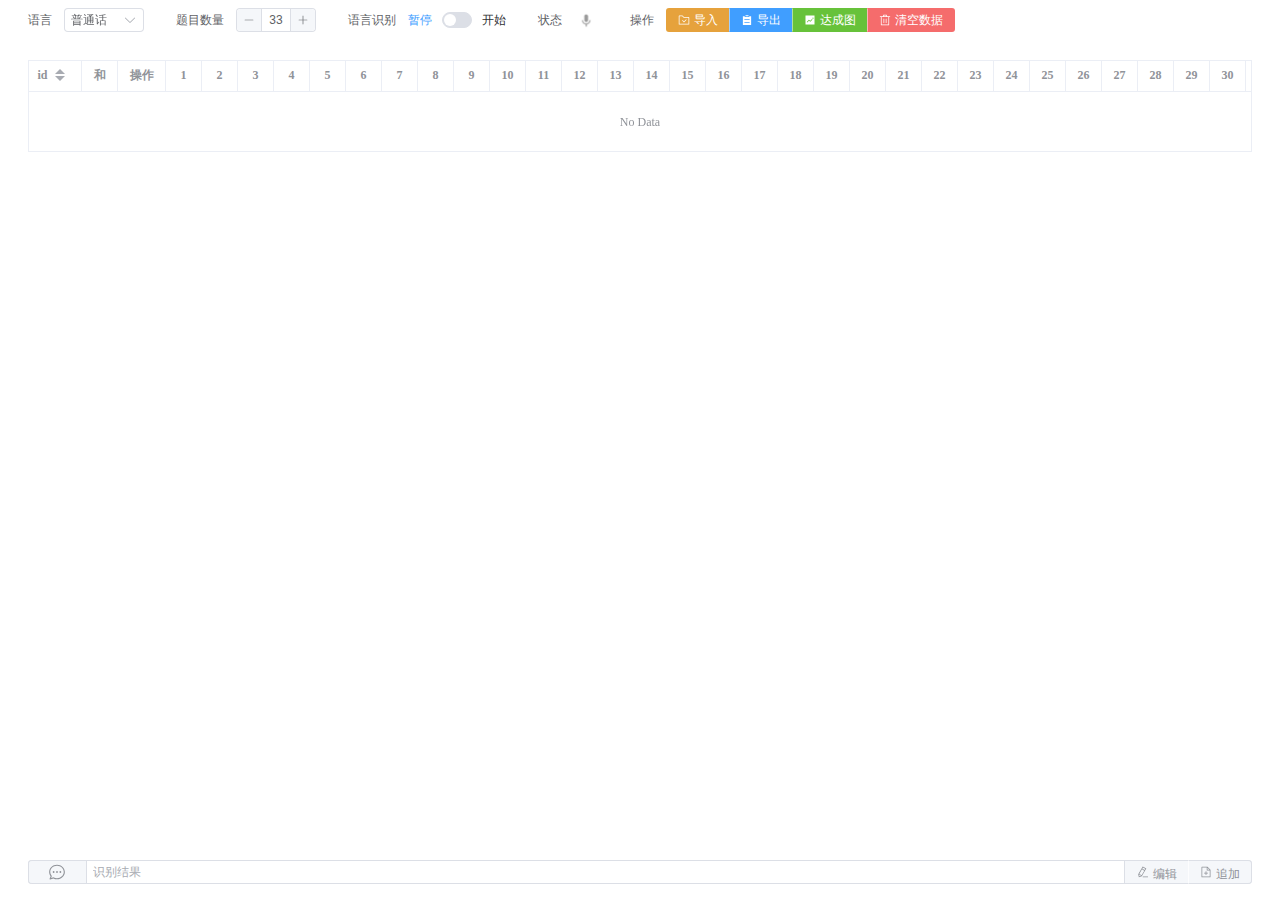
<file: achieving/index.html>
<!doctype html>
<html lang="en">
  <head>
    <meta charset="UTF-8" />
    <link rel="icon" type="image/svg+xml" href="./vite.svg" />
    <meta name="viewport" content="width=device-width, initial-scale=1.0" />
    <title>工程教育认证达成度分析</title>
    <script type="module" crossorigin src="./assets/index-45d8c746.js"></script>
    <link rel="stylesheet" href="./assets/index-2c39fb39.css">
  </head>
  <body>
    <div id="app"></div>
    
  </body>
</html>
</file>
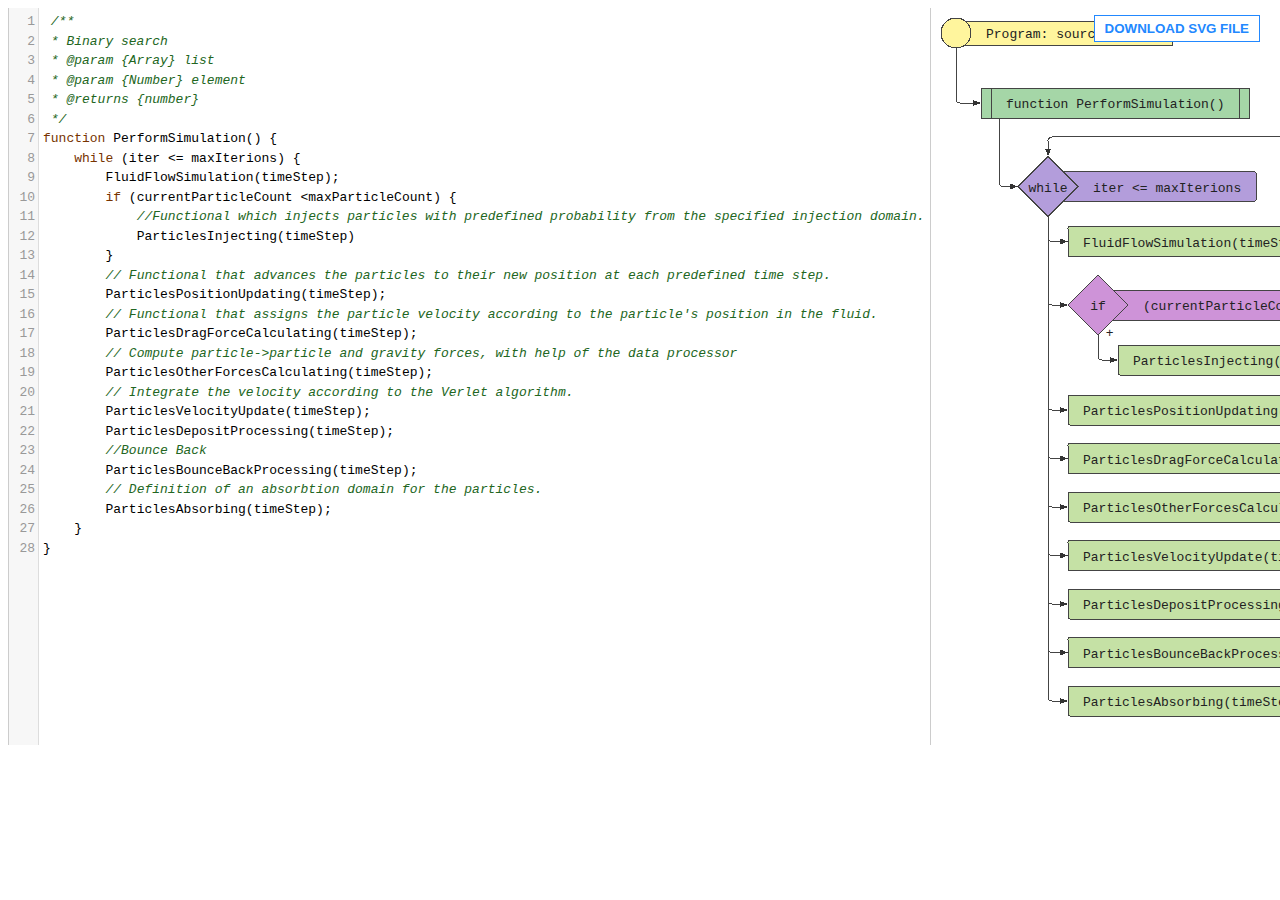
<file: js-code-to-flowchart/index.html>
<!doctype html>
<html class="no-js" lang="">
    <head>
        <meta charset="utf-8">
        <title>Live code editor</title>
        <meta name="viewport" content="width=device-width, initial-scale=1">

        <link rel="stylesheet" href="css/codemirror.min.css">
        <link rel="stylesheet" href="css/elegant.css">

        <script src="js/codemirror.min.js"></script>
        <script src="js/javascript.js"></script>
        <script src="js/lodash.min.js"></script>
        <script src="js/FileSaver.min.js"></script>


        <style>

            .container {
                display: flex;
                flex-direction: row;
            }

            .column {
                flex: 1;
                border-left: 1px solid #ccc;
            }

            #svgImage {
                background: white;
                margin: 0;
                overflow: auto;
            }

            #downloadFile {
                position: fixed;
                right: 20px;
                top: 15px;
                padding: 5px 10px;
                background: white;
                border: 1px solid #2288ff;
                outline: none;
                font-weight: bold;
                color: #2288ff;
                font-family: sans-serif;
                cursor: pointer;
                z-index: 10;
            }
            #downloadFile:hover {
                background: #d8efff;
            }

            .CodeMirror {
                height: 100%;
                line-height: 1.5;
            }

            @media all and (max-width: 500px) {
                .container {
                    flex-direction: column;
                }
            }

        </style>
    </head>
    <body>

    <iframe style="position: fixed; right: 0; top: 50px; z-index: 10" src="https://ghbtns.com/github-btn.html?user=Bogdan-Lyashenko&repo=js-code-to-svg-flowchart&type=star&count=true" frameborder="0" scrolling="0" width="110px" height="20px"></iframe>

    <div class="container">
        <div class="column">
            <textarea id="codeEditor">
 /**
 * Binary search
 * @param {Array} list
 * @param {Number} element
 * @returns {number}
 */
function PerformSimulation() {
    while (iter <= maxIterions) {
        FluidFlowSimulation(timeStep);
        if (currentParticleCount <maxParticleCount) {
            //Functional which injects particles with predefined probability from the specified injection domain.
            ParticlesInjecting(timeStep)
        }
        // Functional that advances the particles to their new position at each predefined time step.
        ParticlesPositionUpdating(timeStep);
        // Functional that assigns the particle velocity according to the particle's position in the fluid.
        ParticlesDragForceCalculating(timeStep);
        // Compute particle->particle and gravity forces, with help of the data processor
        ParticlesOtherForcesCalculating(timeStep);
        // Integrate the velocity according to the Verlet algorithm.
        ParticlesVelocityUpdate(timeStep);
        ParticlesDepositProcessing(timeStep);
        //Bounce Back
        ParticlesBounceBackProcessing(timeStep);
        // Definition of an absorbtion domain for the particles.
        ParticlesAbsorbing(timeStep);
    }
}</textarea>
        </div>
        <button id="downloadFile">DOWNLOAD SVG FILE</button>
        <div class="column">
            <p id="svgImage"></p>
        </div>
    </div>

    <script src="js/index.js"></script>

    </body>
</html>
</file>
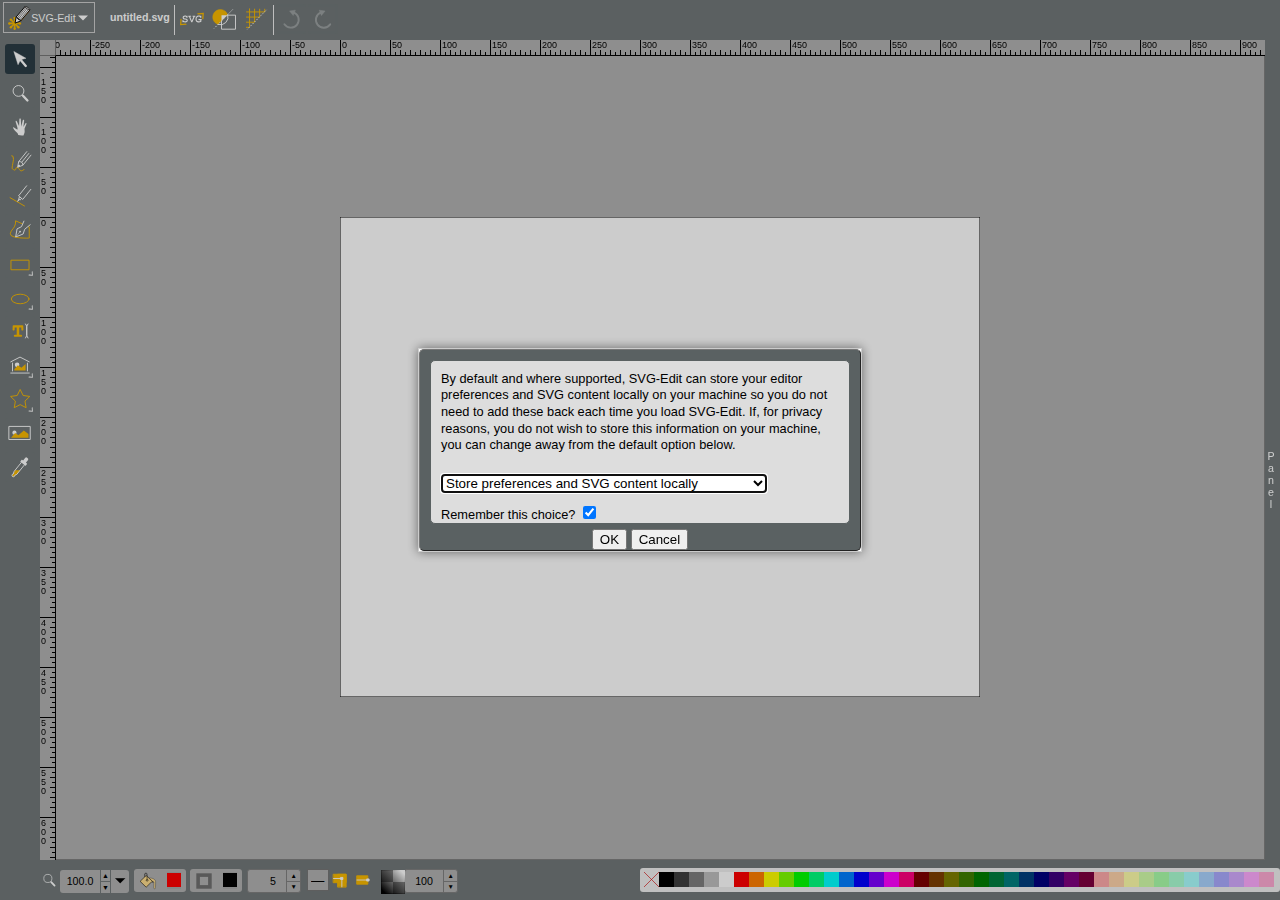
<file: svg-editor/index.html>
<!DOCTYPE html>
<html>

<head>
  <meta charset="utf-8" />
  <meta http-equiv="X-UA-Compatible" content="IE=edge, chrome=1" />
  <meta name="viewport" content="width=device-width, initial-scale=1.0, maximum-scale=1.0, user-scalable=no" />
  <meta name="apple-mobile-web-app-capable" content="yes" />
  <!-- No-op until loaded dynamically (could make configurable) -->
  <link rel="icon" href="images/logo.svg">
  <!-- STYLESHEETS (others loaded dynamically) -->
  <style id="styleoverrides" media="screen"></style>
  <link href="./svgedit.css" rel="stylesheet" media="all">
  </link>
  <!-- Lacking browser support -->
  <script type="module" src="./browser-not-supported.js"></script>
  <title>SVG-edit</title>
</head>

<body style="margin:0">
  <!-- svgedit container can be positionned anywhere in the DOM
       but it must have a width and a height -->
  <!--
  <h1>SVGEdit</h1>
  <div id="container" style="width:100%;height:550px"></div>
  <h1>End</h1>
  -->
  <div id="container" style="width:100%;height:100vh"></div>
</body>
 <!-- If you do not wish to add extensions by URL, you can add calls
      within the following file to svgEditor.setConfig -->
      <script type="module">
        import Editor from './Editor.js'
/* for available options see the file `docs/tutorials/ConfigOptions.md */
const svgEditor = new Editor(document.getElementById('container'))
svgEditor.init()
svgEditor.setConfig({
          allowInitialUserOverride: true,
          extensions: [],
          noDefaultExtensions: false,
          userExtensions: [/* { pathName: '/packages/react-test/dist/react-test.js' } */]
        })
// Variable XDOMAIN below is created by Rollup for the Xdomain build (see rollup.config.js)
/* globals XDOMAIN */
try { // try clause to avoid js to complain if XDOMAIN undefined
          if (XDOMAIN) {
            svgEditor.setConfig({
              canvasName: 'xdomain', // Namespace this
              allowedOrigins: [ '*' ]
            })
    console.info('xdomain config activated')
  }
        } catch (error) { /* empty fn */ }
      </script>
</html>
</file>
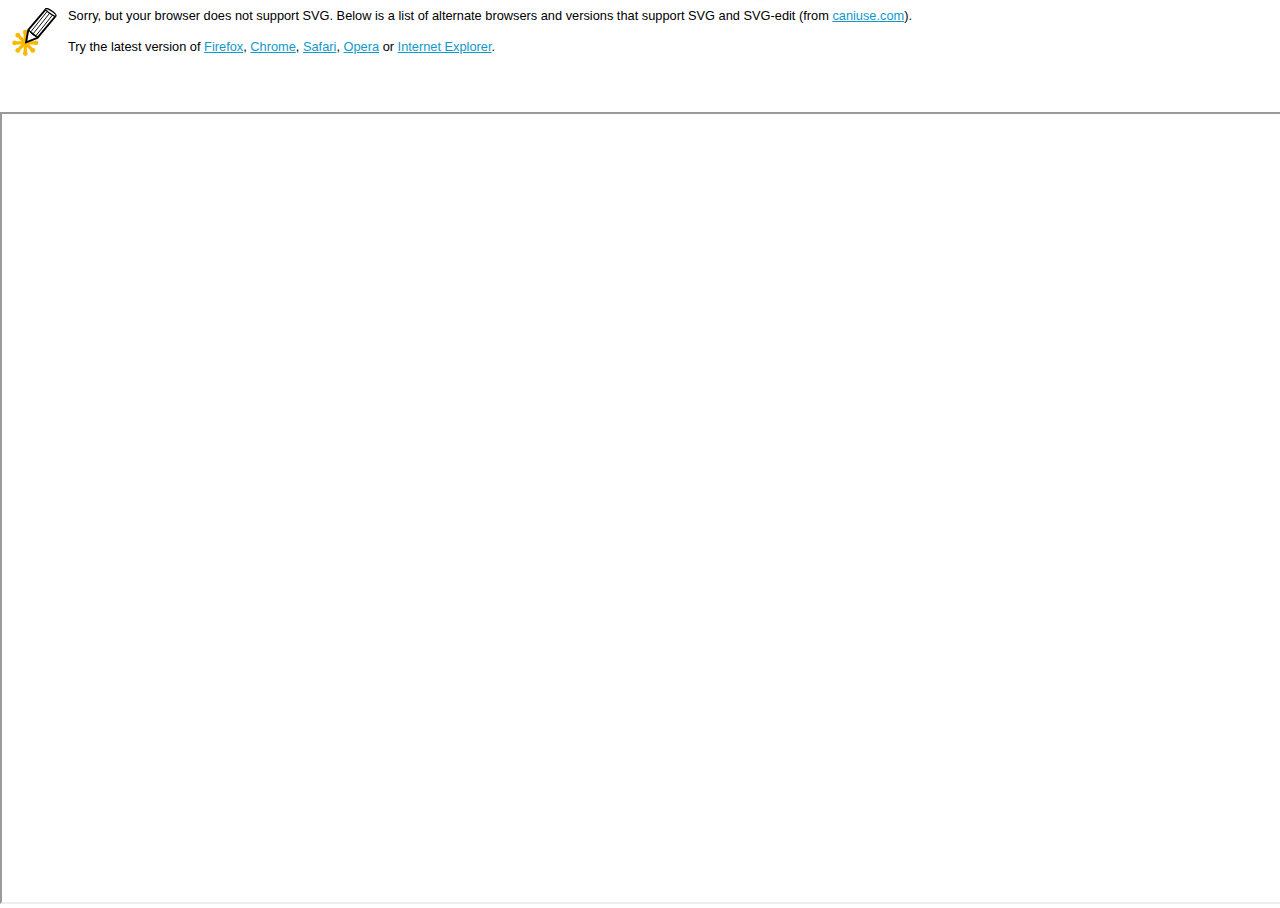
<file: svg-editor/browser-not-supported.html>
<!DOCTYPE html>
<html>
  <head>
    <meta charset="utf-8" />
    <meta http-equiv="X-UA-Compatible" content="chrome=1"/>
    <link rel="icon" type="image/png" href="images/logo.svg"/>
    <link rel="stylesheet" href="svgedit.css"/>
    <title>Browser does not support SVG | SVG-edit</title>
    <style>
      body {
        margin: 0;
        overflow: hidden;
      }
      p {
        font-size: 0.8em;
        font-family: Verdana, Helvetica, Arial;
        color: #000;
        padding: 8px;
        margin: 0;
      }
      #logo {
        float: left;
        padding: 10px;
      }
      #caniuse {
        position: absolute;
        top: 7em;
        bottom: 0;
        width: 100%;
      }
      #caniuse > iframe {
        height: 100%;
        width: 100%;
      }
    </style>
  </head>
  <body>
    <img id="logo" src="images/logo.svg" width="48" height="48" alt="SVG-edit logo" />
    <p>Sorry, but your browser does not support SVG. Below is a list of
        alternate browsers and versions that support SVG and SVG-edit
        (from <a href="https://caniuse.com/#cats=SVG">caniuse.com</a>).
    </p>
    <p>Try the latest version of
        <a href="https://www.getfirefox.com">Firefox</a>,
        <a href="https://www.google.com/chrome/">Chrome</a>,
        <a href="https://www.apple.com/safari/">Safari</a>,
        <a href="https://www.opera.com/download">Opera</a> or
        <a href="https://support.microsoft.com/en-us/help/17621/internet-explorer-downloads">Internet Explorer</a>.
    </p>
    <div id="caniuse">
      <iframe src="https://caniuse.com/#cats=SVG"></iframe>
    </div>
  </body>
</html>
</file>
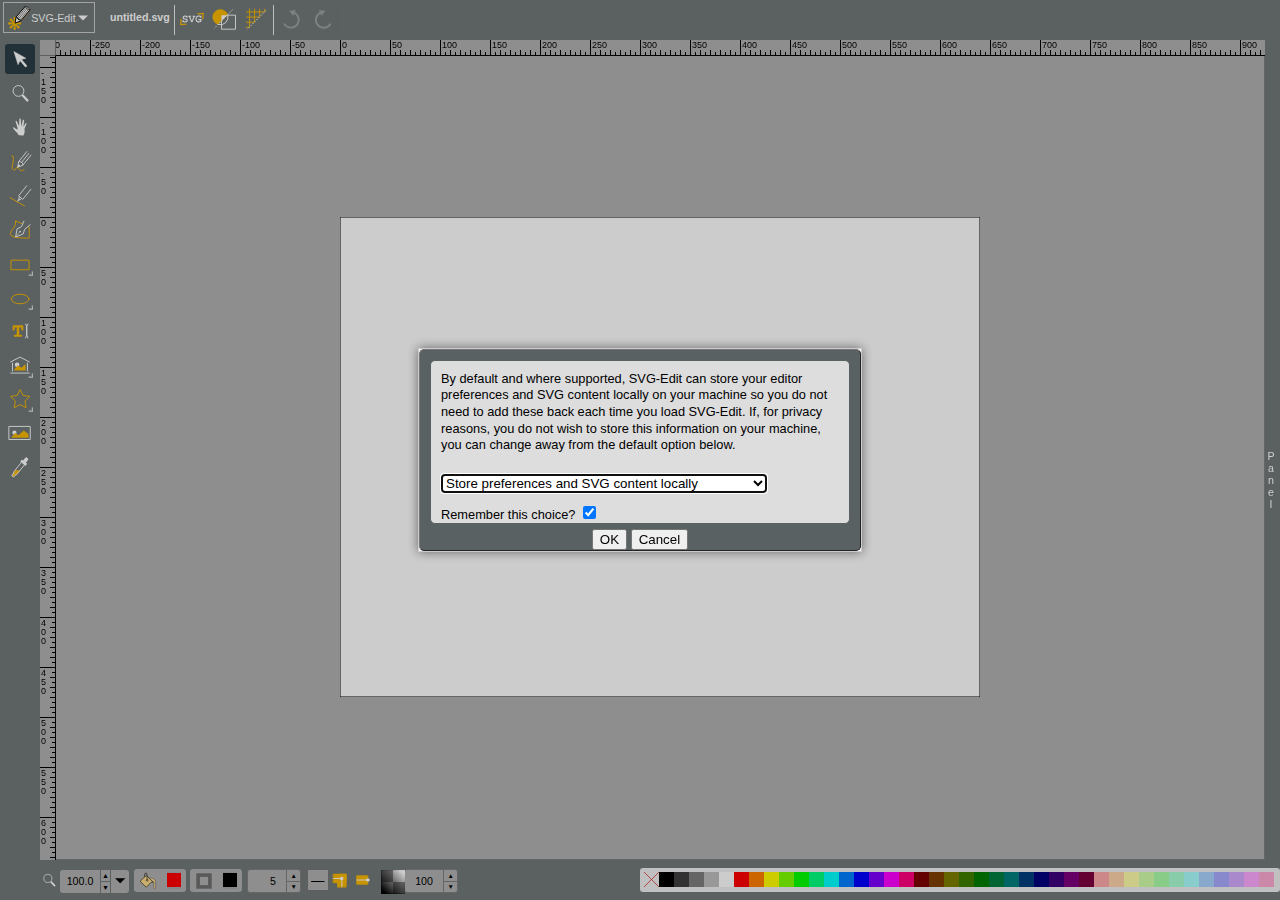
<file: svg-editor/iife-index.html>
<!DOCTYPE html>
<html>

<head>
  <meta charset="utf-8" />
  <meta http-equiv="X-UA-Compatible" content="IE=edge, chrome=1" />
  <meta name="viewport" content="width=device-width, initial-scale=1.0, maximum-scale=1.0, user-scalable=no" />
  <meta name="apple-mobile-web-app-capable" content="yes" />
  <!-- No-op until loaded dynamically (could make configurable) -->
  <link rel="icon" href="images/logo.svg">
  <!-- STYLESHEETS (others loaded dynamically) -->
  <style id="styleoverrides" media="screen"></style>
  <link href="./svgedit.css" rel="stylesheet" media="all">
  </link>
  <!-- Lacking browser support -->
  <script type="module" src="./browser-not-supported.js"></script>
  <title>SVG-edit</title>
</head>

<body style="margin:0">
  <!-- svgedit container can be positionned anywhere in the DOM
       but it must have a width and a height -->
  <!--
  <h1>SVGEdit</h1>
  <div id="container" style="width:100%;height:550px"></div>
  <h1>End</h1>
  -->
  <div id="container" style="width:100%;height:100vh"></div>
</body>
 <!-- If you do not wish to add extensions by URL, you can add calls
      within the following file to svgEditor.setConfig -->
      <script src="./iife-Editor.js"></script><script>
        /* import Editor from './xdomain-Editor.js' */
/* for available options see the file `docs/tutorials/ConfigOptions.md */
const svgEditor = new Editor(document.getElementById('container'))
svgEditor.init()
svgEditor.setConfig({
          allowInitialUserOverride: true,
          extensions: [],
          noDefaultExtensions: false,
          userExtensions: [/* { pathName: '/packages/react-test/dist/react-test.js' } */]
        })
// Variable XDOMAIN below is created by Rollup for the Xdomain build (see rollup.config.js)
/* globals XDOMAIN */
try { // try clause to avoid js to complain if XDOMAIN undefined
          if (XDOMAIN) {
            svgEditor.setConfig({
              canvasName: 'xdomain', // Namespace this
              allowedOrigins: [ '*' ]
            })
    console.info('xdomain config activated')
  }
        } catch (error) { /* empty fn */ }
      </script>
</html>
</file>
<file: achieving/assets/index-2c39fb39.css>
@charset "UTF-8";:root{--el-color-white:#ffffff;--el-color-black:#000000;--el-color-primary-rgb:64,158,255;--el-color-success-rgb:103,194,58;--el-color-warning-rgb:230,162,60;--el-color-danger-rgb:245,108,108;--el-color-error-rgb:245,108,108;--el-color-info-rgb:144,147,153;--el-font-size-extra-large:20px;--el-font-size-large:18px;--el-font-size-medium:16px;--el-font-size-base:14px;--el-font-size-small:13px;--el-font-size-extra-small:12px;--el-font-family:"Helvetica Neue",Helvetica,"PingFang SC","Hiragino Sans GB","Microsoft YaHei","微软雅黑",Arial,sans-serif;--el-font-weight-primary:500;--el-font-line-height-primary:24px;--el-index-normal:1;--el-index-top:1000;--el-index-popper:2000;--el-border-radius-base:4px;--el-border-radius-small:2px;--el-border-radius-round:20px;--el-border-radius-circle:100%;--el-transition-duration:.3s;--el-transition-duration-fast:.2s;--el-transition-function-ease-in-out-bezier:cubic-bezier(.645, .045, .355, 1);--el-transition-function-fast-bezier:cubic-bezier(.23, 1, .32, 1);--el-transition-all:all var(--el-transition-duration) var(--el-transition-function-ease-in-out-bezier);--el-transition-fade:opacity var(--el-transition-duration) var(--el-transition-function-fast-bezier);--el-transition-md-fade:transform var(--el-transition-duration) var(--el-transition-function-fast-bezier),opacity var(--el-transition-duration) var(--el-transition-function-fast-bezier);--el-transition-fade-linear:opacity var(--el-transition-duration-fast) linear;--el-transition-border:border-color var(--el-transition-duration-fast) var(--el-transition-function-ease-in-out-bezier);--el-transition-box-shadow:box-shadow var(--el-transition-duration-fast) var(--el-transition-function-ease-in-out-bezier);--el-transition-color:color var(--el-transition-duration-fast) var(--el-transition-function-ease-in-out-bezier);--el-component-size-large:40px;--el-component-size:32px;--el-component-size-small:24px}:root{color-scheme:light;--el-color-white:#ffffff;--el-color-black:#000000;--el-color-primary:#409eff;--el-color-primary-light-3:#79bbff;--el-color-primary-light-5:#a0cfff;--el-color-primary-light-7:#c6e2ff;--el-color-primary-light-8:#d9ecff;--el-color-primary-light-9:#ecf5ff;--el-color-primary-dark-2:#337ecc;--el-color-success:#67c23a;--el-color-success-light-3:#95d475;--el-color-success-light-5:#b3e19d;--el-color-success-light-7:#d1edc4;--el-color-success-light-8:#e1f3d8;--el-color-success-light-9:#f0f9eb;--el-color-success-dark-2:#529b2e;--el-color-warning:#e6a23c;--el-color-warning-light-3:#eebe77;--el-color-warning-light-5:#f3d19e;--el-color-warning-light-7:#f8e3c5;--el-color-warning-light-8:#faecd8;--el-color-warning-light-9:#fdf6ec;--el-color-warning-dark-2:#b88230;--el-color-danger:#f56c6c;--el-color-danger-light-3:#f89898;--el-color-danger-light-5:#fab6b6;--el-color-danger-light-7:#fcd3d3;--el-color-danger-light-8:#fde2e2;--el-color-danger-light-9:#fef0f0;--el-color-danger-dark-2:#c45656;--el-color-error:#f56c6c;--el-color-error-light-3:#f89898;--el-color-error-light-5:#fab6b6;--el-color-error-light-7:#fcd3d3;--el-color-error-light-8:#fde2e2;--el-color-error-light-9:#fef0f0;--el-color-error-dark-2:#c45656;--el-color-info:#909399;--el-color-info-light-3:#b1b3b8;--el-color-info-light-5:#c8c9cc;--el-color-info-light-7:#dedfe0;--el-color-info-light-8:#e9e9eb;--el-color-info-light-9:#f4f4f5;--el-color-info-dark-2:#73767a;--el-bg-color:#ffffff;--el-bg-color-page:#f2f3f5;--el-bg-color-overlay:#ffffff;--el-text-color-primary:#303133;--el-text-color-regular:#606266;--el-text-color-secondary:#909399;--el-text-color-placeholder:#a8abb2;--el-text-color-disabled:#c0c4cc;--el-border-color:#dcdfe6;--el-border-color-light:#e4e7ed;--el-border-color-lighter:#ebeef5;--el-border-color-extra-light:#f2f6fc;--el-border-color-dark:#d4d7de;--el-border-color-darker:#cdd0d6;--el-fill-color:#f0f2f5;--el-fill-color-light:#f5f7fa;--el-fill-color-lighter:#fafafa;--el-fill-color-extra-light:#fafcff;--el-fill-color-dark:#ebedf0;--el-fill-color-darker:#e6e8eb;--el-fill-color-blank:#ffffff;--el-box-shadow:0px 12px 32px 4px rgba(0, 0, 0, .04),0px 8px 20px rgba(0, 0, 0, .08);--el-box-shadow-light:0px 0px 12px rgba(0, 0, 0, .12);--el-box-shadow-lighter:0px 0px 6px rgba(0, 0, 0, .12);--el-box-shadow-dark:0px 16px 48px 16px rgba(0, 0, 0, .08),0px 12px 32px rgba(0, 0, 0, .12),0px 8px 16px -8px rgba(0, 0, 0, .16);--el-disabled-bg-color:var(--el-fill-color-light);--el-disabled-text-color:var(--el-text-color-placeholder);--el-disabled-border-color:var(--el-border-color-light);--el-overlay-color:rgba(0, 0, 0, .8);--el-overlay-color-light:rgba(0, 0, 0, .7);--el-overlay-color-lighter:rgba(0, 0, 0, .5);--el-mask-color:rgba(255, 255, 255, .9);--el-mask-color-extra-light:rgba(255, 255, 255, .3);--el-border-width:1px;--el-border-style:solid;--el-border-color-hover:var(--el-text-color-disabled);--el-border:var(--el-border-width) var(--el-border-style) var(--el-border-color);--el-svg-monochrome-grey:var(--el-border-color)}.fade-in-linear-enter-active,.fade-in-linear-leave-active{transition:var(--el-transition-fade-linear)}.fade-in-linear-enter-from,.fade-in-linear-leave-to{opacity:0}.el-fade-in-linear-enter-active,.el-fade-in-linear-leave-active{transition:var(--el-transition-fade-linear)}.el-fade-in-linear-enter-from,.el-fade-in-linear-leave-to{opacity:0}.el-fade-in-enter-active,.el-fade-in-leave-active{transition:all var(--el-transition-duration) cubic-bezier(.55,0,.1,1)}.el-fade-in-enter-from,.el-fade-in-leave-active{opacity:0}.el-zoom-in-center-enter-active,.el-zoom-in-center-leave-active{transition:all var(--el-transition-duration) cubic-bezier(.55,0,.1,1)}.el-zoom-in-center-enter-from,.el-zoom-in-center-leave-active{opacity:0;transform:scaleX(0)}.el-zoom-in-top-enter-active,.el-zoom-in-top-leave-active{opacity:1;transform:scaleY(1);transition:var(--el-transition-md-fade);transform-origin:center top}.el-zoom-in-top-enter-active[data-popper-placement^=top],.el-zoom-in-top-leave-active[data-popper-placement^=top]{transform-origin:center bottom}.el-zoom-in-top-enter-from,.el-zoom-in-top-leave-active{opacity:0;transform:scaleY(0)}.el-zoom-in-bottom-enter-active,.el-zoom-in-bottom-leave-active{opacity:1;transform:scaleY(1);transition:var(--el-transition-md-fade);transform-origin:center bottom}.el-zoom-in-bottom-enter-from,.el-zoom-in-bottom-leave-active{opacity:0;transform:scaleY(0)}.el-zoom-in-left-enter-active,.el-zoom-in-left-leave-active{opacity:1;transform:scale(1);transition:var(--el-transition-md-fade);transform-origin:top left}.el-zoom-in-left-enter-from,.el-zoom-in-left-leave-active{opacity:0;transform:scale(.45)}.collapse-transition{transition:var(--el-transition-duration) height ease-in-out,var(--el-transition-duration) padding-top ease-in-out,var(--el-transition-duration) padding-bottom ease-in-out}.el-collapse-transition-enter-active,.el-collapse-transition-leave-active{transition:var(--el-transition-duration) max-height ease-in-out,var(--el-transition-duration) padding-top ease-in-out,var(--el-transition-duration) padding-bottom ease-in-out}.horizontal-collapse-transition{transition:var(--el-transition-duration) width ease-in-out,var(--el-transition-duration) padding-left ease-in-out,var(--el-transition-duration) padding-right ease-in-out}.el-list-enter-active,.el-list-leave-active{transition:all 1s}.el-list-enter-from,.el-list-leave-to{opacity:0;transform:translateY(-30px)}.el-list-leave-active{position:absolute!important}.el-opacity-transition{transition:opacity var(--el-transition-duration) cubic-bezier(.55,0,.1,1)}.el-icon-loading{-webkit-animation:rotating 2s linear infinite;animation:rotating 2s linear infinite}.el-icon--right{margin-left:5px}.el-icon--left{margin-right:5px}@-webkit-keyframes rotating{0%{transform:rotate(0)}to{transform:rotate(360deg)}}@keyframes rotating{0%{transform:rotate(0)}to{transform:rotate(360deg)}}.el-icon{--color:inherit;height:1em;width:1em;line-height:1em;display:inline-flex;justify-content:center;align-items:center;position:relative;fill:currentColor;color:var(--color);font-size:inherit}.el-icon.is-loading{-webkit-animation:rotating 2s linear infinite;animation:rotating 2s linear infinite}.el-icon svg{height:1em;width:1em}.el-affix--fixed{position:fixed}.el-alert{--el-alert-padding:8px 16px;--el-alert-border-radius-base:var(--el-border-radius-base);--el-alert-title-font-size:13px;--el-alert-description-font-size:12px;--el-alert-close-font-size:12px;--el-alert-close-customed-font-size:13px;--el-alert-icon-size:16px;--el-alert-icon-large-size:28px;width:100%;padding:var(--el-alert-padding);margin:0;box-sizing:border-box;border-radius:var(--el-alert-border-radius-base);position:relative;background-color:var(--el-color-white);overflow:hidden;opacity:1;display:flex;align-items:center;transition:opacity var(--el-transition-duration-fast)}.el-alert.is-light .el-alert__close-btn{color:var(--el-text-color-placeholder)}.el-alert.is-dark .el-alert__close-btn,.el-alert.is-dark .el-alert__description{color:var(--el-color-white)}.el-alert.is-center{justify-content:center}.el-alert--success{--el-alert-bg-color:var(--el-color-success-light-9)}.el-alert--success.is-light{background-color:var(--el-alert-bg-color);color:var(--el-color-success)}.el-alert--success.is-light .el-alert__description{color:var(--el-color-success)}.el-alert--success.is-dark{background-color:var(--el-color-success);color:var(--el-color-white)}.el-alert--info{--el-alert-bg-color:var(--el-color-info-light-9)}.el-alert--info.is-light{background-color:var(--el-alert-bg-color);color:var(--el-color-info)}.el-alert--info.is-light .el-alert__description{color:var(--el-color-info)}.el-alert--info.is-dark{background-color:var(--el-color-info);color:var(--el-color-white)}.el-alert--warning{--el-alert-bg-color:var(--el-color-warning-light-9)}.el-alert--warning.is-light{background-color:var(--el-alert-bg-color);color:var(--el-color-warning)}.el-alert--warning.is-light .el-alert__description{color:var(--el-color-warning)}.el-alert--warning.is-dark{background-color:var(--el-color-warning);color:var(--el-color-white)}.el-alert--error{--el-alert-bg-color:var(--el-color-error-light-9)}.el-alert--error.is-light{background-color:var(--el-alert-bg-color);color:var(--el-color-error)}.el-alert--error.is-light .el-alert__description{color:var(--el-color-error)}.el-alert--error.is-dark{background-color:var(--el-color-error);color:var(--el-color-white)}.el-alert__content{display:table-cell;padding:0 8px}.el-alert .el-alert__icon{font-size:var(--el-alert-icon-size);width:var(--el-alert-icon-size)}.el-alert .el-alert__icon.is-big{font-size:var(--el-alert-icon-large-size);width:var(--el-alert-icon-large-size)}.el-alert__title{font-size:var(--el-alert-title-font-size);line-height:18px;vertical-align:text-top}.el-alert__title.is-bold{font-weight:700}.el-alert .el-alert__description{font-size:var(--el-alert-description-font-size);margin:5px 0 0}.el-alert .el-alert__close-btn{font-size:var(--el-alert-close-font-size);opacity:1;position:absolute;top:12px;right:15px;cursor:pointer}.el-alert .el-alert__close-btn.is-customed{font-style:normal;font-size:var(--el-alert-close-customed-font-size);top:9px}.el-alert-fade-enter-from,.el-alert-fade-leave-active{opacity:0}.el-aside{overflow:auto;box-sizing:border-box;flex-shrink:0;width:var(--el-aside-width,300px)}.el-autocomplete{position:relative;display:inline-block}.el-autocomplete__popper.el-popper{background:var(--el-bg-color-overlay);border:1px solid var(--el-border-color-light);box-shadow:var(--el-box-shadow-light)}.el-autocomplete__popper.el-popper .el-popper__arrow:before{border:1px solid var(--el-border-color-light)}.el-autocomplete__popper.el-popper[data-popper-placement^=top] .el-popper__arrow:before{border-top-color:transparent;border-left-color:transparent}.el-autocomplete__popper.el-popper[data-popper-placement^=bottom] .el-popper__arrow:before{border-bottom-color:transparent;border-right-color:transparent}.el-autocomplete__popper.el-popper[data-popper-placement^=left] .el-popper__arrow:before{border-left-color:transparent;border-bottom-color:transparent}.el-autocomplete__popper.el-popper[data-popper-placement^=right] .el-popper__arrow:before{border-right-color:transparent;border-top-color:transparent}.el-autocomplete-suggestion{border-radius:var(--el-border-radius-base);box-sizing:border-box}.el-autocomplete-suggestion__wrap{max-height:280px;padding:10px 0;box-sizing:border-box}.el-autocomplete-suggestion__list{margin:0;padding:0}.el-autocomplete-suggestion li{padding:0 20px;margin:0;line-height:34px;cursor:pointer;color:var(--el-text-color-regular);font-size:var(--el-font-size-base);list-style:none;text-align:left;white-space:nowrap;overflow:hidden;text-overflow:ellipsis}.el-autocomplete-suggestion li:hover,.el-autocomplete-suggestion li.highlighted{background-color:var(--el-fill-color-light)}.el-autocomplete-suggestion li.divider{margin-top:6px;border-top:1px solid var(--el-color-black)}.el-autocomplete-suggestion li.divider:last-child{margin-bottom:-6px}.el-autocomplete-suggestion.is-loading li{text-align:center;height:100px;line-height:100px;font-size:20px;color:var(--el-text-color-secondary)}.el-autocomplete-suggestion.is-loading li:after{display:inline-block;content:"";height:100%;vertical-align:middle}.el-autocomplete-suggestion.is-loading li:hover{background-color:var(--el-bg-color-overlay)}.el-autocomplete-suggestion.is-loading .el-icon-loading{vertical-align:middle}.el-avatar{--el-avatar-text-color:var(--el-color-white);--el-avatar-bg-color:var(--el-text-color-disabled);--el-avatar-text-size:14px;--el-avatar-icon-size:18px;--el-avatar-border-radius:var(--el-border-radius-base);--el-avatar-size-large:56px;--el-avatar-size-small:24px;--el-avatar-size:40px;display:inline-flex;justify-content:center;align-items:center;box-sizing:border-box;text-align:center;overflow:hidden;color:var(--el-avatar-text-color);background:var(--el-avatar-bg-color);width:var(--el-avatar-size);height:var(--el-avatar-size);font-size:var(--el-avatar-text-size)}.el-avatar>img{display:block;width:100%;height:100%}.el-avatar--circle{border-radius:50%}.el-avatar--square{border-radius:var(--el-avatar-border-radius)}.el-avatar--icon{font-size:var(--el-avatar-icon-size)}.el-avatar--small{--el-avatar-size:24px}.el-avatar--large{--el-avatar-size:56px}.el-backtop{--el-backtop-bg-color:var(--el-bg-color-overlay);--el-backtop-text-color:var(--el-color-primary);--el-backtop-hover-bg-color:var(--el-border-color-extra-light);position:fixed;background-color:var(--el-backtop-bg-color);width:40px;height:40px;border-radius:50%;color:var(--el-backtop-text-color);display:flex;align-items:center;justify-content:center;font-size:20px;box-shadow:var(--el-box-shadow-lighter);cursor:pointer;z-index:5}.el-backtop:hover{background-color:var(--el-backtop-hover-bg-color)}.el-backtop__icon{font-size:20px}.el-badge{--el-badge-bg-color:var(--el-color-danger);--el-badge-radius:10px;--el-badge-font-size:12px;--el-badge-padding:6px;--el-badge-size:18px;position:relative;vertical-align:middle;display:inline-block;width:-webkit-fit-content;width:-moz-fit-content;width:fit-content}.el-badge__content{background-color:var(--el-badge-bg-color);border-radius:var(--el-badge-radius);color:var(--el-color-white);display:inline-flex;justify-content:center;align-items:center;font-size:var(--el-badge-font-size);height:var(--el-badge-size);padding:0 var(--el-badge-padding);white-space:nowrap;border:1px solid var(--el-bg-color)}.el-badge__content.is-fixed{position:absolute;top:0;right:calc(1px + var(--el-badge-size)/ 2);transform:translateY(-50%) translate(100%);z-index:var(--el-index-normal)}.el-badge__content.is-fixed.is-dot{right:5px}.el-badge__content.is-dot{height:8px;width:8px;padding:0;right:0;border-radius:50%}.el-badge__content--primary{background-color:var(--el-color-primary)}.el-badge__content--success{background-color:var(--el-color-success)}.el-badge__content--warning{background-color:var(--el-color-warning)}.el-badge__content--info{background-color:var(--el-color-info)}.el-badge__content--danger{background-color:var(--el-color-danger)}.el-breadcrumb{font-size:14px;line-height:1}.el-breadcrumb:after,.el-breadcrumb:before{display:table;content:""}.el-breadcrumb:after{clear:both}.el-breadcrumb__separator{margin:0 9px;font-weight:700;color:var(--el-text-color-placeholder)}.el-breadcrumb__separator.el-icon{margin:0 6px;font-weight:400}.el-breadcrumb__separator.el-icon svg{vertical-align:middle}.el-breadcrumb__item{float:left;display:inline-flex;align-items:center}.el-breadcrumb__inner{color:var(--el-text-color-regular)}.el-breadcrumb__inner a,.el-breadcrumb__inner.is-link{font-weight:700;text-decoration:none;transition:var(--el-transition-color);color:var(--el-text-color-primary)}.el-breadcrumb__inner a:hover,.el-breadcrumb__inner.is-link:hover{color:var(--el-color-primary);cursor:pointer}.el-breadcrumb__item:last-child .el-breadcrumb__inner,.el-breadcrumb__item:last-child .el-breadcrumb__inner a,.el-breadcrumb__item:last-child .el-breadcrumb__inner a:hover,.el-breadcrumb__item:last-child .el-breadcrumb__inner:hover{font-weight:400;color:var(--el-text-color-regular);cursor:text}.el-breadcrumb__item:last-child .el-breadcrumb__separator{display:none}.el-button-group{display:inline-block;vertical-align:middle}.el-button-group:after,.el-button-group:before{display:table;content:""}.el-button-group:after{clear:both}.el-button-group>.el-button{float:left;position:relative}.el-button-group>.el-button+.el-button{margin-left:0}.el-button-group>.el-button:first-child{border-top-right-radius:0;border-bottom-right-radius:0}.el-button-group>.el-button:last-child{border-top-left-radius:0;border-bottom-left-radius:0}.el-button-group>.el-button:first-child:last-child{border-top-right-radius:var(--el-border-radius-base);border-bottom-right-radius:var(--el-border-radius-base);border-top-left-radius:var(--el-border-radius-base);border-bottom-left-radius:var(--el-border-radius-base)}.el-button-group>.el-button:first-child:last-child.is-round{border-radius:var(--el-border-radius-round)}.el-button-group>.el-button:first-child:last-child.is-circle{border-radius:50%}.el-button-group>.el-button:not(:first-child):not(:last-child){border-radius:0}.el-button-group>.el-button:not(:last-child){margin-right:-1px}.el-button-group>.el-button:active,.el-button-group>.el-button:focus,.el-button-group>.el-button:hover{z-index:1}.el-button-group>.el-button.is-active{z-index:1}.el-button-group>.el-dropdown>.el-button{border-top-left-radius:0;border-bottom-left-radius:0;border-left-color:var(--el-button-divide-border-color)}.el-button-group .el-button--primary:first-child{border-right-color:var(--el-button-divide-border-color)}.el-button-group .el-button--primary:last-child{border-left-color:var(--el-button-divide-border-color)}.el-button-group .el-button--primary:not(:first-child):not(:last-child){border-left-color:var(--el-button-divide-border-color);border-right-color:var(--el-button-divide-border-color)}.el-button-group .el-button--success:first-child{border-right-color:var(--el-button-divide-border-color)}.el-button-group .el-button--success:last-child{border-left-color:var(--el-button-divide-border-color)}.el-button-group .el-button--success:not(:first-child):not(:last-child){border-left-color:var(--el-button-divide-border-color);border-right-color:var(--el-button-divide-border-color)}.el-button-group .el-button--warning:first-child{border-right-color:var(--el-button-divide-border-color)}.el-button-group .el-button--warning:last-child{border-left-color:var(--el-button-divide-border-color)}.el-button-group .el-button--warning:not(:first-child):not(:last-child){border-left-color:var(--el-button-divide-border-color);border-right-color:var(--el-button-divide-border-color)}.el-button-group .el-button--danger:first-child{border-right-color:var(--el-button-divide-border-color)}.el-button-group .el-button--danger:last-child{border-left-color:var(--el-button-divide-border-color)}.el-button-group .el-button--danger:not(:first-child):not(:last-child){border-left-color:var(--el-button-divide-border-color);border-right-color:var(--el-button-divide-border-color)}.el-button-group .el-button--info:first-child{border-right-color:var(--el-button-divide-border-color)}.el-button-group .el-button--info:last-child{border-left-color:var(--el-button-divide-border-color)}.el-button-group .el-button--info:not(:first-child):not(:last-child){border-left-color:var(--el-button-divide-border-color);border-right-color:var(--el-button-divide-border-color)}.el-button{--el-button-font-weight:var(--el-font-weight-primary);--el-button-border-color:var(--el-border-color);--el-button-bg-color:var(--el-fill-color-blank);--el-button-text-color:var(--el-text-color-regular);--el-button-disabled-text-color:var(--el-disabled-text-color);--el-button-disabled-bg-color:var(--el-fill-color-blank);--el-button-disabled-border-color:var(--el-border-color-light);--el-button-divide-border-color:rgba(255, 255, 255, .5);--el-button-hover-text-color:var(--el-color-primary);--el-button-hover-bg-color:var(--el-color-primary-light-9);--el-button-hover-border-color:var(--el-color-primary-light-7);--el-button-active-text-color:var(--el-button-hover-text-color);--el-button-active-border-color:var(--el-color-primary);--el-button-active-bg-color:var(--el-button-hover-bg-color);--el-button-outline-color:var(--el-color-primary-light-5);--el-button-hover-link-text-color:var(--el-color-info);--el-button-active-color:var(--el-text-color-primary)}.el-button{display:inline-flex;justify-content:center;align-items:center;line-height:1;height:32px;white-space:nowrap;cursor:pointer;color:var(--el-button-text-color);text-align:center;box-sizing:border-box;outline:0;transition:.1s;font-weight:var(--el-button-font-weight);-webkit-user-select:none;-moz-user-select:none;-ms-user-select:none;user-select:none;vertical-align:middle;-webkit-appearance:none;background-color:var(--el-button-bg-color);border:var(--el-border);border-color:var(--el-button-border-color);padding:8px 15px;font-size:var(--el-font-size-base);border-radius:var(--el-border-radius-base)}.el-button:focus,.el-button:hover{color:var(--el-button-hover-text-color);border-color:var(--el-button-hover-border-color);background-color:var(--el-button-hover-bg-color);outline:0}.el-button:active{color:var(--el-button-active-text-color);border-color:var(--el-button-active-border-color);background-color:var(--el-button-active-bg-color);outline:0}.el-button:focus-visible{outline:2px solid var(--el-button-outline-color);outline-offset:1px}.el-button>span{display:inline-flex;align-items:center}.el-button+.el-button{margin-left:12px}.el-button.is-round{padding:8px 15px}.el-button::-moz-focus-inner{border:0}.el-button [class*=el-icon]+span{margin-left:6px}.el-button [class*=el-icon] svg{vertical-align:bottom}.el-button.is-plain{--el-button-hover-text-color:var(--el-color-primary);--el-button-hover-bg-color:var(--el-fill-color-blank);--el-button-hover-border-color:var(--el-color-primary)}.el-button.is-active{color:var(--el-button-active-text-color);border-color:var(--el-button-active-border-color);background-color:var(--el-button-active-bg-color);outline:0}.el-button.is-disabled,.el-button.is-disabled:focus,.el-button.is-disabled:hover{color:var(--el-button-disabled-text-color);cursor:not-allowed;background-image:none;background-color:var(--el-button-disabled-bg-color);border-color:var(--el-button-disabled-border-color)}.el-button.is-loading{position:relative;pointer-events:none}.el-button.is-loading:before{z-index:1;pointer-events:none;content:"";position:absolute;left:-1px;top:-1px;right:-1px;bottom:-1px;border-radius:inherit;background-color:var(--el-mask-color-extra-light)}.el-button.is-round{border-radius:var(--el-border-radius-round)}.el-button.is-circle{border-radius:50%;padding:8px}.el-button.is-text{color:var(--el-button-text-color);border:0 solid transparent;background-color:transparent}.el-button.is-text.is-disabled{color:var(--el-button-disabled-text-color);background-color:transparent!important}.el-button.is-text:not(.is-disabled):focus,.el-button.is-text:not(.is-disabled):hover{background-color:var(--el-fill-color-light)}.el-button.is-text:not(.is-disabled):focus-visible{outline:2px solid var(--el-button-outline-color);outline-offset:1px}.el-button.is-text:not(.is-disabled):active{background-color:var(--el-fill-color)}.el-button.is-text:not(.is-disabled).is-has-bg{background-color:var(--el-fill-color-light)}.el-button.is-text:not(.is-disabled).is-has-bg:focus,.el-button.is-text:not(.is-disabled).is-has-bg:hover{background-color:var(--el-fill-color)}.el-button.is-text:not(.is-disabled).is-has-bg:active{background-color:var(--el-fill-color-dark)}.el-button__text--expand{letter-spacing:.3em;margin-right:-.3em}.el-button.is-link{border-color:transparent;color:var(--el-button-text-color);background:0 0;padding:2px;height:auto}.el-button.is-link:focus,.el-button.is-link:hover{color:var(--el-button-hover-link-text-color)}.el-button.is-link.is-disabled{color:var(--el-button-disabled-text-color);background-color:transparent!important;border-color:transparent!important}.el-button.is-link:not(.is-disabled):focus,.el-button.is-link:not(.is-disabled):hover{border-color:transparent;background-color:transparent}.el-button.is-link:not(.is-disabled):active{color:var(--el-button-active-color);border-color:transparent;background-color:transparent}.el-button--text{border-color:transparent;background:0 0;color:var(--el-color-primary);padding-left:0;padding-right:0}.el-button--text.is-disabled{color:var(--el-button-disabled-text-color);background-color:transparent!important;border-color:transparent!important}.el-button--text:not(.is-disabled):focus,.el-button--text:not(.is-disabled):hover{color:var(--el-color-primary-light-3);border-color:transparent;background-color:transparent}.el-button--text:not(.is-disabled):active{color:var(--el-color-primary-dark-2);border-color:transparent;background-color:transparent}.el-button__link--expand{letter-spacing:.3em;margin-right:-.3em}.el-button--primary{--el-button-text-color:var(--el-color-white);--el-button-bg-color:var(--el-color-primary);--el-button-border-color:var(--el-color-primary);--el-button-outline-color:var(--el-color-primary-light-5);--el-button-active-color:var(--el-color-primary-dark-2);--el-button-hover-text-color:var(--el-color-white);--el-button-hover-link-text-color:var(--el-color-primary-light-5);--el-button-hover-bg-color:var(--el-color-primary-light-3);--el-button-hover-border-color:var(--el-color-primary-light-3);--el-button-active-bg-color:var(--el-color-primary-dark-2);--el-button-active-border-color:var(--el-color-primary-dark-2);--el-button-disabled-text-color:var(--el-color-white);--el-button-disabled-bg-color:var(--el-color-primary-light-5);--el-button-disabled-border-color:var(--el-color-primary-light-5)}.el-button--primary.is-link,.el-button--primary.is-plain,.el-button--primary.is-text{--el-button-text-color:var(--el-color-primary);--el-button-bg-color:var(--el-color-primary-light-9);--el-button-border-color:var(--el-color-primary-light-5);--el-button-hover-text-color:var(--el-color-white);--el-button-hover-bg-color:var(--el-color-primary);--el-button-hover-border-color:var(--el-color-primary);--el-button-active-text-color:var(--el-color-white)}.el-button--primary.is-link.is-disabled,.el-button--primary.is-link.is-disabled:active,.el-button--primary.is-link.is-disabled:focus,.el-button--primary.is-link.is-disabled:hover,.el-button--primary.is-plain.is-disabled,.el-button--primary.is-plain.is-disabled:active,.el-button--primary.is-plain.is-disabled:focus,.el-button--primary.is-plain.is-disabled:hover,.el-button--primary.is-text.is-disabled,.el-button--primary.is-text.is-disabled:active,.el-button--primary.is-text.is-disabled:focus,.el-button--primary.is-text.is-disabled:hover{color:var(--el-color-primary-light-5);background-color:var(--el-color-primary-light-9);border-color:var(--el-color-primary-light-8)}.el-button--success{--el-button-text-color:var(--el-color-white);--el-button-bg-color:var(--el-color-success);--el-button-border-color:var(--el-color-success);--el-button-outline-color:var(--el-color-success-light-5);--el-button-active-color:var(--el-color-success-dark-2);--el-button-hover-text-color:var(--el-color-white);--el-button-hover-link-text-color:var(--el-color-success-light-5);--el-button-hover-bg-color:var(--el-color-success-light-3);--el-button-hover-border-color:var(--el-color-success-light-3);--el-button-active-bg-color:var(--el-color-success-dark-2);--el-button-active-border-color:var(--el-color-success-dark-2);--el-button-disabled-text-color:var(--el-color-white);--el-button-disabled-bg-color:var(--el-color-success-light-5);--el-button-disabled-border-color:var(--el-color-success-light-5)}.el-button--success.is-link,.el-button--success.is-plain,.el-button--success.is-text{--el-button-text-color:var(--el-color-success);--el-button-bg-color:var(--el-color-success-light-9);--el-button-border-color:var(--el-color-success-light-5);--el-button-hover-text-color:var(--el-color-white);--el-button-hover-bg-color:var(--el-color-success);--el-button-hover-border-color:var(--el-color-success);--el-button-active-text-color:var(--el-color-white)}.el-button--success.is-link.is-disabled,.el-button--success.is-link.is-disabled:active,.el-button--success.is-link.is-disabled:focus,.el-button--success.is-link.is-disabled:hover,.el-button--success.is-plain.is-disabled,.el-button--success.is-plain.is-disabled:active,.el-button--success.is-plain.is-disabled:focus,.el-button--success.is-plain.is-disabled:hover,.el-button--success.is-text.is-disabled,.el-button--success.is-text.is-disabled:active,.el-button--success.is-text.is-disabled:focus,.el-button--success.is-text.is-disabled:hover{color:var(--el-color-success-light-5);background-color:var(--el-color-success-light-9);border-color:var(--el-color-success-light-8)}.el-button--warning{--el-button-text-color:var(--el-color-white);--el-button-bg-color:var(--el-color-warning);--el-button-border-color:var(--el-color-warning);--el-button-outline-color:var(--el-color-warning-light-5);--el-button-active-color:var(--el-color-warning-dark-2);--el-button-hover-text-color:var(--el-color-white);--el-button-hover-link-text-color:var(--el-color-warning-light-5);--el-button-hover-bg-color:var(--el-color-warning-light-3);--el-button-hover-border-color:var(--el-color-warning-light-3);--el-button-active-bg-color:var(--el-color-warning-dark-2);--el-button-active-border-color:var(--el-color-warning-dark-2);--el-button-disabled-text-color:var(--el-color-white);--el-button-disabled-bg-color:var(--el-color-warning-light-5);--el-button-disabled-border-color:var(--el-color-warning-light-5)}.el-button--warning.is-link,.el-button--warning.is-plain,.el-button--warning.is-text{--el-button-text-color:var(--el-color-warning);--el-button-bg-color:var(--el-color-warning-light-9);--el-button-border-color:var(--el-color-warning-light-5);--el-button-hover-text-color:var(--el-color-white);--el-button-hover-bg-color:var(--el-color-warning);--el-button-hover-border-color:var(--el-color-warning);--el-button-active-text-color:var(--el-color-white)}.el-button--warning.is-link.is-disabled,.el-button--warning.is-link.is-disabled:active,.el-button--warning.is-link.is-disabled:focus,.el-button--warning.is-link.is-disabled:hover,.el-button--warning.is-plain.is-disabled,.el-button--warning.is-plain.is-disabled:active,.el-button--warning.is-plain.is-disabled:focus,.el-button--warning.is-plain.is-disabled:hover,.el-button--warning.is-text.is-disabled,.el-button--warning.is-text.is-disabled:active,.el-button--warning.is-text.is-disabled:focus,.el-button--warning.is-text.is-disabled:hover{color:var(--el-color-warning-light-5);background-color:var(--el-color-warning-light-9);border-color:var(--el-color-warning-light-8)}.el-button--danger{--el-button-text-color:var(--el-color-white);--el-button-bg-color:var(--el-color-danger);--el-button-border-color:var(--el-color-danger);--el-button-outline-color:var(--el-color-danger-light-5);--el-button-active-color:var(--el-color-danger-dark-2);--el-button-hover-text-color:var(--el-color-white);--el-button-hover-link-text-color:var(--el-color-danger-light-5);--el-button-hover-bg-color:var(--el-color-danger-light-3);--el-button-hover-border-color:var(--el-color-danger-light-3);--el-button-active-bg-color:var(--el-color-danger-dark-2);--el-button-active-border-color:var(--el-color-danger-dark-2);--el-button-disabled-text-color:var(--el-color-white);--el-button-disabled-bg-color:var(--el-color-danger-light-5);--el-button-disabled-border-color:var(--el-color-danger-light-5)}.el-button--danger.is-link,.el-button--danger.is-plain,.el-button--danger.is-text{--el-button-text-color:var(--el-color-danger);--el-button-bg-color:var(--el-color-danger-light-9);--el-button-border-color:var(--el-color-danger-light-5);--el-button-hover-text-color:var(--el-color-white);--el-button-hover-bg-color:var(--el-color-danger);--el-button-hover-border-color:var(--el-color-danger);--el-button-active-text-color:var(--el-color-white)}.el-button--danger.is-link.is-disabled,.el-button--danger.is-link.is-disabled:active,.el-button--danger.is-link.is-disabled:focus,.el-button--danger.is-link.is-disabled:hover,.el-button--danger.is-plain.is-disabled,.el-button--danger.is-plain.is-disabled:active,.el-button--danger.is-plain.is-disabled:focus,.el-button--danger.is-plain.is-disabled:hover,.el-button--danger.is-text.is-disabled,.el-button--danger.is-text.is-disabled:active,.el-button--danger.is-text.is-disabled:focus,.el-button--danger.is-text.is-disabled:hover{color:var(--el-color-danger-light-5);background-color:var(--el-color-danger-light-9);border-color:var(--el-color-danger-light-8)}.el-button--info{--el-button-text-color:var(--el-color-white);--el-button-bg-color:var(--el-color-info);--el-button-border-color:var(--el-color-info);--el-button-outline-color:var(--el-color-info-light-5);--el-button-active-color:var(--el-color-info-dark-2);--el-button-hover-text-color:var(--el-color-white);--el-button-hover-link-text-color:var(--el-color-info-light-5);--el-button-hover-bg-color:var(--el-color-info-light-3);--el-button-hover-border-color:var(--el-color-info-light-3);--el-button-active-bg-color:var(--el-color-info-dark-2);--el-button-active-border-color:var(--el-color-info-dark-2);--el-button-disabled-text-color:var(--el-color-white);--el-button-disabled-bg-color:var(--el-color-info-light-5);--el-button-disabled-border-color:var(--el-color-info-light-5)}.el-button--info.is-link,.el-button--info.is-plain,.el-button--info.is-text{--el-button-text-color:var(--el-color-info);--el-button-bg-color:var(--el-color-info-light-9);--el-button-border-color:var(--el-color-info-light-5);--el-button-hover-text-color:var(--el-color-white);--el-button-hover-bg-color:var(--el-color-info);--el-button-hover-border-color:var(--el-color-info);--el-button-active-text-color:var(--el-color-white)}.el-button--info.is-link.is-disabled,.el-button--info.is-link.is-disabled:active,.el-button--info.is-link.is-disabled:focus,.el-button--info.is-link.is-disabled:hover,.el-button--info.is-plain.is-disabled,.el-button--info.is-plain.is-disabled:active,.el-button--info.is-plain.is-disabled:focus,.el-button--info.is-plain.is-disabled:hover,.el-button--info.is-text.is-disabled,.el-button--info.is-text.is-disabled:active,.el-button--info.is-text.is-disabled:focus,.el-button--info.is-text.is-disabled:hover{color:var(--el-color-info-light-5);background-color:var(--el-color-info-light-9);border-color:var(--el-color-info-light-8)}.el-button--large{--el-button-size:40px;height:var(--el-button-size);padding:12px 19px;font-size:var(--el-font-size-base);border-radius:var(--el-border-radius-base)}.el-button--large [class*=el-icon]+span{margin-left:8px}.el-button--large.is-round{padding:12px 19px}.el-button--large.is-circle{width:var(--el-button-size);padding:12px}.el-button--small{--el-button-size:24px;height:var(--el-button-size);padding:5px 11px;font-size:12px;border-radius:calc(var(--el-border-radius-base) - 1px)}.el-button--small [class*=el-icon]+span{margin-left:4px}.el-button--small.is-round{padding:5px 11px}.el-button--small.is-circle{width:var(--el-button-size);padding:5px}.el-calendar{--el-calendar-border:var(--el-table-border, 1px solid var(--el-border-color-lighter));--el-calendar-header-border-bottom:var(--el-calendar-border);--el-calendar-selected-bg-color:var(--el-color-primary-light-9);--el-calendar-cell-width:85px;background-color:var(--el-fill-color-blank)}.el-calendar__header{display:flex;justify-content:space-between;padding:12px 20px;border-bottom:var(--el-calendar-header-border-bottom)}.el-calendar__title{color:var(--el-text-color);align-self:center}.el-calendar__body{padding:12px 20px 35px}.el-calendar-table{table-layout:fixed;width:100%}.el-calendar-table thead th{padding:12px 0;color:var(--el-text-color-regular);font-weight:400}.el-calendar-table:not(.is-range) td.next,.el-calendar-table:not(.is-range) td.prev{color:var(--el-text-color-placeholder)}.el-calendar-table td{border-bottom:var(--el-calendar-border);border-right:var(--el-calendar-border);vertical-align:top;transition:background-color var(--el-transition-duration-fast) ease}.el-calendar-table td.is-selected{background-color:var(--el-calendar-selected-bg-color)}.el-calendar-table td.is-today{color:var(--el-color-primary)}.el-calendar-table tr:first-child td{border-top:var(--el-calendar-border)}.el-calendar-table tr td:first-child{border-left:var(--el-calendar-border)}.el-calendar-table tr.el-calendar-table__row--hide-border td{border-top:none}.el-calendar-table .el-calendar-day{box-sizing:border-box;padding:8px;height:var(--el-calendar-cell-width)}.el-calendar-table .el-calendar-day:hover{cursor:pointer;background-color:var(--el-calendar-selected-bg-color)}.el-card{--el-card-border-color:var(--el-border-color-light);--el-card-border-radius:4px;--el-card-padding:20px;--el-card-bg-color:var(--el-fill-color-blank)}.el-card{border-radius:var(--el-card-border-radius);border:1px solid var(--el-card-border-color);background-color:var(--el-card-bg-color);overflow:hidden;color:var(--el-text-color-primary);transition:var(--el-transition-duration)}.el-card.is-always-shadow{box-shadow:var(--el-box-shadow-light)}.el-card.is-hover-shadow:focus,.el-card.is-hover-shadow:hover{box-shadow:var(--el-box-shadow-light)}.el-card__header{padding:calc(var(--el-card-padding) - 2px) var(--el-card-padding);border-bottom:1px solid var(--el-card-border-color);box-sizing:border-box}.el-card__body{padding:var(--el-card-padding)}.el-carousel__item{position:absolute;top:0;left:0;width:100%;height:100%;display:inline-block;overflow:hidden;z-index:calc(var(--el-index-normal) - 1)}.el-carousel__item.is-active{z-index:calc(var(--el-index-normal) - 1)}.el-carousel__item.is-animating{transition:transform .4s ease-in-out}.el-carousel__item--card{width:50%;transition:transform .4s ease-in-out}.el-carousel__item--card.is-in-stage{cursor:pointer;z-index:var(--el-index-normal)}.el-carousel__item--card.is-in-stage.is-hover .el-carousel__mask,.el-carousel__item--card.is-in-stage:hover .el-carousel__mask{opacity:.12}.el-carousel__item--card.is-active{z-index:calc(var(--el-index-normal) + 1)}.el-carousel__item--card-vertical{width:100%;height:50%}.el-carousel__mask{position:absolute;width:100%;height:100%;top:0;left:0;background-color:var(--el-color-white);opacity:.24;transition:var(--el-transition-duration-fast)}.el-carousel{--el-carousel-arrow-font-size:12px;--el-carousel-arrow-size:36px;--el-carousel-arrow-background:rgba(31, 45, 61, .11);--el-carousel-arrow-hover-background:rgba(31, 45, 61, .23);--el-carousel-indicator-width:30px;--el-carousel-indicator-height:2px;--el-carousel-indicator-padding-horizontal:4px;--el-carousel-indicator-padding-vertical:12px;--el-carousel-indicator-out-color:var(--el-border-color-hover);position:relative}.el-carousel--horizontal,.el-carousel--vertical{overflow:hidden}.el-carousel__container{position:relative;height:300px}.el-carousel__arrow{border:none;outline:0;padding:0;margin:0;height:var(--el-carousel-arrow-size);width:var(--el-carousel-arrow-size);cursor:pointer;transition:var(--el-transition-duration);border-radius:50%;background-color:var(--el-carousel-arrow-background);color:#fff;position:absolute;top:50%;z-index:10;transform:translateY(-50%);text-align:center;font-size:var(--el-carousel-arrow-font-size);display:inline-flex;justify-content:center;align-items:center}.el-carousel__arrow--left{left:16px}.el-carousel__arrow--right{right:16px}.el-carousel__arrow:hover{background-color:var(--el-carousel-arrow-hover-background)}.el-carousel__arrow i{cursor:pointer}.el-carousel__indicators{position:absolute;list-style:none;margin:0;padding:0;z-index:calc(var(--el-index-normal) + 1)}.el-carousel__indicators--horizontal{bottom:0;left:50%;transform:translate(-50%)}.el-carousel__indicators--vertical{right:0;top:50%;transform:translateY(-50%)}.el-carousel__indicators--outside{bottom:calc(var(--el-carousel-indicator-height) + var(--el-carousel-indicator-padding-vertical) * 2);text-align:center;position:static;transform:none}.el-carousel__indicators--outside .el-carousel__indicator:hover button{opacity:.64}.el-carousel__indicators--outside button{background-color:var(--el-carousel-indicator-out-color);opacity:.24}.el-carousel__indicators--right{right:0}.el-carousel__indicators--labels{left:0;right:0;transform:none;text-align:center}.el-carousel__indicators--labels .el-carousel__button{height:auto;width:auto;padding:2px 18px;font-size:12px;color:#000}.el-carousel__indicators--labels .el-carousel__indicator{padding:6px 4px}.el-carousel__indicator{background-color:transparent;cursor:pointer}.el-carousel__indicator:hover button{opacity:.72}.el-carousel__indicator--horizontal{display:inline-block;padding:var(--el-carousel-indicator-padding-vertical) var(--el-carousel-indicator-padding-horizontal)}.el-carousel__indicator--vertical{padding:var(--el-carousel-indicator-padding-horizontal) var(--el-carousel-indicator-padding-vertical)}.el-carousel__indicator--vertical .el-carousel__button{width:var(--el-carousel-indicator-height);height:calc(var(--el-carousel-indicator-width)/ 2)}.el-carousel__indicator.is-active button{opacity:1}.el-carousel__button{display:block;opacity:.48;width:var(--el-carousel-indicator-width);height:var(--el-carousel-indicator-height);background-color:#fff;border:none;outline:0;padding:0;margin:0;cursor:pointer;transition:var(--el-transition-duration)}.carousel-arrow-left-enter-from,.carousel-arrow-left-leave-active{transform:translateY(-50%) translate(-10px);opacity:0}.carousel-arrow-right-enter-from,.carousel-arrow-right-leave-active{transform:translateY(-50%) translate(10px);opacity:0}.el-cascader-panel{--el-cascader-menu-text-color:var(--el-text-color-regular);--el-cascader-menu-selected-text-color:var(--el-color-primary);--el-cascader-menu-fill:var(--el-bg-color-overlay);--el-cascader-menu-font-size:var(--el-font-size-base);--el-cascader-menu-radius:var(--el-border-radius-base);--el-cascader-menu-border:solid 1px var(--el-border-color-light);--el-cascader-menu-shadow:var(--el-box-shadow-light);--el-cascader-node-background-hover:var(--el-fill-color-light);--el-cascader-node-color-disabled:var(--el-text-color-placeholder);--el-cascader-color-empty:var(--el-text-color-placeholder);--el-cascader-tag-background:var(--el-fill-color)}.el-cascader-panel{display:flex;border-radius:var(--el-cascader-menu-radius);font-size:var(--el-cascader-menu-font-size)}.el-cascader-panel.is-bordered{border:var(--el-cascader-menu-border);border-radius:var(--el-cascader-menu-radius)}.el-cascader-menu{min-width:180px;box-sizing:border-box;color:var(--el-cascader-menu-text-color);border-right:var(--el-cascader-menu-border)}.el-cascader-menu:last-child{border-right:none}.el-cascader-menu:last-child .el-cascader-node{padding-right:20px}.el-cascader-menu__wrap.el-scrollbar__wrap{height:204px}.el-cascader-menu__list{position:relative;min-height:100%;margin:0;padding:6px 0;list-style:none;box-sizing:border-box}.el-cascader-menu__hover-zone{position:absolute;top:0;left:0;width:100%;height:100%;pointer-events:none}.el-cascader-menu__empty-text{position:absolute;top:50%;left:50%;transform:translate(-50%,-50%);display:flex;align-items:center;color:var(--el-cascader-color-empty)}.el-cascader-menu__empty-text .is-loading{margin-right:2px}.el-cascader-node{position:relative;display:flex;align-items:center;padding:0 30px 0 20px;height:34px;line-height:34px;outline:0}.el-cascader-node.is-selectable.in-active-path{color:var(--el-cascader-menu-text-color)}.el-cascader-node.in-active-path,.el-cascader-node.is-active,.el-cascader-node.is-selectable.in-checked-path{color:var(--el-cascader-menu-selected-text-color);font-weight:700}.el-cascader-node:not(.is-disabled){cursor:pointer}.el-cascader-node:not(.is-disabled):focus,.el-cascader-node:not(.is-disabled):hover{background:var(--el-cascader-node-background-hover)}.el-cascader-node.is-disabled{color:var(--el-cascader-node-color-disabled);cursor:not-allowed}.el-cascader-node__prefix{position:absolute;left:10px}.el-cascader-node__postfix{position:absolute;right:10px}.el-cascader-node__label{flex:1;text-align:left;padding:0 8px;white-space:nowrap;overflow:hidden;text-overflow:ellipsis}.el-cascader-node>.el-checkbox{margin-right:0}.el-cascader-node>.el-radio{margin-right:0}.el-cascader-node>.el-radio .el-radio__label{padding-left:0}.el-cascader{--el-cascader-menu-text-color:var(--el-text-color-regular);--el-cascader-menu-selected-text-color:var(--el-color-primary);--el-cascader-menu-fill:var(--el-bg-color-overlay);--el-cascader-menu-font-size:var(--el-font-size-base);--el-cascader-menu-radius:var(--el-border-radius-base);--el-cascader-menu-border:solid 1px var(--el-border-color-light);--el-cascader-menu-shadow:var(--el-box-shadow-light);--el-cascader-node-background-hover:var(--el-fill-color-light);--el-cascader-node-color-disabled:var(--el-text-color-placeholder);--el-cascader-color-empty:var(--el-text-color-placeholder);--el-cascader-tag-background:var(--el-fill-color);display:inline-block;vertical-align:middle;position:relative;font-size:var(--el-font-size-base);line-height:32px;outline:0}.el-cascader:not(.is-disabled):hover .el-input__wrapper{cursor:pointer;box-shadow:0 0 0 1px var(--el-input-hover-border-color) inset}.el-cascader .el-input{display:flex;cursor:pointer}.el-cascader .el-input .el-input__inner{text-overflow:ellipsis;cursor:pointer}.el-cascader .el-input .el-input__suffix-inner .el-icon{height:calc(100% - 2px)}.el-cascader .el-input .el-input__suffix-inner .el-icon svg{vertical-align:middle}.el-cascader .el-input .icon-arrow-down{transition:transform var(--el-transition-duration);font-size:14px}.el-cascader .el-input .icon-arrow-down.is-reverse{transform:rotate(180deg)}.el-cascader .el-input .icon-circle-close:hover{color:var(--el-input-clear-hover-color,var(--el-text-color-secondary))}.el-cascader .el-input.is-focus .el-input__wrapper{box-shadow:0 0 0 1px var(--el-input-focus-border-color,var(--el-color-primary)) inset}.el-cascader--large{font-size:14px;line-height:40px}.el-cascader--small{font-size:12px;line-height:24px}.el-cascader.is-disabled .el-cascader__label{z-index:calc(var(--el-index-normal) + 1);color:var(--el-disabled-text-color)}.el-cascader__dropdown{--el-cascader-menu-text-color:var(--el-text-color-regular);--el-cascader-menu-selected-text-color:var(--el-color-primary);--el-cascader-menu-fill:var(--el-bg-color-overlay);--el-cascader-menu-font-size:var(--el-font-size-base);--el-cascader-menu-radius:var(--el-border-radius-base);--el-cascader-menu-border:solid 1px var(--el-border-color-light);--el-cascader-menu-shadow:var(--el-box-shadow-light);--el-cascader-node-background-hover:var(--el-fill-color-light);--el-cascader-node-color-disabled:var(--el-text-color-placeholder);--el-cascader-color-empty:var(--el-text-color-placeholder);--el-cascader-tag-background:var(--el-fill-color)}.el-cascader__dropdown{font-size:var(--el-cascader-menu-font-size);border-radius:var(--el-cascader-menu-radius)}.el-cascader__dropdown.el-popper{background:var(--el-cascader-menu-fill);border:var(--el-cascader-menu-border);box-shadow:var(--el-cascader-menu-shadow)}.el-cascader__dropdown.el-popper .el-popper__arrow:before{border:var(--el-cascader-menu-border)}.el-cascader__dropdown.el-popper[data-popper-placement^=top] .el-popper__arrow:before{border-top-color:transparent;border-left-color:transparent}.el-cascader__dropdown.el-popper[data-popper-placement^=bottom] .el-popper__arrow:before{border-bottom-color:transparent;border-right-color:transparent}.el-cascader__dropdown.el-popper[data-popper-placement^=left] .el-popper__arrow:before{border-left-color:transparent;border-bottom-color:transparent}.el-cascader__dropdown.el-popper[data-popper-placement^=right] .el-popper__arrow:before{border-right-color:transparent;border-top-color:transparent}.el-cascader__dropdown.el-popper{box-shadow:var(--el-cascader-menu-shadow)}.el-cascader__tags{position:absolute;left:0;right:30px;top:50%;transform:translateY(-50%);display:flex;flex-wrap:wrap;line-height:normal;text-align:left;box-sizing:border-box}.el-cascader__tags .el-tag{display:inline-flex;align-items:center;max-width:100%;margin:2px 0 2px 6px;text-overflow:ellipsis;background:var(--el-cascader-tag-background)}.el-cascader__tags .el-tag:not(.is-hit){border-color:transparent}.el-cascader__tags .el-tag>span{flex:1;overflow:hidden;text-overflow:ellipsis}.el-cascader__tags .el-tag .el-icon-close{flex:none;background-color:var(--el-text-color-placeholder);color:var(--el-color-white)}.el-cascader__tags .el-tag .el-icon-close:hover{background-color:var(--el-text-color-secondary)}.el-cascader__collapse-tags{white-space:normal;z-index:var(--el-index-normal)}.el-cascader__collapse-tags .el-tag{display:inline-flex;align-items:center;max-width:100%;margin:2px 0 2px 6px;text-overflow:ellipsis;background:var(--el-fill-color)}.el-cascader__collapse-tags .el-tag:not(.is-hit){border-color:transparent}.el-cascader__collapse-tags .el-tag>span{flex:1;overflow:hidden;text-overflow:ellipsis}.el-cascader__collapse-tags .el-tag .el-icon-close{flex:none;background-color:var(--el-text-color-placeholder);color:var(--el-color-white)}.el-cascader__collapse-tags .el-tag .el-icon-close:hover{background-color:var(--el-text-color-secondary)}.el-cascader__suggestion-panel{border-radius:var(--el-cascader-menu-radius)}.el-cascader__suggestion-list{max-height:204px;margin:0;padding:6px 0;font-size:var(--el-font-size-base);color:var(--el-cascader-menu-text-color);text-align:center}.el-cascader__suggestion-item{display:flex;justify-content:space-between;align-items:center;height:34px;padding:0 15px;text-align:left;outline:0;cursor:pointer}.el-cascader__suggestion-item:focus,.el-cascader__suggestion-item:hover{background:var(--el-cascader-node-background-hover)}.el-cascader__suggestion-item.is-checked{color:var(--el-cascader-menu-selected-text-color);font-weight:700}.el-cascader__suggestion-item>span{margin-right:10px}.el-cascader__empty-text{margin:10px 0;color:var(--el-cascader-color-empty)}.el-cascader__search-input{flex:1;height:24px;min-width:60px;margin:2px 0 2px 11px;padding:0;color:var(--el-cascader-menu-text-color);border:none;outline:0;box-sizing:border-box;background:0 0}.el-cascader__search-input::-moz-placeholder{color:transparent}.el-cascader__search-input:-ms-input-placeholder{color:transparent}.el-cascader__search-input::placeholder{color:transparent}.el-check-tag{background-color:var(--el-color-info-light-9);border-radius:var(--el-border-radius-base);color:var(--el-color-info);cursor:pointer;display:inline-block;font-size:var(--el-font-size-base);line-height:var(--el-font-size-base);padding:7px 15px;transition:var(--el-transition-all);font-weight:700}.el-check-tag:hover{background-color:var(--el-color-info-light-7)}.el-check-tag.is-checked{background-color:var(--el-color-primary-light-8);color:var(--el-color-primary)}.el-check-tag.is-checked:hover{background-color:var(--el-color-primary-light-7)}.el-checkbox-button{--el-checkbox-button-checked-bg-color:var(--el-color-primary);--el-checkbox-button-checked-text-color:var(--el-color-white);--el-checkbox-button-checked-border-color:var(--el-color-primary)}.el-checkbox-button{position:relative;display:inline-block}.el-checkbox-button__inner{display:inline-block;line-height:1;font-weight:var(--el-checkbox-font-weight);white-space:nowrap;vertical-align:middle;cursor:pointer;background:var(--el-button-bg-color,var(--el-fill-color-blank));border:var(--el-border);border-left-color:transparent;color:var(--el-button-text-color,var(--el-text-color-regular));-webkit-appearance:none;text-align:center;box-sizing:border-box;outline:0;margin:0;position:relative;transition:var(--el-transition-all);-webkit-user-select:none;-moz-user-select:none;-ms-user-select:none;user-select:none;padding:8px 15px;font-size:var(--el-font-size-base);border-radius:0}.el-checkbox-button__inner.is-round{padding:8px 15px}.el-checkbox-button__inner:hover{color:var(--el-color-primary)}.el-checkbox-button__inner [class*=el-icon-]{line-height:.9}.el-checkbox-button__inner [class*=el-icon-]+span{margin-left:5px}.el-checkbox-button__original{opacity:0;outline:0;position:absolute;margin:0;z-index:-1}.el-checkbox-button.is-checked .el-checkbox-button__inner{color:var(--el-checkbox-button-checked-text-color);background-color:var(--el-checkbox-button-checked-bg-color);border-color:var(--el-checkbox-button-checked-border-color);box-shadow:-1px 0 0 0 var(--el-color-primary-light-7)}.el-checkbox-button.is-checked:first-child .el-checkbox-button__inner{border-left-color:var(--el-checkbox-button-checked-border-color)}.el-checkbox-button.is-disabled .el-checkbox-button__inner{color:var(--el-disabled-text-color);cursor:not-allowed;background-image:none;background-color:var(--el-button-disabled-bg-color,var(--el-fill-color-blank));border-color:var(--el-button-disabled-border-color,var(--el-border-color-light));box-shadow:none}.el-checkbox-button.is-disabled:first-child .el-checkbox-button__inner{border-left-color:var(--el-button-disabled-border-color,var(--el-border-color-light))}.el-checkbox-button:first-child .el-checkbox-button__inner{border-left:var(--el-border);border-top-left-radius:var(--el-border-radius-base);border-bottom-left-radius:var(--el-border-radius-base);box-shadow:none!important}.el-checkbox-button.is-focus .el-checkbox-button__inner{border-color:var(--el-checkbox-button-checked-border-color)}.el-checkbox-button:last-child .el-checkbox-button__inner{border-top-right-radius:var(--el-border-radius-base);border-bottom-right-radius:var(--el-border-radius-base)}.el-checkbox-button--large .el-checkbox-button__inner{padding:12px 19px;font-size:var(--el-font-size-base);border-radius:0}.el-checkbox-button--large .el-checkbox-button__inner.is-round{padding:12px 19px}.el-checkbox-button--small .el-checkbox-button__inner{padding:5px 11px;font-size:12px;border-radius:0}.el-checkbox-button--small .el-checkbox-button__inner.is-round{padding:5px 11px}.el-checkbox-group{font-size:0;line-height:0}.el-checkbox{--el-checkbox-font-size:14px;--el-checkbox-font-weight:var(--el-font-weight-primary);--el-checkbox-text-color:var(--el-text-color-regular);--el-checkbox-input-height:14px;--el-checkbox-input-width:14px;--el-checkbox-border-radius:var(--el-border-radius-small);--el-checkbox-bg-color:var(--el-fill-color-blank);--el-checkbox-input-border:var(--el-border);--el-checkbox-disabled-border-color:var(--el-border-color);--el-checkbox-disabled-input-fill:var(--el-fill-color-light);--el-checkbox-disabled-icon-color:var(--el-text-color-placeholder);--el-checkbox-disabled-checked-input-fill:var(--el-border-color-extra-light);--el-checkbox-disabled-checked-input-border-color:var(--el-border-color);--el-checkbox-disabled-checked-icon-color:var(--el-text-color-placeholder);--el-checkbox-checked-text-color:var(--el-color-primary);--el-checkbox-checked-input-border-color:var(--el-color-primary);--el-checkbox-checked-bg-color:var(--el-color-primary);--el-checkbox-checked-icon-color:var(--el-color-white);--el-checkbox-input-border-color-hover:var(--el-color-primary)}.el-checkbox{color:var(--el-checkbox-text-color);font-weight:var(--el-checkbox-font-weight);font-size:var(--el-font-size-base);position:relative;cursor:pointer;display:inline-flex;align-items:center;white-space:nowrap;-webkit-user-select:none;-moz-user-select:none;-ms-user-select:none;user-select:none;margin-right:30px;height:var(--el-checkbox-height,32px)}.el-checkbox.is-disabled{cursor:not-allowed}.el-checkbox.is-bordered{padding:0 15px 0 9px;border-radius:var(--el-border-radius-base);border:var(--el-border);box-sizing:border-box}.el-checkbox.is-bordered.is-checked{border-color:var(--el-color-primary)}.el-checkbox.is-bordered.is-disabled{border-color:var(--el-border-color-lighter)}.el-checkbox.is-bordered.el-checkbox--large{padding:0 19px 0 11px;border-radius:var(--el-border-radius-base)}.el-checkbox.is-bordered.el-checkbox--large .el-checkbox__label{font-size:var(--el-font-size-base)}.el-checkbox.is-bordered.el-checkbox--large .el-checkbox__inner{height:14px;width:14px}.el-checkbox.is-bordered.el-checkbox--small{padding:0 11px 0 7px;border-radius:calc(var(--el-border-radius-base) - 1px)}.el-checkbox.is-bordered.el-checkbox--small .el-checkbox__label{font-size:12px}.el-checkbox.is-bordered.el-checkbox--small .el-checkbox__inner{height:12px;width:12px}.el-checkbox.is-bordered.el-checkbox--small .el-checkbox__inner:after{height:6px;width:2px}.el-checkbox input:focus-visible+.el-checkbox__inner{outline:2px solid var(--el-checkbox-input-border-color-hover);outline-offset:1px;border-radius:var(--el-checkbox-border-radius)}.el-checkbox__input{white-space:nowrap;cursor:pointer;outline:0;display:inline-flex;position:relative}.el-checkbox__input.is-disabled .el-checkbox__inner{background-color:var(--el-checkbox-disabled-input-fill);border-color:var(--el-checkbox-disabled-border-color);cursor:not-allowed}.el-checkbox__input.is-disabled .el-checkbox__inner:after{cursor:not-allowed;border-color:var(--el-checkbox-disabled-icon-color)}.el-checkbox__input.is-disabled.is-checked .el-checkbox__inner{background-color:var(--el-checkbox-disabled-checked-input-fill);border-color:var(--el-checkbox-disabled-checked-input-border-color)}.el-checkbox__input.is-disabled.is-checked .el-checkbox__inner:after{border-color:var(--el-checkbox-disabled-checked-icon-color)}.el-checkbox__input.is-disabled.is-indeterminate .el-checkbox__inner{background-color:var(--el-checkbox-disabled-checked-input-fill);border-color:var(--el-checkbox-disabled-checked-input-border-color)}.el-checkbox__input.is-disabled.is-indeterminate .el-checkbox__inner:before{background-color:var(--el-checkbox-disabled-checked-icon-color);border-color:var(--el-checkbox-disabled-checked-icon-color)}.el-checkbox__input.is-disabled+span.el-checkbox__label{color:var(--el-disabled-text-color);cursor:not-allowed}.el-checkbox__input.is-checked .el-checkbox__inner{background-color:var(--el-checkbox-checked-bg-color);border-color:var(--el-checkbox-checked-input-border-color)}.el-checkbox__input.is-checked .el-checkbox__inner:after{transform:rotate(45deg) scaleY(1);border-color:var(--el-checkbox-checked-icon-color)}.el-checkbox__input.is-checked+.el-checkbox__label{color:var(--el-checkbox-checked-text-color)}.el-checkbox__input.is-focus:not(.is-checked) .el-checkbox__original:not(:focus-visible){border-color:var(--el-checkbox-input-border-color-hover)}.el-checkbox__input.is-indeterminate .el-checkbox__inner{background-color:var(--el-checkbox-checked-bg-color);border-color:var(--el-checkbox-checked-input-border-color)}.el-checkbox__input.is-indeterminate .el-checkbox__inner:before{content:"";position:absolute;display:block;background-color:var(--el-checkbox-checked-icon-color);height:2px;transform:scale(.5);left:0;right:0;top:5px}.el-checkbox__input.is-indeterminate .el-checkbox__inner:after{display:none}.el-checkbox__inner{display:inline-block;position:relative;border:var(--el-checkbox-input-border);border-radius:var(--el-checkbox-border-radius);box-sizing:border-box;width:var(--el-checkbox-input-width);height:var(--el-checkbox-input-height);background-color:var(--el-checkbox-bg-color);z-index:var(--el-index-normal);transition:border-color .25s cubic-bezier(.71,-.46,.29,1.46),background-color .25s cubic-bezier(.71,-.46,.29,1.46),outline .25s cubic-bezier(.71,-.46,.29,1.46)}.el-checkbox__inner:hover{border-color:var(--el-checkbox-input-border-color-hover)}.el-checkbox__inner:after{box-sizing:content-box;content:"";border:1px solid transparent;border-left:0;border-top:0;height:7px;left:4px;position:absolute;top:1px;transform:rotate(45deg) scaleY(0);width:3px;transition:transform .15s ease-in 50ms;transform-origin:center}.el-checkbox__original{opacity:0;outline:0;position:absolute;margin:0;width:0;height:0;z-index:-1}.el-checkbox__label{display:inline-block;padding-left:8px;line-height:1;font-size:var(--el-checkbox-font-size)}.el-checkbox.el-checkbox--large{height:40px}.el-checkbox.el-checkbox--large .el-checkbox__label{font-size:14px}.el-checkbox.el-checkbox--large .el-checkbox__inner{width:14px;height:14px}.el-checkbox.el-checkbox--small{height:24px}.el-checkbox.el-checkbox--small .el-checkbox__label{font-size:12px}.el-checkbox.el-checkbox--small .el-checkbox__inner{width:12px;height:12px}.el-checkbox.el-checkbox--small .el-checkbox__input.is-indeterminate .el-checkbox__inner:before{top:4px}.el-checkbox.el-checkbox--small .el-checkbox__inner:after{width:2px;height:6px}.el-checkbox:last-of-type{margin-right:0}[class*=el-col-]{box-sizing:border-box}[class*=el-col-].is-guttered{display:block;min-height:1px}.el-col-0,.el-col-0.is-guttered{display:none}.el-col-0{max-width:0%;flex:0 0 0%}.el-col-offset-0{margin-left:0}.el-col-pull-0{position:relative;right:0}.el-col-push-0{position:relative;left:0}.el-col-1{max-width:4.1666666667%;flex:0 0 4.1666666667%}.el-col-offset-1{margin-left:4.1666666667%}.el-col-pull-1{position:relative;right:4.1666666667%}.el-col-push-1{position:relative;left:4.1666666667%}.el-col-2{max-width:8.3333333333%;flex:0 0 8.3333333333%}.el-col-offset-2{margin-left:8.3333333333%}.el-col-pull-2{position:relative;right:8.3333333333%}.el-col-push-2{position:relative;left:8.3333333333%}.el-col-3{max-width:12.5%;flex:0 0 12.5%}.el-col-offset-3{margin-left:12.5%}.el-col-pull-3{position:relative;right:12.5%}.el-col-push-3{position:relative;left:12.5%}.el-col-4{max-width:16.6666666667%;flex:0 0 16.6666666667%}.el-col-offset-4{margin-left:16.6666666667%}.el-col-pull-4{position:relative;right:16.6666666667%}.el-col-push-4{position:relative;left:16.6666666667%}.el-col-5{max-width:20.8333333333%;flex:0 0 20.8333333333%}.el-col-offset-5{margin-left:20.8333333333%}.el-col-pull-5{position:relative;right:20.8333333333%}.el-col-push-5{position:relative;left:20.8333333333%}.el-col-6{max-width:25%;flex:0 0 25%}.el-col-offset-6{margin-left:25%}.el-col-pull-6{position:relative;right:25%}.el-col-push-6{position:relative;left:25%}.el-col-7{max-width:29.1666666667%;flex:0 0 29.1666666667%}.el-col-offset-7{margin-left:29.1666666667%}.el-col-pull-7{position:relative;right:29.1666666667%}.el-col-push-7{position:relative;left:29.1666666667%}.el-col-8{max-width:33.3333333333%;flex:0 0 33.3333333333%}.el-col-offset-8{margin-left:33.3333333333%}.el-col-pull-8{position:relative;right:33.3333333333%}.el-col-push-8{position:relative;left:33.3333333333%}.el-col-9{max-width:37.5%;flex:0 0 37.5%}.el-col-offset-9{margin-left:37.5%}.el-col-pull-9{position:relative;right:37.5%}.el-col-push-9{position:relative;left:37.5%}.el-col-10{max-width:41.6666666667%;flex:0 0 41.6666666667%}.el-col-offset-10{margin-left:41.6666666667%}.el-col-pull-10{position:relative;right:41.6666666667%}.el-col-push-10{position:relative;left:41.6666666667%}.el-col-11{max-width:45.8333333333%;flex:0 0 45.8333333333%}.el-col-offset-11{margin-left:45.8333333333%}.el-col-pull-11{position:relative;right:45.8333333333%}.el-col-push-11{position:relative;left:45.8333333333%}.el-col-12{max-width:50%;flex:0 0 50%}.el-col-offset-12{margin-left:50%}.el-col-pull-12{position:relative;right:50%}.el-col-push-12{position:relative;left:50%}.el-col-13{max-width:54.1666666667%;flex:0 0 54.1666666667%}.el-col-offset-13{margin-left:54.1666666667%}.el-col-pull-13{position:relative;right:54.1666666667%}.el-col-push-13{position:relative;left:54.1666666667%}.el-col-14{max-width:58.3333333333%;flex:0 0 58.3333333333%}.el-col-offset-14{margin-left:58.3333333333%}.el-col-pull-14{position:relative;right:58.3333333333%}.el-col-push-14{position:relative;left:58.3333333333%}.el-col-15{max-width:62.5%;flex:0 0 62.5%}.el-col-offset-15{margin-left:62.5%}.el-col-pull-15{position:relative;right:62.5%}.el-col-push-15{position:relative;left:62.5%}.el-col-16{max-width:66.6666666667%;flex:0 0 66.6666666667%}.el-col-offset-16{margin-left:66.6666666667%}.el-col-pull-16{position:relative;right:66.6666666667%}.el-col-push-16{position:relative;left:66.6666666667%}.el-col-17{max-width:70.8333333333%;flex:0 0 70.8333333333%}.el-col-offset-17{margin-left:70.8333333333%}.el-col-pull-17{position:relative;right:70.8333333333%}.el-col-push-17{position:relative;left:70.8333333333%}.el-col-18{max-width:75%;flex:0 0 75%}.el-col-offset-18{margin-left:75%}.el-col-pull-18{position:relative;right:75%}.el-col-push-18{position:relative;left:75%}.el-col-19{max-width:79.1666666667%;flex:0 0 79.1666666667%}.el-col-offset-19{margin-left:79.1666666667%}.el-col-pull-19{position:relative;right:79.1666666667%}.el-col-push-19{position:relative;left:79.1666666667%}.el-col-20{max-width:83.3333333333%;flex:0 0 83.3333333333%}.el-col-offset-20{margin-left:83.3333333333%}.el-col-pull-20{position:relative;right:83.3333333333%}.el-col-push-20{position:relative;left:83.3333333333%}.el-col-21{max-width:87.5%;flex:0 0 87.5%}.el-col-offset-21{margin-left:87.5%}.el-col-pull-21{position:relative;right:87.5%}.el-col-push-21{position:relative;left:87.5%}.el-col-22{max-width:91.6666666667%;flex:0 0 91.6666666667%}.el-col-offset-22{margin-left:91.6666666667%}.el-col-pull-22{position:relative;right:91.6666666667%}.el-col-push-22{position:relative;left:91.6666666667%}.el-col-23{max-width:95.8333333333%;flex:0 0 95.8333333333%}.el-col-offset-23{margin-left:95.8333333333%}.el-col-pull-23{position:relative;right:95.8333333333%}.el-col-push-23{position:relative;left:95.8333333333%}.el-col-24{max-width:100%;flex:0 0 100%}.el-col-offset-24{margin-left:100%}.el-col-pull-24{position:relative;right:100%}.el-col-push-24{position:relative;left:100%}@media only screen and (max-width:768px){.el-col-xs-0,.el-col-xs-0.is-guttered{display:none}.el-col-xs-0{max-width:0%;flex:0 0 0%}.el-col-xs-offset-0{margin-left:0}.el-col-xs-pull-0{position:relative;right:0}.el-col-xs-push-0{position:relative;left:0}.el-col-xs-1{display:block;max-width:4.1666666667%;flex:0 0 4.1666666667%}.el-col-xs-offset-1{margin-left:4.1666666667%}.el-col-xs-pull-1{position:relative;right:4.1666666667%}.el-col-xs-push-1{position:relative;left:4.1666666667%}.el-col-xs-2{display:block;max-width:8.3333333333%;flex:0 0 8.3333333333%}.el-col-xs-offset-2{margin-left:8.3333333333%}.el-col-xs-pull-2{position:relative;right:8.3333333333%}.el-col-xs-push-2{position:relative;left:8.3333333333%}.el-col-xs-3{display:block;max-width:12.5%;flex:0 0 12.5%}.el-col-xs-offset-3{margin-left:12.5%}.el-col-xs-pull-3{position:relative;right:12.5%}.el-col-xs-push-3{position:relative;left:12.5%}.el-col-xs-4{display:block;max-width:16.6666666667%;flex:0 0 16.6666666667%}.el-col-xs-offset-4{margin-left:16.6666666667%}.el-col-xs-pull-4{position:relative;right:16.6666666667%}.el-col-xs-push-4{position:relative;left:16.6666666667%}.el-col-xs-5{display:block;max-width:20.8333333333%;flex:0 0 20.8333333333%}.el-col-xs-offset-5{margin-left:20.8333333333%}.el-col-xs-pull-5{position:relative;right:20.8333333333%}.el-col-xs-push-5{position:relative;left:20.8333333333%}.el-col-xs-6{display:block;max-width:25%;flex:0 0 25%}.el-col-xs-offset-6{margin-left:25%}.el-col-xs-pull-6{position:relative;right:25%}.el-col-xs-push-6{position:relative;left:25%}.el-col-xs-7{display:block;max-width:29.1666666667%;flex:0 0 29.1666666667%}.el-col-xs-offset-7{margin-left:29.1666666667%}.el-col-xs-pull-7{position:relative;right:29.1666666667%}.el-col-xs-push-7{position:relative;left:29.1666666667%}.el-col-xs-8{display:block;max-width:33.3333333333%;flex:0 0 33.3333333333%}.el-col-xs-offset-8{margin-left:33.3333333333%}.el-col-xs-pull-8{position:relative;right:33.3333333333%}.el-col-xs-push-8{position:relative;left:33.3333333333%}.el-col-xs-9{display:block;max-width:37.5%;flex:0 0 37.5%}.el-col-xs-offset-9{margin-left:37.5%}.el-col-xs-pull-9{position:relative;right:37.5%}.el-col-xs-push-9{position:relative;left:37.5%}.el-col-xs-10{display:block;max-width:41.6666666667%;flex:0 0 41.6666666667%}.el-col-xs-offset-10{margin-left:41.6666666667%}.el-col-xs-pull-10{position:relative;right:41.6666666667%}.el-col-xs-push-10{position:relative;left:41.6666666667%}.el-col-xs-11{display:block;max-width:45.8333333333%;flex:0 0 45.8333333333%}.el-col-xs-offset-11{margin-left:45.8333333333%}.el-col-xs-pull-11{position:relative;right:45.8333333333%}.el-col-xs-push-11{position:relative;left:45.8333333333%}.el-col-xs-12{display:block;max-width:50%;flex:0 0 50%}.el-col-xs-offset-12{margin-left:50%}.el-col-xs-pull-12{position:relative;right:50%}.el-col-xs-push-12{position:relative;left:50%}.el-col-xs-13{display:block;max-width:54.1666666667%;flex:0 0 54.1666666667%}.el-col-xs-offset-13{margin-left:54.1666666667%}.el-col-xs-pull-13{position:relative;right:54.1666666667%}.el-col-xs-push-13{position:relative;left:54.1666666667%}.el-col-xs-14{display:block;max-width:58.3333333333%;flex:0 0 58.3333333333%}.el-col-xs-offset-14{margin-left:58.3333333333%}.el-col-xs-pull-14{position:relative;right:58.3333333333%}.el-col-xs-push-14{position:relative;left:58.3333333333%}.el-col-xs-15{display:block;max-width:62.5%;flex:0 0 62.5%}.el-col-xs-offset-15{margin-left:62.5%}.el-col-xs-pull-15{position:relative;right:62.5%}.el-col-xs-push-15{position:relative;left:62.5%}.el-col-xs-16{display:block;max-width:66.6666666667%;flex:0 0 66.6666666667%}.el-col-xs-offset-16{margin-left:66.6666666667%}.el-col-xs-pull-16{position:relative;right:66.6666666667%}.el-col-xs-push-16{position:relative;left:66.6666666667%}.el-col-xs-17{display:block;max-width:70.8333333333%;flex:0 0 70.8333333333%}.el-col-xs-offset-17{margin-left:70.8333333333%}.el-col-xs-pull-17{position:relative;right:70.8333333333%}.el-col-xs-push-17{position:relative;left:70.8333333333%}.el-col-xs-18{display:block;max-width:75%;flex:0 0 75%}.el-col-xs-offset-18{margin-left:75%}.el-col-xs-pull-18{position:relative;right:75%}.el-col-xs-push-18{position:relative;left:75%}.el-col-xs-19{display:block;max-width:79.1666666667%;flex:0 0 79.1666666667%}.el-col-xs-offset-19{margin-left:79.1666666667%}.el-col-xs-pull-19{position:relative;right:79.1666666667%}.el-col-xs-push-19{position:relative;left:79.1666666667%}.el-col-xs-20{display:block;max-width:83.3333333333%;flex:0 0 83.3333333333%}.el-col-xs-offset-20{margin-left:83.3333333333%}.el-col-xs-pull-20{position:relative;right:83.3333333333%}.el-col-xs-push-20{position:relative;left:83.3333333333%}.el-col-xs-21{display:block;max-width:87.5%;flex:0 0 87.5%}.el-col-xs-offset-21{margin-left:87.5%}.el-col-xs-pull-21{position:relative;right:87.5%}.el-col-xs-push-21{position:relative;left:87.5%}.el-col-xs-22{display:block;max-width:91.6666666667%;flex:0 0 91.6666666667%}.el-col-xs-offset-22{margin-left:91.6666666667%}.el-col-xs-pull-22{position:relative;right:91.6666666667%}.el-col-xs-push-22{position:relative;left:91.6666666667%}.el-col-xs-23{display:block;max-width:95.8333333333%;flex:0 0 95.8333333333%}.el-col-xs-offset-23{margin-left:95.8333333333%}.el-col-xs-pull-23{position:relative;right:95.8333333333%}.el-col-xs-push-23{position:relative;left:95.8333333333%}.el-col-xs-24{display:block;max-width:100%;flex:0 0 100%}.el-col-xs-offset-24{margin-left:100%}.el-col-xs-pull-24{position:relative;right:100%}.el-col-xs-push-24{position:relative;left:100%}}@media only screen and (min-width:768px){.el-col-sm-0,.el-col-sm-0.is-guttered{display:none}.el-col-sm-0{max-width:0%;flex:0 0 0%}.el-col-sm-offset-0{margin-left:0}.el-col-sm-pull-0{position:relative;right:0}.el-col-sm-push-0{position:relative;left:0}.el-col-sm-1{display:block;max-width:4.1666666667%;flex:0 0 4.1666666667%}.el-col-sm-offset-1{margin-left:4.1666666667%}.el-col-sm-pull-1{position:relative;right:4.1666666667%}.el-col-sm-push-1{position:relative;left:4.1666666667%}.el-col-sm-2{display:block;max-width:8.3333333333%;flex:0 0 8.3333333333%}.el-col-sm-offset-2{margin-left:8.3333333333%}.el-col-sm-pull-2{position:relative;right:8.3333333333%}.el-col-sm-push-2{position:relative;left:8.3333333333%}.el-col-sm-3{display:block;max-width:12.5%;flex:0 0 12.5%}.el-col-sm-offset-3{margin-left:12.5%}.el-col-sm-pull-3{position:relative;right:12.5%}.el-col-sm-push-3{position:relative;left:12.5%}.el-col-sm-4{display:block;max-width:16.6666666667%;flex:0 0 16.6666666667%}.el-col-sm-offset-4{margin-left:16.6666666667%}.el-col-sm-pull-4{position:relative;right:16.6666666667%}.el-col-sm-push-4{position:relative;left:16.6666666667%}.el-col-sm-5{display:block;max-width:20.8333333333%;flex:0 0 20.8333333333%}.el-col-sm-offset-5{margin-left:20.8333333333%}.el-col-sm-pull-5{position:relative;right:20.8333333333%}.el-col-sm-push-5{position:relative;left:20.8333333333%}.el-col-sm-6{display:block;max-width:25%;flex:0 0 25%}.el-col-sm-offset-6{margin-left:25%}.el-col-sm-pull-6{position:relative;right:25%}.el-col-sm-push-6{position:relative;left:25%}.el-col-sm-7{display:block;max-width:29.1666666667%;flex:0 0 29.1666666667%}.el-col-sm-offset-7{margin-left:29.1666666667%}.el-col-sm-pull-7{position:relative;right:29.1666666667%}.el-col-sm-push-7{position:relative;left:29.1666666667%}.el-col-sm-8{display:block;max-width:33.3333333333%;flex:0 0 33.3333333333%}.el-col-sm-offset-8{margin-left:33.3333333333%}.el-col-sm-pull-8{position:relative;right:33.3333333333%}.el-col-sm-push-8{position:relative;left:33.3333333333%}.el-col-sm-9{display:block;max-width:37.5%;flex:0 0 37.5%}.el-col-sm-offset-9{margin-left:37.5%}.el-col-sm-pull-9{position:relative;right:37.5%}.el-col-sm-push-9{position:relative;left:37.5%}.el-col-sm-10{display:block;max-width:41.6666666667%;flex:0 0 41.6666666667%}.el-col-sm-offset-10{margin-left:41.6666666667%}.el-col-sm-pull-10{position:relative;right:41.6666666667%}.el-col-sm-push-10{position:relative;left:41.6666666667%}.el-col-sm-11{display:block;max-width:45.8333333333%;flex:0 0 45.8333333333%}.el-col-sm-offset-11{margin-left:45.8333333333%}.el-col-sm-pull-11{position:relative;right:45.8333333333%}.el-col-sm-push-11{position:relative;left:45.8333333333%}.el-col-sm-12{display:block;max-width:50%;flex:0 0 50%}.el-col-sm-offset-12{margin-left:50%}.el-col-sm-pull-12{position:relative;right:50%}.el-col-sm-push-12{position:relative;left:50%}.el-col-sm-13{display:block;max-width:54.1666666667%;flex:0 0 54.1666666667%}.el-col-sm-offset-13{margin-left:54.1666666667%}.el-col-sm-pull-13{position:relative;right:54.1666666667%}.el-col-sm-push-13{position:relative;left:54.1666666667%}.el-col-sm-14{display:block;max-width:58.3333333333%;flex:0 0 58.3333333333%}.el-col-sm-offset-14{margin-left:58.3333333333%}.el-col-sm-pull-14{position:relative;right:58.3333333333%}.el-col-sm-push-14{position:relative;left:58.3333333333%}.el-col-sm-15{display:block;max-width:62.5%;flex:0 0 62.5%}.el-col-sm-offset-15{margin-left:62.5%}.el-col-sm-pull-15{position:relative;right:62.5%}.el-col-sm-push-15{position:relative;left:62.5%}.el-col-sm-16{display:block;max-width:66.6666666667%;flex:0 0 66.6666666667%}.el-col-sm-offset-16{margin-left:66.6666666667%}.el-col-sm-pull-16{position:relative;right:66.6666666667%}.el-col-sm-push-16{position:relative;left:66.6666666667%}.el-col-sm-17{display:block;max-width:70.8333333333%;flex:0 0 70.8333333333%}.el-col-sm-offset-17{margin-left:70.8333333333%}.el-col-sm-pull-17{position:relative;right:70.8333333333%}.el-col-sm-push-17{position:relative;left:70.8333333333%}.el-col-sm-18{display:block;max-width:75%;flex:0 0 75%}.el-col-sm-offset-18{margin-left:75%}.el-col-sm-pull-18{position:relative;right:75%}.el-col-sm-push-18{position:relative;left:75%}.el-col-sm-19{display:block;max-width:79.1666666667%;flex:0 0 79.1666666667%}.el-col-sm-offset-19{margin-left:79.1666666667%}.el-col-sm-pull-19{position:relative;right:79.1666666667%}.el-col-sm-push-19{position:relative;left:79.1666666667%}.el-col-sm-20{display:block;max-width:83.3333333333%;flex:0 0 83.3333333333%}.el-col-sm-offset-20{margin-left:83.3333333333%}.el-col-sm-pull-20{position:relative;right:83.3333333333%}.el-col-sm-push-20{position:relative;left:83.3333333333%}.el-col-sm-21{display:block;max-width:87.5%;flex:0 0 87.5%}.el-col-sm-offset-21{margin-left:87.5%}.el-col-sm-pull-21{position:relative;right:87.5%}.el-col-sm-push-21{position:relative;left:87.5%}.el-col-sm-22{display:block;max-width:91.6666666667%;flex:0 0 91.6666666667%}.el-col-sm-offset-22{margin-left:91.6666666667%}.el-col-sm-pull-22{position:relative;right:91.6666666667%}.el-col-sm-push-22{position:relative;left:91.6666666667%}.el-col-sm-23{display:block;max-width:95.8333333333%;flex:0 0 95.8333333333%}.el-col-sm-offset-23{margin-left:95.8333333333%}.el-col-sm-pull-23{position:relative;right:95.8333333333%}.el-col-sm-push-23{position:relative;left:95.8333333333%}.el-col-sm-24{display:block;max-width:100%;flex:0 0 100%}.el-col-sm-offset-24{margin-left:100%}.el-col-sm-pull-24{position:relative;right:100%}.el-col-sm-push-24{position:relative;left:100%}}@media only screen and (min-width:992px){.el-col-md-0,.el-col-md-0.is-guttered{display:none}.el-col-md-0{max-width:0%;flex:0 0 0%}.el-col-md-offset-0{margin-left:0}.el-col-md-pull-0{position:relative;right:0}.el-col-md-push-0{position:relative;left:0}.el-col-md-1{display:block;max-width:4.1666666667%;flex:0 0 4.1666666667%}.el-col-md-offset-1{margin-left:4.1666666667%}.el-col-md-pull-1{position:relative;right:4.1666666667%}.el-col-md-push-1{position:relative;left:4.1666666667%}.el-col-md-2{display:block;max-width:8.3333333333%;flex:0 0 8.3333333333%}.el-col-md-offset-2{margin-left:8.3333333333%}.el-col-md-pull-2{position:relative;right:8.3333333333%}.el-col-md-push-2{position:relative;left:8.3333333333%}.el-col-md-3{display:block;max-width:12.5%;flex:0 0 12.5%}.el-col-md-offset-3{margin-left:12.5%}.el-col-md-pull-3{position:relative;right:12.5%}.el-col-md-push-3{position:relative;left:12.5%}.el-col-md-4{display:block;max-width:16.6666666667%;flex:0 0 16.6666666667%}.el-col-md-offset-4{margin-left:16.6666666667%}.el-col-md-pull-4{position:relative;right:16.6666666667%}.el-col-md-push-4{position:relative;left:16.6666666667%}.el-col-md-5{display:block;max-width:20.8333333333%;flex:0 0 20.8333333333%}.el-col-md-offset-5{margin-left:20.8333333333%}.el-col-md-pull-5{position:relative;right:20.8333333333%}.el-col-md-push-5{position:relative;left:20.8333333333%}.el-col-md-6{display:block;max-width:25%;flex:0 0 25%}.el-col-md-offset-6{margin-left:25%}.el-col-md-pull-6{position:relative;right:25%}.el-col-md-push-6{position:relative;left:25%}.el-col-md-7{display:block;max-width:29.1666666667%;flex:0 0 29.1666666667%}.el-col-md-offset-7{margin-left:29.1666666667%}.el-col-md-pull-7{position:relative;right:29.1666666667%}.el-col-md-push-7{position:relative;left:29.1666666667%}.el-col-md-8{display:block;max-width:33.3333333333%;flex:0 0 33.3333333333%}.el-col-md-offset-8{margin-left:33.3333333333%}.el-col-md-pull-8{position:relative;right:33.3333333333%}.el-col-md-push-8{position:relative;left:33.3333333333%}.el-col-md-9{display:block;max-width:37.5%;flex:0 0 37.5%}.el-col-md-offset-9{margin-left:37.5%}.el-col-md-pull-9{position:relative;right:37.5%}.el-col-md-push-9{position:relative;left:37.5%}.el-col-md-10{display:block;max-width:41.6666666667%;flex:0 0 41.6666666667%}.el-col-md-offset-10{margin-left:41.6666666667%}.el-col-md-pull-10{position:relative;right:41.6666666667%}.el-col-md-push-10{position:relative;left:41.6666666667%}.el-col-md-11{display:block;max-width:45.8333333333%;flex:0 0 45.8333333333%}.el-col-md-offset-11{margin-left:45.8333333333%}.el-col-md-pull-11{position:relative;right:45.8333333333%}.el-col-md-push-11{position:relative;left:45.8333333333%}.el-col-md-12{display:block;max-width:50%;flex:0 0 50%}.el-col-md-offset-12{margin-left:50%}.el-col-md-pull-12{position:relative;right:50%}.el-col-md-push-12{position:relative;left:50%}.el-col-md-13{display:block;max-width:54.1666666667%;flex:0 0 54.1666666667%}.el-col-md-offset-13{margin-left:54.1666666667%}.el-col-md-pull-13{position:relative;right:54.1666666667%}.el-col-md-push-13{position:relative;left:54.1666666667%}.el-col-md-14{display:block;max-width:58.3333333333%;flex:0 0 58.3333333333%}.el-col-md-offset-14{margin-left:58.3333333333%}.el-col-md-pull-14{position:relative;right:58.3333333333%}.el-col-md-push-14{position:relative;left:58.3333333333%}.el-col-md-15{display:block;max-width:62.5%;flex:0 0 62.5%}.el-col-md-offset-15{margin-left:62.5%}.el-col-md-pull-15{position:relative;right:62.5%}.el-col-md-push-15{position:relative;left:62.5%}.el-col-md-16{display:block;max-width:66.6666666667%;flex:0 0 66.6666666667%}.el-col-md-offset-16{margin-left:66.6666666667%}.el-col-md-pull-16{position:relative;right:66.6666666667%}.el-col-md-push-16{position:relative;left:66.6666666667%}.el-col-md-17{display:block;max-width:70.8333333333%;flex:0 0 70.8333333333%}.el-col-md-offset-17{margin-left:70.8333333333%}.el-col-md-pull-17{position:relative;right:70.8333333333%}.el-col-md-push-17{position:relative;left:70.8333333333%}.el-col-md-18{display:block;max-width:75%;flex:0 0 75%}.el-col-md-offset-18{margin-left:75%}.el-col-md-pull-18{position:relative;right:75%}.el-col-md-push-18{position:relative;left:75%}.el-col-md-19{display:block;max-width:79.1666666667%;flex:0 0 79.1666666667%}.el-col-md-offset-19{margin-left:79.1666666667%}.el-col-md-pull-19{position:relative;right:79.1666666667%}.el-col-md-push-19{position:relative;left:79.1666666667%}.el-col-md-20{display:block;max-width:83.3333333333%;flex:0 0 83.3333333333%}.el-col-md-offset-20{margin-left:83.3333333333%}.el-col-md-pull-20{position:relative;right:83.3333333333%}.el-col-md-push-20{position:relative;left:83.3333333333%}.el-col-md-21{display:block;max-width:87.5%;flex:0 0 87.5%}.el-col-md-offset-21{margin-left:87.5%}.el-col-md-pull-21{position:relative;right:87.5%}.el-col-md-push-21{position:relative;left:87.5%}.el-col-md-22{display:block;max-width:91.6666666667%;flex:0 0 91.6666666667%}.el-col-md-offset-22{margin-left:91.6666666667%}.el-col-md-pull-22{position:relative;right:91.6666666667%}.el-col-md-push-22{position:relative;left:91.6666666667%}.el-col-md-23{display:block;max-width:95.8333333333%;flex:0 0 95.8333333333%}.el-col-md-offset-23{margin-left:95.8333333333%}.el-col-md-pull-23{position:relative;right:95.8333333333%}.el-col-md-push-23{position:relative;left:95.8333333333%}.el-col-md-24{display:block;max-width:100%;flex:0 0 100%}.el-col-md-offset-24{margin-left:100%}.el-col-md-pull-24{position:relative;right:100%}.el-col-md-push-24{position:relative;left:100%}}@media only screen and (min-width:1200px){.el-col-lg-0,.el-col-lg-0.is-guttered{display:none}.el-col-lg-0{max-width:0%;flex:0 0 0%}.el-col-lg-offset-0{margin-left:0}.el-col-lg-pull-0{position:relative;right:0}.el-col-lg-push-0{position:relative;left:0}.el-col-lg-1{display:block;max-width:4.1666666667%;flex:0 0 4.1666666667%}.el-col-lg-offset-1{margin-left:4.1666666667%}.el-col-lg-pull-1{position:relative;right:4.1666666667%}.el-col-lg-push-1{position:relative;left:4.1666666667%}.el-col-lg-2{display:block;max-width:8.3333333333%;flex:0 0 8.3333333333%}.el-col-lg-offset-2{margin-left:8.3333333333%}.el-col-lg-pull-2{position:relative;right:8.3333333333%}.el-col-lg-push-2{position:relative;left:8.3333333333%}.el-col-lg-3{display:block;max-width:12.5%;flex:0 0 12.5%}.el-col-lg-offset-3{margin-left:12.5%}.el-col-lg-pull-3{position:relative;right:12.5%}.el-col-lg-push-3{position:relative;left:12.5%}.el-col-lg-4{display:block;max-width:16.6666666667%;flex:0 0 16.6666666667%}.el-col-lg-offset-4{margin-left:16.6666666667%}.el-col-lg-pull-4{position:relative;right:16.6666666667%}.el-col-lg-push-4{position:relative;left:16.6666666667%}.el-col-lg-5{display:block;max-width:20.8333333333%;flex:0 0 20.8333333333%}.el-col-lg-offset-5{margin-left:20.8333333333%}.el-col-lg-pull-5{position:relative;right:20.8333333333%}.el-col-lg-push-5{position:relative;left:20.8333333333%}.el-col-lg-6{display:block;max-width:25%;flex:0 0 25%}.el-col-lg-offset-6{margin-left:25%}.el-col-lg-pull-6{position:relative;right:25%}.el-col-lg-push-6{position:relative;left:25%}.el-col-lg-7{display:block;max-width:29.1666666667%;flex:0 0 29.1666666667%}.el-col-lg-offset-7{margin-left:29.1666666667%}.el-col-lg-pull-7{position:relative;right:29.1666666667%}.el-col-lg-push-7{position:relative;left:29.1666666667%}.el-col-lg-8{display:block;max-width:33.3333333333%;flex:0 0 33.3333333333%}.el-col-lg-offset-8{margin-left:33.3333333333%}.el-col-lg-pull-8{position:relative;right:33.3333333333%}.el-col-lg-push-8{position:relative;left:33.3333333333%}.el-col-lg-9{display:block;max-width:37.5%;flex:0 0 37.5%}.el-col-lg-offset-9{margin-left:37.5%}.el-col-lg-pull-9{position:relative;right:37.5%}.el-col-lg-push-9{position:relative;left:37.5%}.el-col-lg-10{display:block;max-width:41.6666666667%;flex:0 0 41.6666666667%}.el-col-lg-offset-10{margin-left:41.6666666667%}.el-col-lg-pull-10{position:relative;right:41.6666666667%}.el-col-lg-push-10{position:relative;left:41.6666666667%}.el-col-lg-11{display:block;max-width:45.8333333333%;flex:0 0 45.8333333333%}.el-col-lg-offset-11{margin-left:45.8333333333%}.el-col-lg-pull-11{position:relative;right:45.8333333333%}.el-col-lg-push-11{position:relative;left:45.8333333333%}.el-col-lg-12{display:block;max-width:50%;flex:0 0 50%}.el-col-lg-offset-12{margin-left:50%}.el-col-lg-pull-12{position:relative;right:50%}.el-col-lg-push-12{position:relative;left:50%}.el-col-lg-13{display:block;max-width:54.1666666667%;flex:0 0 54.1666666667%}.el-col-lg-offset-13{margin-left:54.1666666667%}.el-col-lg-pull-13{position:relative;right:54.1666666667%}.el-col-lg-push-13{position:relative;left:54.1666666667%}.el-col-lg-14{display:block;max-width:58.3333333333%;flex:0 0 58.3333333333%}.el-col-lg-offset-14{margin-left:58.3333333333%}.el-col-lg-pull-14{position:relative;right:58.3333333333%}.el-col-lg-push-14{position:relative;left:58.3333333333%}.el-col-lg-15{display:block;max-width:62.5%;flex:0 0 62.5%}.el-col-lg-offset-15{margin-left:62.5%}.el-col-lg-pull-15{position:relative;right:62.5%}.el-col-lg-push-15{position:relative;left:62.5%}.el-col-lg-16{display:block;max-width:66.6666666667%;flex:0 0 66.6666666667%}.el-col-lg-offset-16{margin-left:66.6666666667%}.el-col-lg-pull-16{position:relative;right:66.6666666667%}.el-col-lg-push-16{position:relative;left:66.6666666667%}.el-col-lg-17{display:block;max-width:70.8333333333%;flex:0 0 70.8333333333%}.el-col-lg-offset-17{margin-left:70.8333333333%}.el-col-lg-pull-17{position:relative;right:70.8333333333%}.el-col-lg-push-17{position:relative;left:70.8333333333%}.el-col-lg-18{display:block;max-width:75%;flex:0 0 75%}.el-col-lg-offset-18{margin-left:75%}.el-col-lg-pull-18{position:relative;right:75%}.el-col-lg-push-18{position:relative;left:75%}.el-col-lg-19{display:block;max-width:79.1666666667%;flex:0 0 79.1666666667%}.el-col-lg-offset-19{margin-left:79.1666666667%}.el-col-lg-pull-19{position:relative;right:79.1666666667%}.el-col-lg-push-19{position:relative;left:79.1666666667%}.el-col-lg-20{display:block;max-width:83.3333333333%;flex:0 0 83.3333333333%}.el-col-lg-offset-20{margin-left:83.3333333333%}.el-col-lg-pull-20{position:relative;right:83.3333333333%}.el-col-lg-push-20{position:relative;left:83.3333333333%}.el-col-lg-21{display:block;max-width:87.5%;flex:0 0 87.5%}.el-col-lg-offset-21{margin-left:87.5%}.el-col-lg-pull-21{position:relative;right:87.5%}.el-col-lg-push-21{position:relative;left:87.5%}.el-col-lg-22{display:block;max-width:91.6666666667%;flex:0 0 91.6666666667%}.el-col-lg-offset-22{margin-left:91.6666666667%}.el-col-lg-pull-22{position:relative;right:91.6666666667%}.el-col-lg-push-22{position:relative;left:91.6666666667%}.el-col-lg-23{display:block;max-width:95.8333333333%;flex:0 0 95.8333333333%}.el-col-lg-offset-23{margin-left:95.8333333333%}.el-col-lg-pull-23{position:relative;right:95.8333333333%}.el-col-lg-push-23{position:relative;left:95.8333333333%}.el-col-lg-24{display:block;max-width:100%;flex:0 0 100%}.el-col-lg-offset-24{margin-left:100%}.el-col-lg-pull-24{position:relative;right:100%}.el-col-lg-push-24{position:relative;left:100%}}@media only screen and (min-width:1920px){.el-col-xl-0,.el-col-xl-0.is-guttered{display:none}.el-col-xl-0{max-width:0%;flex:0 0 0%}.el-col-xl-offset-0{margin-left:0}.el-col-xl-pull-0{position:relative;right:0}.el-col-xl-push-0{position:relative;left:0}.el-col-xl-1{display:block;max-width:4.1666666667%;flex:0 0 4.1666666667%}.el-col-xl-offset-1{margin-left:4.1666666667%}.el-col-xl-pull-1{position:relative;right:4.1666666667%}.el-col-xl-push-1{position:relative;left:4.1666666667%}.el-col-xl-2{display:block;max-width:8.3333333333%;flex:0 0 8.3333333333%}.el-col-xl-offset-2{margin-left:8.3333333333%}.el-col-xl-pull-2{position:relative;right:8.3333333333%}.el-col-xl-push-2{position:relative;left:8.3333333333%}.el-col-xl-3{display:block;max-width:12.5%;flex:0 0 12.5%}.el-col-xl-offset-3{margin-left:12.5%}.el-col-xl-pull-3{position:relative;right:12.5%}.el-col-xl-push-3{position:relative;left:12.5%}.el-col-xl-4{display:block;max-width:16.6666666667%;flex:0 0 16.6666666667%}.el-col-xl-offset-4{margin-left:16.6666666667%}.el-col-xl-pull-4{position:relative;right:16.6666666667%}.el-col-xl-push-4{position:relative;left:16.6666666667%}.el-col-xl-5{display:block;max-width:20.8333333333%;flex:0 0 20.8333333333%}.el-col-xl-offset-5{margin-left:20.8333333333%}.el-col-xl-pull-5{position:relative;right:20.8333333333%}.el-col-xl-push-5{position:relative;left:20.8333333333%}.el-col-xl-6{display:block;max-width:25%;flex:0 0 25%}.el-col-xl-offset-6{margin-left:25%}.el-col-xl-pull-6{position:relative;right:25%}.el-col-xl-push-6{position:relative;left:25%}.el-col-xl-7{display:block;max-width:29.1666666667%;flex:0 0 29.1666666667%}.el-col-xl-offset-7{margin-left:29.1666666667%}.el-col-xl-pull-7{position:relative;right:29.1666666667%}.el-col-xl-push-7{position:relative;left:29.1666666667%}.el-col-xl-8{display:block;max-width:33.3333333333%;flex:0 0 33.3333333333%}.el-col-xl-offset-8{margin-left:33.3333333333%}.el-col-xl-pull-8{position:relative;right:33.3333333333%}.el-col-xl-push-8{position:relative;left:33.3333333333%}.el-col-xl-9{display:block;max-width:37.5%;flex:0 0 37.5%}.el-col-xl-offset-9{margin-left:37.5%}.el-col-xl-pull-9{position:relative;right:37.5%}.el-col-xl-push-9{position:relative;left:37.5%}.el-col-xl-10{display:block;max-width:41.6666666667%;flex:0 0 41.6666666667%}.el-col-xl-offset-10{margin-left:41.6666666667%}.el-col-xl-pull-10{position:relative;right:41.6666666667%}.el-col-xl-push-10{position:relative;left:41.6666666667%}.el-col-xl-11{display:block;max-width:45.8333333333%;flex:0 0 45.8333333333%}.el-col-xl-offset-11{margin-left:45.8333333333%}.el-col-xl-pull-11{position:relative;right:45.8333333333%}.el-col-xl-push-11{position:relative;left:45.8333333333%}.el-col-xl-12{display:block;max-width:50%;flex:0 0 50%}.el-col-xl-offset-12{margin-left:50%}.el-col-xl-pull-12{position:relative;right:50%}.el-col-xl-push-12{position:relative;left:50%}.el-col-xl-13{display:block;max-width:54.1666666667%;flex:0 0 54.1666666667%}.el-col-xl-offset-13{margin-left:54.1666666667%}.el-col-xl-pull-13{position:relative;right:54.1666666667%}.el-col-xl-push-13{position:relative;left:54.1666666667%}.el-col-xl-14{display:block;max-width:58.3333333333%;flex:0 0 58.3333333333%}.el-col-xl-offset-14{margin-left:58.3333333333%}.el-col-xl-pull-14{position:relative;right:58.3333333333%}.el-col-xl-push-14{position:relative;left:58.3333333333%}.el-col-xl-15{display:block;max-width:62.5%;flex:0 0 62.5%}.el-col-xl-offset-15{margin-left:62.5%}.el-col-xl-pull-15{position:relative;right:62.5%}.el-col-xl-push-15{position:relative;left:62.5%}.el-col-xl-16{display:block;max-width:66.6666666667%;flex:0 0 66.6666666667%}.el-col-xl-offset-16{margin-left:66.6666666667%}.el-col-xl-pull-16{position:relative;right:66.6666666667%}.el-col-xl-push-16{position:relative;left:66.6666666667%}.el-col-xl-17{display:block;max-width:70.8333333333%;flex:0 0 70.8333333333%}.el-col-xl-offset-17{margin-left:70.8333333333%}.el-col-xl-pull-17{position:relative;right:70.8333333333%}.el-col-xl-push-17{position:relative;left:70.8333333333%}.el-col-xl-18{display:block;max-width:75%;flex:0 0 75%}.el-col-xl-offset-18{margin-left:75%}.el-col-xl-pull-18{position:relative;right:75%}.el-col-xl-push-18{position:relative;left:75%}.el-col-xl-19{display:block;max-width:79.1666666667%;flex:0 0 79.1666666667%}.el-col-xl-offset-19{margin-left:79.1666666667%}.el-col-xl-pull-19{position:relative;right:79.1666666667%}.el-col-xl-push-19{position:relative;left:79.1666666667%}.el-col-xl-20{display:block;max-width:83.3333333333%;flex:0 0 83.3333333333%}.el-col-xl-offset-20{margin-left:83.3333333333%}.el-col-xl-pull-20{position:relative;right:83.3333333333%}.el-col-xl-push-20{position:relative;left:83.3333333333%}.el-col-xl-21{display:block;max-width:87.5%;flex:0 0 87.5%}.el-col-xl-offset-21{margin-left:87.5%}.el-col-xl-pull-21{position:relative;right:87.5%}.el-col-xl-push-21{position:relative;left:87.5%}.el-col-xl-22{display:block;max-width:91.6666666667%;flex:0 0 91.6666666667%}.el-col-xl-offset-22{margin-left:91.6666666667%}.el-col-xl-pull-22{position:relative;right:91.6666666667%}.el-col-xl-push-22{position:relative;left:91.6666666667%}.el-col-xl-23{display:block;max-width:95.8333333333%;flex:0 0 95.8333333333%}.el-col-xl-offset-23{margin-left:95.8333333333%}.el-col-xl-pull-23{position:relative;right:95.8333333333%}.el-col-xl-push-23{position:relative;left:95.8333333333%}.el-col-xl-24{display:block;max-width:100%;flex:0 0 100%}.el-col-xl-offset-24{margin-left:100%}.el-col-xl-pull-24{position:relative;right:100%}.el-col-xl-push-24{position:relative;left:100%}}.el-collapse{--el-collapse-border-color:var(--el-border-color-lighter);--el-collapse-header-height:48px;--el-collapse-header-bg-color:var(--el-fill-color-blank);--el-collapse-header-text-color:var(--el-text-color-primary);--el-collapse-header-font-size:13px;--el-collapse-content-bg-color:var(--el-fill-color-blank);--el-collapse-content-font-size:13px;--el-collapse-content-text-color:var(--el-text-color-primary);border-top:1px solid var(--el-collapse-border-color);border-bottom:1px solid var(--el-collapse-border-color)}.el-collapse-item.is-disabled .el-collapse-item__header{color:var(--el-text-color-disabled);cursor:not-allowed}.el-collapse-item__header{display:flex;align-items:center;height:var(--el-collapse-header-height);line-height:var(--el-collapse-header-height);background-color:var(--el-collapse-header-bg-color);color:var(--el-collapse-header-text-color);cursor:pointer;border-bottom:1px solid var(--el-collapse-border-color);font-size:var(--el-collapse-header-font-size);font-weight:500;transition:border-bottom-color var(--el-transition-duration);outline:0}.el-collapse-item__arrow{margin:0 8px 0 auto;transition:transform var(--el-transition-duration);font-weight:300}.el-collapse-item__arrow.is-active{transform:rotate(90deg)}.el-collapse-item__header.focusing:focus:not(:hover){color:var(--el-color-primary)}.el-collapse-item__header.is-active{border-bottom-color:transparent}.el-collapse-item__wrap{will-change:height;background-color:var(--el-collapse-content-bg-color);overflow:hidden;box-sizing:border-box;border-bottom:1px solid var(--el-collapse-border-color)}.el-collapse-item__content{padding-bottom:25px;font-size:var(--el-collapse-content-font-size);color:var(--el-collapse-content-text-color);line-height:1.7692307692}.el-collapse-item:last-child{margin-bottom:-1px}.el-color-predefine{display:flex;font-size:12px;margin-top:8px;width:280px}.el-color-predefine__colors{display:flex;flex:1;flex-wrap:wrap}.el-color-predefine__color-selector{margin:0 0 8px 8px;width:20px;height:20px;border-radius:4px;cursor:pointer}.el-color-predefine__color-selector:nth-child(10n+1){margin-left:0}.el-color-predefine__color-selector.selected{box-shadow:0 0 3px 2px var(--el-color-primary)}.el-color-predefine__color-selector>div{display:flex;height:100%;border-radius:3px}.el-color-predefine__color-selector.is-alpha{background-image:url([data-uri])}.el-color-hue-slider{position:relative;box-sizing:border-box;width:280px;height:12px;background-color:red;padding:0 2px;float:right}.el-color-hue-slider__bar{position:relative;background:linear-gradient(to right,red 0,#ff0 17%,#0f0 33%,#0ff 50%,#00f 67%,#f0f 83%,red 100%);height:100%}.el-color-hue-slider__thumb{position:absolute;cursor:pointer;box-sizing:border-box;left:0;top:0;width:4px;height:100%;border-radius:1px;background:#fff;border:1px solid var(--el-border-color-lighter);box-shadow:0 0 2px #0009;z-index:1}.el-color-hue-slider.is-vertical{width:12px;height:180px;padding:2px 0}.el-color-hue-slider.is-vertical .el-color-hue-slider__bar{background:linear-gradient(to bottom,red 0,#ff0 17%,#0f0 33%,#0ff 50%,#00f 67%,#f0f 83%,red 100%)}.el-color-hue-slider.is-vertical .el-color-hue-slider__thumb{left:0;top:0;width:100%;height:4px}.el-color-svpanel{position:relative;width:280px;height:180px}.el-color-svpanel__black,.el-color-svpanel__white{position:absolute;top:0;left:0;right:0;bottom:0}.el-color-svpanel__white{background:linear-gradient(to right,#fff,rgba(255,255,255,0))}.el-color-svpanel__black{background:linear-gradient(to top,#000,rgba(0,0,0,0))}.el-color-svpanel__cursor{position:absolute}.el-color-svpanel__cursor>div{cursor:head;width:4px;height:4px;box-shadow:0 0 0 1.5px #fff,inset 0 0 1px 1px #0000004d,0 0 1px 2px #0006;border-radius:50%;transform:translate(-2px,-2px)}.el-color-alpha-slider{position:relative;box-sizing:border-box;width:280px;height:12px;background-image:linear-gradient(45deg,var(--el-color-picker-alpha-bg-a) 25%,var(--el-color-picker-alpha-bg-b) 25%),linear-gradient(135deg,var(--el-color-picker-alpha-bg-a) 25%,var(--el-color-picker-alpha-bg-b) 25%),linear-gradient(45deg,var(--el-color-picker-alpha-bg-b) 75%,var(--el-color-picker-alpha-bg-a) 75%),linear-gradient(135deg,var(--el-color-picker-alpha-bg-b) 75%,var(--el-color-picker-alpha-bg-a) 75%);background-size:12px 12px;background-position:0 0,6px 0,6px -6px,0 6px}.el-color-alpha-slider__bar{position:relative;background:linear-gradient(to right,rgba(255,255,255,0) 0,var(--el-bg-color) 100%);height:100%}.el-color-alpha-slider__thumb{position:absolute;cursor:pointer;box-sizing:border-box;left:0;top:0;width:4px;height:100%;border-radius:1px;background:#fff;border:1px solid var(--el-border-color-lighter);box-shadow:0 0 2px #0009;z-index:1}.el-color-alpha-slider.is-vertical{width:20px;height:180px}.el-color-alpha-slider.is-vertical .el-color-alpha-slider__bar{background:linear-gradient(to bottom,rgba(255,255,255,0) 0,#fff 100%)}.el-color-alpha-slider.is-vertical .el-color-alpha-slider__thumb{left:0;top:0;width:100%;height:4px}.el-color-dropdown{width:300px}.el-color-dropdown__main-wrapper{margin-bottom:6px}.el-color-dropdown__main-wrapper:after{content:"";display:table;clear:both}.el-color-dropdown__btns{margin-top:12px;text-align:right}.el-color-dropdown__value{float:left;line-height:26px;font-size:12px;color:#000;width:160px}.el-color-picker{display:inline-block;position:relative;line-height:normal;outline:0}.el-color-picker:hover:not(.is-disabled) .el-color-picker__trigger{border:1px solid var(--el-border-color-hover)}.el-color-picker:focus-visible:not(.is-disabled) .el-color-picker__trigger{outline:2px solid var(--el-color-primary);outline-offset:1px}.el-color-picker.is-disabled .el-color-picker__trigger{cursor:not-allowed}.el-color-picker--large{height:40px}.el-color-picker--large .el-color-picker__trigger{height:40px;width:40px}.el-color-picker--large .el-color-picker__mask{height:38px;width:38px}.el-color-picker--small{height:24px}.el-color-picker--small .el-color-picker__trigger{height:24px;width:24px}.el-color-picker--small .el-color-picker__mask{height:22px;width:22px}.el-color-picker--small .el-color-picker__empty,.el-color-picker--small .el-color-picker__icon{transform:scale(.8)}.el-color-picker__mask{height:30px;width:30px;border-radius:4px;position:absolute;top:1px;left:1px;z-index:1;cursor:not-allowed;background-color:#ffffffb3}.el-color-picker__trigger{display:inline-flex;justify-content:center;align-items:center;box-sizing:border-box;height:32px;width:32px;padding:4px;border:1px solid var(--el-border-color);border-radius:4px;font-size:0;position:relative;cursor:pointer}.el-color-picker__color{position:relative;display:block;box-sizing:border-box;border:1px solid var(--el-text-color-secondary);border-radius:var(--el-border-radius-small);width:100%;height:100%;text-align:center}.el-color-picker__color.is-alpha{background-image:linear-gradient(45deg,var(--el-color-picker-alpha-bg-a) 25%,var(--el-color-picker-alpha-bg-b) 25%),linear-gradient(135deg,var(--el-color-picker-alpha-bg-a) 25%,var(--el-color-picker-alpha-bg-b) 25%),linear-gradient(45deg,var(--el-color-picker-alpha-bg-b) 75%,var(--el-color-picker-alpha-bg-a) 75%),linear-gradient(135deg,var(--el-color-picker-alpha-bg-b) 75%,var(--el-color-picker-alpha-bg-a) 75%);background-size:12px 12px;background-position:0 0,6px 0,6px -6px,0 6px}.el-color-picker__color-inner{display:inline-flex;justify-content:center;align-items:center;width:100%;height:100%}.el-color-picker .el-color-picker__empty{font-size:12px;color:var(--el-text-color-secondary)}.el-color-picker .el-color-picker__icon{display:inline-flex;justify-content:center;align-items:center;color:#fff;font-size:12px}.el-color-picker__panel{position:absolute;z-index:10;padding:6px;box-sizing:content-box;background-color:#fff;border-radius:var(--el-border-radius-base);box-shadow:var(--el-box-shadow-light)}.el-color-picker__panel.el-popper{border:1px solid var(--el-border-color-lighter)}.el-color-picker,.el-color-picker__panel{--el-color-picker-alpha-bg-a:#ccc;--el-color-picker-alpha-bg-b:transparent}.dark .el-color-picker,.dark .el-color-picker__panel{--el-color-picker-alpha-bg-a:#333333}.el-container{display:flex;flex-direction:row;flex:1;flex-basis:auto;box-sizing:border-box;min-width:0}.el-container.is-vertical{flex-direction:column}.el-date-table{font-size:12px;-webkit-user-select:none;-moz-user-select:none;-ms-user-select:none;user-select:none}.el-date-table.is-week-mode .el-date-table__row:hover .el-date-table-cell{background-color:var(--el-datepicker-inrange-bg-color)}.el-date-table.is-week-mode .el-date-table__row:hover td.available:hover{color:var(--el-datepicker-text-color)}.el-date-table.is-week-mode .el-date-table__row:hover td:first-child .el-date-table-cell{margin-left:5px;border-top-left-radius:15px;border-bottom-left-radius:15px}.el-date-table.is-week-mode .el-date-table__row:hover td:last-child .el-date-table-cell{margin-right:5px;border-top-right-radius:15px;border-bottom-right-radius:15px}.el-date-table.is-week-mode .el-date-table__row.current .el-date-table-cell{background-color:var(--el-datepicker-inrange-bg-color)}.el-date-table td{width:32px;height:30px;padding:4px 0;box-sizing:border-box;text-align:center;cursor:pointer;position:relative}.el-date-table td .el-date-table-cell{height:30px;padding:3px 0;box-sizing:border-box}.el-date-table td .el-date-table-cell .el-date-table-cell__text{width:24px;height:24px;display:block;margin:0 auto;line-height:24px;position:absolute;left:50%;transform:translate(-50%);border-radius:50%}.el-date-table td.next-month,.el-date-table td.prev-month{color:var(--el-datepicker-off-text-color)}.el-date-table td.today{position:relative}.el-date-table td.today .el-date-table-cell__text{color:var(--el-color-primary);font-weight:700}.el-date-table td.today.end-date .el-date-table-cell__text,.el-date-table td.today.start-date .el-date-table-cell__text{color:#fff}.el-date-table td.available:hover{color:var(--el-datepicker-hover-text-color)}.el-date-table td.in-range .el-date-table-cell{background-color:var(--el-datepicker-inrange-bg-color)}.el-date-table td.in-range .el-date-table-cell:hover{background-color:var(--el-datepicker-inrange-hover-bg-color)}.el-date-table td.current:not(.disabled) .el-date-table-cell__text{color:#fff;background-color:var(--el-datepicker-active-color)}.el-date-table td.current:not(.disabled):focus-visible .el-date-table-cell__text{outline:2px solid var(--el-datepicker-active-color);outline-offset:1px}.el-date-table td.end-date .el-date-table-cell,.el-date-table td.start-date .el-date-table-cell{color:#fff}.el-date-table td.end-date .el-date-table-cell__text,.el-date-table td.start-date .el-date-table-cell__text{background-color:var(--el-datepicker-active-color)}.el-date-table td.start-date .el-date-table-cell{margin-left:5px;border-top-left-radius:15px;border-bottom-left-radius:15px}.el-date-table td.end-date .el-date-table-cell{margin-right:5px;border-top-right-radius:15px;border-bottom-right-radius:15px}.el-date-table td.disabled .el-date-table-cell{background-color:var(--el-fill-color-light);opacity:1;cursor:not-allowed;color:var(--el-text-color-placeholder)}.el-date-table td.selected .el-date-table-cell{margin-left:5px;margin-right:5px;background-color:var(--el-datepicker-inrange-bg-color);border-radius:15px}.el-date-table td.selected .el-date-table-cell:hover{background-color:var(--el-datepicker-inrange-hover-bg-color)}.el-date-table td.selected .el-date-table-cell__text{background-color:var(--el-datepicker-active-color);color:#fff;border-radius:15px}.el-date-table td.week{font-size:80%;color:var(--el-datepicker-header-text-color)}.el-date-table td:focus{outline:0}.el-date-table th{padding:5px;color:var(--el-datepicker-header-text-color);font-weight:400;border-bottom:solid 1px var(--el-border-color-lighter)}.el-month-table{font-size:12px;margin:-1px;border-collapse:collapse}.el-month-table td{text-align:center;padding:8px 0;cursor:pointer}.el-month-table td div{height:48px;padding:6px 0;box-sizing:border-box}.el-month-table td.today .cell{color:var(--el-color-primary);font-weight:700}.el-month-table td.today.end-date .cell,.el-month-table td.today.start-date .cell{color:#fff}.el-month-table td.disabled .cell{background-color:var(--el-fill-color-light);cursor:not-allowed;color:var(--el-text-color-placeholder)}.el-month-table td.disabled .cell:hover{color:var(--el-text-color-placeholder)}.el-month-table td .cell{width:60px;height:36px;display:block;line-height:36px;color:var(--el-datepicker-text-color);margin:0 auto;border-radius:18px}.el-month-table td .cell:hover{color:var(--el-datepicker-hover-text-color)}.el-month-table td.in-range div{background-color:var(--el-datepicker-inrange-bg-color)}.el-month-table td.in-range div:hover{background-color:var(--el-datepicker-inrange-hover-bg-color)}.el-month-table td.end-date div,.el-month-table td.start-date div{color:#fff}.el-month-table td.end-date .cell,.el-month-table td.start-date .cell{color:#fff;background-color:var(--el-datepicker-active-color)}.el-month-table td.start-date div{border-top-left-radius:24px;border-bottom-left-radius:24px}.el-month-table td.end-date div{border-top-right-radius:24px;border-bottom-right-radius:24px}.el-month-table td.current:not(.disabled) .cell{color:var(--el-datepicker-active-color)}.el-month-table td:focus-visible{outline:0}.el-month-table td:focus-visible .cell{outline:2px solid var(--el-datepicker-active-color)}.el-year-table{font-size:12px;margin:-1px;border-collapse:collapse}.el-year-table .el-icon{color:var(--el-datepicker-icon-color)}.el-year-table td{text-align:center;padding:20px 3px;cursor:pointer}.el-year-table td.today .cell{color:var(--el-color-primary);font-weight:700}.el-year-table td.disabled .cell{background-color:var(--el-fill-color-light);cursor:not-allowed;color:var(--el-text-color-placeholder)}.el-year-table td.disabled .cell:hover{color:var(--el-text-color-placeholder)}.el-year-table td .cell{width:48px;height:36px;display:block;line-height:36px;color:var(--el-datepicker-text-color);border-radius:18px;margin:0 auto}.el-year-table td .cell:hover{color:var(--el-datepicker-hover-text-color)}.el-year-table td.current:not(.disabled) .cell{color:var(--el-datepicker-active-color)}.el-year-table td:focus-visible{outline:0}.el-year-table td:focus-visible .cell{outline:2px solid var(--el-datepicker-active-color)}.el-time-spinner.has-seconds .el-time-spinner__wrapper{width:33.3%}.el-time-spinner__wrapper{max-height:192px;overflow:auto;display:inline-block;width:50%;vertical-align:top;position:relative}.el-time-spinner__wrapper.el-scrollbar__wrap:not(.el-scrollbar__wrap--hidden-default){padding-bottom:15px}.el-time-spinner__wrapper.is-arrow{box-sizing:border-box;text-align:center;overflow:hidden}.el-time-spinner__wrapper.is-arrow .el-time-spinner__list{transform:translateY(-32px)}.el-time-spinner__wrapper.is-arrow .el-time-spinner__item:hover:not(.is-disabled):not(.is-active){background:var(--el-fill-color-light);cursor:default}.el-time-spinner__arrow{font-size:12px;color:var(--el-text-color-secondary);position:absolute;left:0;width:100%;z-index:var(--el-index-normal);text-align:center;height:30px;line-height:30px;cursor:pointer}.el-time-spinner__arrow:hover{color:var(--el-color-primary)}.el-time-spinner__arrow.arrow-up{top:10px}.el-time-spinner__arrow.arrow-down{bottom:10px}.el-time-spinner__input.el-input{width:70%}.el-time-spinner__input.el-input .el-input__inner{padding:0;text-align:center}.el-time-spinner__list{padding:0;margin:0;list-style:none;text-align:center}.el-time-spinner__list:after,.el-time-spinner__list:before{content:"";display:block;width:100%;height:80px}.el-time-spinner__item{height:32px;line-height:32px;font-size:12px;color:var(--el-text-color-regular)}.el-time-spinner__item:hover:not(.is-disabled):not(.is-active){background:var(--el-fill-color-light);cursor:pointer}.el-time-spinner__item.is-active:not(.is-disabled){color:var(--el-text-color-primary);font-weight:700}.el-time-spinner__item.is-disabled{color:var(--el-text-color-placeholder);cursor:not-allowed}.el-picker__popper{--el-datepicker-border-color:var(--el-disabled-border-color)}.el-picker__popper.el-popper{background:var(--el-bg-color-overlay);border:1px solid var(--el-datepicker-border-color);box-shadow:var(--el-box-shadow-light)}.el-picker__popper.el-popper .el-popper__arrow:before{border:1px solid var(--el-datepicker-border-color)}.el-picker__popper.el-popper[data-popper-placement^=top] .el-popper__arrow:before{border-top-color:transparent;border-left-color:transparent}.el-picker__popper.el-popper[data-popper-placement^=bottom] .el-popper__arrow:before{border-bottom-color:transparent;border-right-color:transparent}.el-picker__popper.el-popper[data-popper-placement^=left] .el-popper__arrow:before{border-left-color:transparent;border-bottom-color:transparent}.el-picker__popper.el-popper[data-popper-placement^=right] .el-popper__arrow:before{border-right-color:transparent;border-top-color:transparent}.el-date-editor{--el-date-editor-width:220px;--el-date-editor-monthrange-width:300px;--el-date-editor-daterange-width:350px;--el-date-editor-datetimerange-width:400px;--el-input-text-color:var(--el-text-color-regular);--el-input-border:var(--el-border);--el-input-hover-border:var(--el-border-color-hover);--el-input-focus-border:var(--el-color-primary);--el-input-transparent-border:0 0 0 1px transparent inset;--el-input-border-color:var(--el-border-color);--el-input-border-radius:var(--el-border-radius-base);--el-input-bg-color:var(--el-fill-color-blank);--el-input-icon-color:var(--el-text-color-placeholder);--el-input-placeholder-color:var(--el-text-color-placeholder);--el-input-hover-border-color:var(--el-border-color-hover);--el-input-clear-hover-color:var(--el-text-color-secondary);--el-input-focus-border-color:var(--el-color-primary);--el-input-width:100%;position:relative;text-align:left}.el-date-editor.el-input__wrapper{box-shadow:0 0 0 1px var(--el-input-border-color,var(--el-border-color)) inset}.el-date-editor.el-input__wrapper:hover{box-shadow:0 0 0 1px var(--el-input-hover-border-color) inset}.el-date-editor.el-input,.el-date-editor.el-input__wrapper{width:var(--el-date-editor-width);height:var(--el-input-height,var(--el-component-size))}.el-date-editor--monthrange{--el-date-editor-width:var(--el-date-editor-monthrange-width)}.el-date-editor--daterange,.el-date-editor--timerange{--el-date-editor-width:var(--el-date-editor-daterange-width)}.el-date-editor--datetimerange{--el-date-editor-width:var(--el-date-editor-datetimerange-width)}.el-date-editor--dates .el-input__wrapper{text-overflow:ellipsis;white-space:nowrap}.el-date-editor .close-icon,.el-date-editor .clear-icon{cursor:pointer}.el-date-editor .clear-icon:hover{color:var(--el-text-color-secondary)}.el-date-editor .el-range__icon{height:inherit;font-size:14px;color:var(--el-text-color-placeholder);float:left}.el-date-editor .el-range__icon svg{vertical-align:middle}.el-date-editor .el-range-input{-webkit-appearance:none;-moz-appearance:none;appearance:none;border:none;outline:0;display:inline-block;height:30px;line-height:30px;margin:0;padding:0;width:39%;text-align:center;font-size:var(--el-font-size-base);color:var(--el-text-color-regular);background-color:transparent}.el-date-editor .el-range-input::-moz-placeholder{color:var(--el-text-color-placeholder)}.el-date-editor .el-range-input:-ms-input-placeholder{color:var(--el-text-color-placeholder)}.el-date-editor .el-range-input::placeholder{color:var(--el-text-color-placeholder)}.el-date-editor .el-range-separator{flex:1;display:inline-flex;justify-content:center;align-items:center;height:100%;padding:0 5px;margin:0;font-size:14px;word-break:keep-all;color:var(--el-text-color-primary)}.el-date-editor .el-range__close-icon{font-size:14px;color:var(--el-text-color-placeholder);height:inherit;width:unset;cursor:pointer}.el-date-editor .el-range__close-icon:hover{color:var(--el-text-color-secondary)}.el-date-editor .el-range__close-icon svg{vertical-align:middle}.el-date-editor .el-range__close-icon--hidden{opacity:0;visibility:hidden}.el-range-editor.el-input__wrapper{display:inline-flex;align-items:center;padding:0 10px}.el-range-editor.is-active,.el-range-editor.is-active:hover{box-shadow:0 0 0 1px var(--el-input-focus-border-color) inset}.el-range-editor--large{line-height:var(--el-component-size-large)}.el-range-editor--large.el-input__wrapper{height:var(--el-component-size-large)}.el-range-editor--large .el-range-separator{line-height:40px;font-size:14px}.el-range-editor--large .el-range-input{height:38px;line-height:38px;font-size:14px}.el-range-editor--small{line-height:var(--el-component-size-small)}.el-range-editor--small.el-input__wrapper{height:var(--el-component-size-small)}.el-range-editor--small .el-range-separator{line-height:24px;font-size:12px}.el-range-editor--small .el-range-input{height:22px;line-height:22px;font-size:12px}.el-range-editor.is-disabled{background-color:var(--el-disabled-bg-color);border-color:var(--el-disabled-border-color);color:var(--el-disabled-text-color);cursor:not-allowed}.el-range-editor.is-disabled:focus,.el-range-editor.is-disabled:hover{border-color:var(--el-disabled-border-color)}.el-range-editor.is-disabled input{background-color:var(--el-disabled-bg-color);color:var(--el-disabled-text-color);cursor:not-allowed}.el-range-editor.is-disabled input::-moz-placeholder{color:var(--el-text-color-placeholder)}.el-range-editor.is-disabled input:-ms-input-placeholder{color:var(--el-text-color-placeholder)}.el-range-editor.is-disabled input::placeholder{color:var(--el-text-color-placeholder)}.el-range-editor.is-disabled .el-range-separator{color:var(--el-disabled-text-color)}.el-picker-panel{color:var(--el-text-color-regular);background:var(--el-bg-color-overlay);border-radius:var(--el-border-radius-base);line-height:30px}.el-picker-panel .el-time-panel{margin:5px 0;border:solid 1px var(--el-datepicker-border-color);background-color:var(--el-bg-color-overlay);box-shadow:var(--el-box-shadow-light)}.el-picker-panel__body-wrapper:after,.el-picker-panel__body:after{content:"";display:table;clear:both}.el-picker-panel__content{position:relative;margin:15px}.el-picker-panel__footer{border-top:1px solid var(--el-datepicker-inner-border-color);padding:4px 12px;text-align:right;background-color:var(--el-bg-color-overlay);position:relative;font-size:0}.el-picker-panel__shortcut{display:block;width:100%;border:0;background-color:transparent;line-height:28px;font-size:14px;color:var(--el-datepicker-text-color);padding-left:12px;text-align:left;outline:0;cursor:pointer}.el-picker-panel__shortcut:hover{color:var(--el-datepicker-hover-text-color)}.el-picker-panel__shortcut.active{background-color:#e6f1fe;color:var(--el-datepicker-active-color)}.el-picker-panel__btn{border:1px solid var(--el-fill-color-darker);color:var(--el-text-color-primary);line-height:24px;border-radius:2px;padding:0 20px;cursor:pointer;background-color:transparent;outline:0;font-size:12px}.el-picker-panel__btn[disabled]{color:var(--el-text-color-disabled);cursor:not-allowed}.el-picker-panel__icon-btn{font-size:12px;color:var(--el-datepicker-icon-color);border:0;background:0 0;cursor:pointer;outline:0;margin-top:8px}.el-picker-panel__icon-btn:hover{color:var(--el-datepicker-hover-text-color)}.el-picker-panel__icon-btn:focus-visible{color:var(--el-datepicker-hover-text-color)}.el-picker-panel__icon-btn.is-disabled{color:var(--el-text-color-disabled)}.el-picker-panel__icon-btn.is-disabled:hover{cursor:not-allowed}.el-picker-panel__icon-btn .el-icon{cursor:pointer;font-size:inherit}.el-picker-panel__link-btn{vertical-align:middle}.el-picker-panel [slot=sidebar],.el-picker-panel__sidebar{position:absolute;top:0;bottom:0;width:110px;border-right:1px solid var(--el-datepicker-inner-border-color);box-sizing:border-box;padding-top:6px;background-color:var(--el-bg-color-overlay);overflow:auto}.el-picker-panel [slot=sidebar]+.el-picker-panel__body,.el-picker-panel__sidebar+.el-picker-panel__body{margin-left:110px}.el-date-picker{--el-datepicker-text-color:var(--el-text-color-regular);--el-datepicker-off-text-color:var(--el-text-color-placeholder);--el-datepicker-header-text-color:var(--el-text-color-regular);--el-datepicker-icon-color:var(--el-text-color-primary);--el-datepicker-border-color:var(--el-disabled-border-color);--el-datepicker-inner-border-color:var(--el-border-color-light);--el-datepicker-inrange-bg-color:var(--el-border-color-extra-light);--el-datepicker-inrange-hover-bg-color:var(--el-border-color-extra-light);--el-datepicker-active-color:var(--el-color-primary);--el-datepicker-hover-text-color:var(--el-color-primary)}.el-date-picker{width:322px}.el-date-picker.has-sidebar.has-time{width:434px}.el-date-picker.has-sidebar{width:438px}.el-date-picker.has-time .el-picker-panel__body-wrapper{position:relative}.el-date-picker .el-picker-panel__content{width:292px}.el-date-picker table{table-layout:fixed;width:100%}.el-date-picker__editor-wrap{position:relative;display:table-cell;padding:0 5px}.el-date-picker__time-header{position:relative;border-bottom:1px solid var(--el-datepicker-inner-border-color);font-size:12px;padding:8px 5px 5px;display:table;width:100%;box-sizing:border-box}.el-date-picker__header{margin:12px;text-align:center}.el-date-picker__header--bordered{margin-bottom:0;padding-bottom:12px;border-bottom:solid 1px var(--el-border-color-lighter)}.el-date-picker__header--bordered+.el-picker-panel__content{margin-top:0}.el-date-picker__header-label{font-size:16px;font-weight:500;padding:0 5px;line-height:22px;text-align:center;cursor:pointer;color:var(--el-text-color-regular)}.el-date-picker__header-label:hover{color:var(--el-datepicker-hover-text-color)}.el-date-picker__header-label:focus-visible{outline:0;color:var(--el-datepicker-hover-text-color)}.el-date-picker__header-label.active{color:var(--el-datepicker-active-color)}.el-date-picker__prev-btn{float:left}.el-date-picker__next-btn{float:right}.el-date-picker__time-wrap{padding:10px;text-align:center}.el-date-picker__time-label{float:left;cursor:pointer;line-height:30px;margin-left:10px}.el-date-picker .el-time-panel{position:absolute}.el-date-range-picker{--el-datepicker-text-color:var(--el-text-color-regular);--el-datepicker-off-text-color:var(--el-text-color-placeholder);--el-datepicker-header-text-color:var(--el-text-color-regular);--el-datepicker-icon-color:var(--el-text-color-primary);--el-datepicker-border-color:var(--el-disabled-border-color);--el-datepicker-inner-border-color:var(--el-border-color-light);--el-datepicker-inrange-bg-color:var(--el-border-color-extra-light);--el-datepicker-inrange-hover-bg-color:var(--el-border-color-extra-light);--el-datepicker-active-color:var(--el-color-primary);--el-datepicker-hover-text-color:var(--el-color-primary)}.el-date-range-picker{width:646px}.el-date-range-picker.has-sidebar{width:756px}.el-date-range-picker.has-time .el-picker-panel__body-wrapper{position:relative}.el-date-range-picker table{table-layout:fixed;width:100%}.el-date-range-picker .el-picker-panel__body{min-width:513px}.el-date-range-picker .el-picker-panel__content{margin:0}.el-date-range-picker__header{position:relative;text-align:center;height:28px}.el-date-range-picker__header [class*=arrow-left]{float:left}.el-date-range-picker__header [class*=arrow-right]{float:right}.el-date-range-picker__header div{font-size:16px;font-weight:500;margin-right:50px}.el-date-range-picker__content{float:left;width:50%;box-sizing:border-box;margin:0;padding:16px}.el-date-range-picker__content.is-left{border-right:1px solid var(--el-datepicker-inner-border-color)}.el-date-range-picker__content .el-date-range-picker__header div{margin-left:50px;margin-right:50px}.el-date-range-picker__editors-wrap{box-sizing:border-box;display:table-cell}.el-date-range-picker__editors-wrap.is-right{text-align:right}.el-date-range-picker__time-header{position:relative;border-bottom:1px solid var(--el-datepicker-inner-border-color);font-size:12px;padding:8px 5px 5px;display:table;width:100%;box-sizing:border-box}.el-date-range-picker__time-header>.el-icon-arrow-right{font-size:20px;vertical-align:middle;display:table-cell;color:var(--el-datepicker-icon-color)}.el-date-range-picker__time-picker-wrap{position:relative;display:table-cell;padding:0 5px}.el-date-range-picker__time-picker-wrap .el-picker-panel{position:absolute;top:13px;right:0;z-index:1;background:#fff}.el-date-range-picker__time-picker-wrap .el-time-panel{position:absolute}.el-time-range-picker{width:354px;overflow:visible}.el-time-range-picker__content{position:relative;text-align:center;padding:10px;z-index:1}.el-time-range-picker__cell{box-sizing:border-box;margin:0;padding:4px 7px 7px;width:50%;display:inline-block}.el-time-range-picker__header{margin-bottom:5px;text-align:center;font-size:14px}.el-time-range-picker__body{border-radius:2px;border:1px solid var(--el-datepicker-border-color)}.el-time-panel{border-radius:2px;position:relative;width:180px;left:0;z-index:var(--el-index-top);-webkit-user-select:none;-moz-user-select:none;-ms-user-select:none;user-select:none;box-sizing:content-box}.el-time-panel__content{font-size:0;position:relative;overflow:hidden}.el-time-panel__content:after,.el-time-panel__content:before{content:"";top:50%;position:absolute;margin-top:-16px;height:32px;z-index:-1;left:0;right:0;box-sizing:border-box;padding-top:6px;text-align:left}.el-time-panel__content:after{left:50%;margin-left:12%;margin-right:12%}.el-time-panel__content:before{padding-left:50%;margin-right:12%;margin-left:12%;border-top:1px solid var(--el-border-color-light);border-bottom:1px solid var(--el-border-color-light)}.el-time-panel__content.has-seconds:after{left:66.6666666667%}.el-time-panel__content.has-seconds:before{padding-left:33.3333333333%}.el-time-panel__footer{border-top:1px solid var(--el-timepicker-inner-border-color,var(--el-border-color-light));padding:4px;height:36px;line-height:25px;text-align:right;box-sizing:border-box}.el-time-panel__btn{border:none;line-height:28px;padding:0 5px;margin:0 5px;cursor:pointer;background-color:transparent;outline:0;font-size:12px;color:var(--el-text-color-primary)}.el-time-panel__btn.confirm{font-weight:800;color:var(--el-timepicker-active-color,var(--el-color-primary))}.el-descriptions{--el-descriptions-table-border:1px solid var(--el-border-color-lighter);--el-descriptions-item-bordered-label-background:var(--el-fill-color-light);box-sizing:border-box;font-size:var(--el-font-size-base);color:var(--el-text-color-primary)}.el-descriptions__header{display:flex;justify-content:space-between;align-items:center;margin-bottom:16px}.el-descriptions__title{color:var(--el-text-color-primary);font-size:16px;font-weight:700}.el-descriptions__body{background-color:var(--el-fill-color-blank)}.el-descriptions__body .el-descriptions__table{border-collapse:collapse;width:100%}.el-descriptions__body .el-descriptions__table .el-descriptions__cell{box-sizing:border-box;text-align:left;font-weight:400;line-height:23px;font-size:14px}.el-descriptions__body .el-descriptions__table .el-descriptions__cell.is-left{text-align:left}.el-descriptions__body .el-descriptions__table .el-descriptions__cell.is-center{text-align:center}.el-descriptions__body .el-descriptions__table .el-descriptions__cell.is-right{text-align:right}.el-descriptions__body .el-descriptions__table.is-bordered .el-descriptions__cell{border:var(--el-descriptions-table-border);padding:8px 11px}.el-descriptions__body .el-descriptions__table:not(.is-bordered) .el-descriptions__cell{padding-bottom:12px}.el-descriptions--large{font-size:14px}.el-descriptions--large .el-descriptions__header{margin-bottom:20px}.el-descriptions--large .el-descriptions__header .el-descriptions__title{font-size:16px}.el-descriptions--large .el-descriptions__body .el-descriptions__table .el-descriptions__cell{font-size:14px}.el-descriptions--large .el-descriptions__body .el-descriptions__table.is-bordered .el-descriptions__cell{padding:12px 15px}.el-descriptions--large .el-descriptions__body .el-descriptions__table:not(.is-bordered) .el-descriptions__cell{padding-bottom:16px}.el-descriptions--small{font-size:12px}.el-descriptions--small .el-descriptions__header{margin-bottom:12px}.el-descriptions--small .el-descriptions__header .el-descriptions__title{font-size:14px}.el-descriptions--small .el-descriptions__body .el-descriptions__table .el-descriptions__cell{font-size:12px}.el-descriptions--small .el-descriptions__body .el-descriptions__table.is-bordered .el-descriptions__cell{padding:4px 7px}.el-descriptions--small .el-descriptions__body .el-descriptions__table:not(.is-bordered) .el-descriptions__cell{padding-bottom:8px}.el-descriptions__label.el-descriptions__cell.is-bordered-label{font-weight:700;color:var(--el-text-color-regular);background:var(--el-descriptions-item-bordered-label-background)}.el-descriptions__label:not(.is-bordered-label){color:var(--el-text-color-primary);margin-right:16px}.el-descriptions__label.el-descriptions__cell:not(.is-bordered-label).is-vertical-label{padding-bottom:6px}.el-descriptions__content.el-descriptions__cell.is-bordered-content{color:var(--el-text-color-primary)}.el-descriptions__content:not(.is-bordered-label){color:var(--el-text-color-regular)}.el-descriptions--large .el-descriptions__label:not(.is-bordered-label){margin-right:16px}.el-descriptions--large .el-descriptions__label.el-descriptions__cell:not(.is-bordered-label).is-vertical-label{padding-bottom:8px}.el-descriptions--small .el-descriptions__label:not(.is-bordered-label){margin-right:12px}.el-descriptions--small .el-descriptions__label.el-descriptions__cell:not(.is-bordered-label).is-vertical-label{padding-bottom:4px}:root{--el-popup-modal-bg-color:var(--el-color-black);--el-popup-modal-opacity:.5}.v-modal-enter{-webkit-animation:v-modal-in var(--el-transition-duration-fast) ease;animation:v-modal-in var(--el-transition-duration-fast) ease}.v-modal-leave{-webkit-animation:v-modal-out var(--el-transition-duration-fast) ease forwards;animation:v-modal-out var(--el-transition-duration-fast) ease forwards}@-webkit-keyframes v-modal-in{0%{opacity:0}}@keyframes v-modal-in{0%{opacity:0}}@-webkit-keyframes v-modal-out{to{opacity:0}}@keyframes v-modal-out{to{opacity:0}}.v-modal{position:fixed;left:0;top:0;width:100%;height:100%;opacity:var(--el-popup-modal-opacity);background:var(--el-popup-modal-bg-color)}.el-popup-parent--hidden{overflow:hidden}.el-dialog{--el-dialog-width:50%;--el-dialog-margin-top:15vh;--el-dialog-bg-color:var(--el-bg-color);--el-dialog-box-shadow:var(--el-box-shadow);--el-dialog-title-font-size:var(--el-font-size-large);--el-dialog-content-font-size:14px;--el-dialog-font-line-height:var(--el-font-line-height-primary);--el-dialog-padding-primary:20px;--el-dialog-border-radius:var(--el-border-radius-small);position:relative;margin:var(--el-dialog-margin-top,15vh) auto 50px;background:var(--el-dialog-bg-color);border-radius:var(--el-dialog-border-radius);box-shadow:var(--el-dialog-box-shadow);box-sizing:border-box;width:var(--el-dialog-width,50%)}.el-dialog:focus{outline:0!important}.el-dialog.is-align-center{margin:auto}.el-dialog.is-fullscreen{--el-dialog-width:100%;--el-dialog-margin-top:0;margin-bottom:0;height:100%;overflow:auto}.el-dialog__wrapper{position:fixed;top:0;right:0;bottom:0;left:0;overflow:auto;margin:0}.el-dialog.is-draggable .el-dialog__header{cursor:move;-webkit-user-select:none;-moz-user-select:none;-ms-user-select:none;user-select:none}.el-dialog__header{padding:var(--el-dialog-padding-primary);padding-bottom:10px;margin-right:16px}.el-dialog__headerbtn{position:absolute;top:6px;right:0;padding:0;width:54px;height:54px;background:0 0;border:none;outline:0;cursor:pointer;font-size:var(--el-message-close-size,16px)}.el-dialog__headerbtn .el-dialog__close{color:var(--el-color-info);font-size:inherit}.el-dialog__headerbtn:focus .el-dialog__close,.el-dialog__headerbtn:hover .el-dialog__close{color:var(--el-color-primary)}.el-dialog__title{line-height:var(--el-dialog-font-line-height);font-size:var(--el-dialog-title-font-size);color:var(--el-text-color-primary)}.el-dialog__body{padding:calc(var(--el-dialog-padding-primary) + 10px) var(--el-dialog-padding-primary);color:var(--el-text-color-regular);font-size:var(--el-dialog-content-font-size)}.el-dialog__footer{padding:var(--el-dialog-padding-primary);padding-top:10px;text-align:right;box-sizing:border-box}.el-dialog--center{text-align:center}.el-dialog--center .el-dialog__body{text-align:initial;padding:25px calc(var(--el-dialog-padding-primary) + 5px) 30px}.el-dialog--center .el-dialog__footer{text-align:inherit}.el-overlay-dialog{position:fixed;top:0;right:0;bottom:0;left:0;overflow:auto}.dialog-fade-enter-active{-webkit-animation:modal-fade-in var(--el-transition-duration);animation:modal-fade-in var(--el-transition-duration)}.dialog-fade-enter-active .el-overlay-dialog{-webkit-animation:dialog-fade-in var(--el-transition-duration);animation:dialog-fade-in var(--el-transition-duration)}.dialog-fade-leave-active{-webkit-animation:modal-fade-out var(--el-transition-duration);animation:modal-fade-out var(--el-transition-duration)}.dialog-fade-leave-active .el-overlay-dialog{-webkit-animation:dialog-fade-out var(--el-transition-duration);animation:dialog-fade-out var(--el-transition-duration)}@-webkit-keyframes dialog-fade-in{0%{transform:translate3d(0,-20px,0);opacity:0}to{transform:translateZ(0);opacity:1}}@keyframes dialog-fade-in{0%{transform:translate3d(0,-20px,0);opacity:0}to{transform:translateZ(0);opacity:1}}@-webkit-keyframes dialog-fade-out{0%{transform:translateZ(0);opacity:1}to{transform:translate3d(0,-20px,0);opacity:0}}@keyframes dialog-fade-out{0%{transform:translateZ(0);opacity:1}to{transform:translate3d(0,-20px,0);opacity:0}}@-webkit-keyframes modal-fade-in{0%{opacity:0}to{opacity:1}}@keyframes modal-fade-in{0%{opacity:0}to{opacity:1}}@-webkit-keyframes modal-fade-out{0%{opacity:1}to{opacity:0}}@keyframes modal-fade-out{0%{opacity:1}to{opacity:0}}.el-divider{position:relative}.el-divider--horizontal{display:block;height:1px;width:100%;margin:24px 0;border-top:1px var(--el-border-color) var(--el-border-style)}.el-divider--vertical{display:inline-block;width:1px;height:1em;margin:0 8px;vertical-align:middle;position:relative;border-left:1px var(--el-border-color) var(--el-border-style)}.el-divider__text{position:absolute;background-color:var(--el-bg-color);padding:0 20px;font-weight:500;color:var(--el-text-color-primary);font-size:14px}.el-divider__text.is-left{left:20px;transform:translateY(-50%)}.el-divider__text.is-center{left:50%;transform:translate(-50%) translateY(-50%)}.el-divider__text.is-right{right:20px;transform:translateY(-50%)}.el-drawer{--el-drawer-bg-color:var(--el-dialog-bg-color, var(--el-bg-color));--el-drawer-padding-primary:var(--el-dialog-padding-primary, 20px)}.el-drawer{position:absolute;box-sizing:border-box;background-color:var(--el-drawer-bg-color);display:flex;flex-direction:column;box-shadow:var(--el-box-shadow-dark);overflow:hidden;transition:all var(--el-transition-duration)}.el-drawer .rtl,.el-drawer .ltr,.el-drawer .ttb,.el-drawer .btt{transform:translate(0)}.el-drawer__sr-focus:focus{outline:0!important}.el-drawer__header{align-items:center;color:#72767b;display:flex;margin-bottom:32px;padding:var(--el-drawer-padding-primary);padding-bottom:0}.el-drawer__header>:first-child{flex:1}.el-drawer__title{margin:0;flex:1;line-height:inherit;font-size:1rem}.el-drawer__footer{padding:var(--el-drawer-padding-primary);padding-top:10px;text-align:right}.el-drawer__close-btn{display:inline-flex;border:none;cursor:pointer;font-size:var(--el-font-size-extra-large);color:inherit;background-color:transparent;outline:0}.el-drawer__close-btn:focus i,.el-drawer__close-btn:hover i{color:var(--el-color-primary)}.el-drawer__body{flex:1;padding:var(--el-drawer-padding-primary);overflow:auto}.el-drawer__body>*{box-sizing:border-box}.el-drawer.ltr,.el-drawer.rtl{height:100%;top:0;bottom:0}.el-drawer.btt,.el-drawer.ttb{width:100%;left:0;right:0}.el-drawer.ltr{left:0}.el-drawer.rtl{right:0}.el-drawer.ttb{top:0}.el-drawer.btt{bottom:0}.el-drawer-fade-enter-active,.el-drawer-fade-leave-active{transition:all var(--el-transition-duration)}.el-drawer-fade-enter-active,.el-drawer-fade-enter-from,.el-drawer-fade-enter-to,.el-drawer-fade-leave-active,.el-drawer-fade-leave-from,.el-drawer-fade-leave-to{overflow:hidden!important}.el-drawer-fade-enter-from,.el-drawer-fade-leave-to{opacity:0}.el-drawer-fade-enter-to,.el-drawer-fade-leave-from{opacity:1}.el-drawer-fade-enter-from .rtl,.el-drawer-fade-leave-to .rtl{transform:translate(100%)}.el-drawer-fade-enter-from .ltr,.el-drawer-fade-leave-to .ltr{transform:translate(-100%)}.el-drawer-fade-enter-from .ttb,.el-drawer-fade-leave-to .ttb{transform:translateY(-100%)}.el-drawer-fade-enter-from .btt,.el-drawer-fade-leave-to .btt{transform:translateY(100%)}.el-dropdown{--el-dropdown-menu-box-shadow:var(--el-box-shadow-light);--el-dropdown-menuItem-hover-fill:var(--el-color-primary-light-9);--el-dropdown-menuItem-hover-color:var(--el-color-primary);--el-dropdown-menu-index:10;display:inline-flex;position:relative;color:var(--el-text-color-regular);font-size:var(--el-font-size-base);line-height:1;vertical-align:top}.el-dropdown.is-disabled{color:var(--el-text-color-placeholder);cursor:not-allowed}.el-dropdown__popper{--el-dropdown-menu-box-shadow:var(--el-box-shadow-light);--el-dropdown-menuItem-hover-fill:var(--el-color-primary-light-9);--el-dropdown-menuItem-hover-color:var(--el-color-primary);--el-dropdown-menu-index:10}.el-dropdown__popper.el-popper{background:var(--el-bg-color-overlay);border:1px solid var(--el-border-color-light);box-shadow:var(--el-dropdown-menu-box-shadow)}.el-dropdown__popper.el-popper .el-popper__arrow:before{border:1px solid var(--el-border-color-light)}.el-dropdown__popper.el-popper[data-popper-placement^=top] .el-popper__arrow:before{border-top-color:transparent;border-left-color:transparent}.el-dropdown__popper.el-popper[data-popper-placement^=bottom] .el-popper__arrow:before{border-bottom-color:transparent;border-right-color:transparent}.el-dropdown__popper.el-popper[data-popper-placement^=left] .el-popper__arrow:before{border-left-color:transparent;border-bottom-color:transparent}.el-dropdown__popper.el-popper[data-popper-placement^=right] .el-popper__arrow:before{border-right-color:transparent;border-top-color:transparent}.el-dropdown__popper .el-dropdown-menu{border:none}.el-dropdown__popper .el-dropdown__popper-selfdefine{outline:0}.el-dropdown__popper .el-scrollbar__bar{z-index:calc(var(--el-dropdown-menu-index) + 1)}.el-dropdown__popper .el-dropdown__list{list-style:none;padding:0;margin:0;box-sizing:border-box}.el-dropdown .el-dropdown__caret-button{padding-left:0;padding-right:0;display:inline-flex;justify-content:center;align-items:center;width:32px;border-left:none}.el-dropdown .el-dropdown__caret-button>span{display:inline-flex}.el-dropdown .el-dropdown__caret-button:before{content:"";position:absolute;display:block;width:1px;top:-1px;bottom:-1px;left:0;background:var(--el-overlay-color-lighter)}.el-dropdown .el-dropdown__caret-button.el-button:before{background:var(--el-border-color);opacity:.5}.el-dropdown .el-dropdown__caret-button .el-dropdown__icon{font-size:inherit;padding-left:0}.el-dropdown .el-dropdown-selfdefine{outline:0}.el-dropdown--large .el-dropdown__caret-button{width:40px}.el-dropdown--small .el-dropdown__caret-button{width:24px}.el-dropdown-menu{position:relative;top:0;left:0;z-index:var(--el-dropdown-menu-index);padding:5px 0;margin:0;background-color:var(--el-bg-color-overlay);border:none;border-radius:var(--el-border-radius-base);box-shadow:none;list-style:none}.el-dropdown-menu__item{display:flex;align-items:center;white-space:nowrap;list-style:none;line-height:22px;padding:5px 16px;margin:0;font-size:var(--el-font-size-base);color:var(--el-text-color-regular);cursor:pointer;outline:0}.el-dropdown-menu__item:not(.is-disabled):focus{background-color:var(--el-dropdown-menuItem-hover-fill);color:var(--el-dropdown-menuItem-hover-color)}.el-dropdown-menu__item i{margin-right:5px}.el-dropdown-menu__item--divided{margin:6px 0;border-top:1px solid var(--el-border-color-lighter)}.el-dropdown-menu__item.is-disabled{cursor:not-allowed;color:var(--el-text-color-disabled)}.el-dropdown-menu--large{padding:7px 0}.el-dropdown-menu--large .el-dropdown-menu__item{padding:7px 20px;line-height:22px;font-size:14px}.el-dropdown-menu--large .el-dropdown-menu__item--divided{margin:8px 0}.el-dropdown-menu--small{padding:3px 0}.el-dropdown-menu--small .el-dropdown-menu__item{padding:2px 12px;line-height:20px;font-size:12px}.el-dropdown-menu--small .el-dropdown-menu__item--divided{margin:4px 0}.el-empty{--el-empty-padding:40px 0;--el-empty-image-width:160px;--el-empty-description-margin-top:20px;--el-empty-bottom-margin-top:20px;--el-empty-fill-color-0:var(--el-color-white);--el-empty-fill-color-1:#fcfcfd;--el-empty-fill-color-2:#f8f9fb;--el-empty-fill-color-3:#f7f8fc;--el-empty-fill-color-4:#eeeff3;--el-empty-fill-color-5:#edeef2;--el-empty-fill-color-6:#e9ebef;--el-empty-fill-color-7:#e5e7e9;--el-empty-fill-color-8:#e0e3e9;--el-empty-fill-color-9:#d5d7de;display:flex;justify-content:center;align-items:center;flex-direction:column;text-align:center;box-sizing:border-box;padding:var(--el-empty-padding)}.el-empty__image{width:var(--el-empty-image-width)}.el-empty__image img{-webkit-user-select:none;-moz-user-select:none;-ms-user-select:none;user-select:none;width:100%;height:100%;vertical-align:top;-o-object-fit:contain;object-fit:contain}.el-empty__image svg{color:var(--el-svg-monochrome-grey);fill:currentColor;width:100%;height:100%;vertical-align:top}.el-empty__description{margin-top:var(--el-empty-description-margin-top)}.el-empty__description p{margin:0;font-size:var(--el-font-size-base);color:var(--el-text-color-secondary)}.el-empty__bottom{margin-top:var(--el-empty-bottom-margin-top)}.el-footer{--el-footer-padding:0 20px;--el-footer-height:60px;padding:var(--el-footer-padding);box-sizing:border-box;flex-shrink:0;height:var(--el-footer-height)}.el-form{--el-form-label-font-size:var(--el-font-size-base);--el-form-inline-content-width:220px}.el-form--label-left .el-form-item__label{justify-content:flex-start}.el-form--label-top .el-form-item{display:block}.el-form--label-top .el-form-item .el-form-item__label{display:block;height:auto;text-align:left;margin-bottom:8px;line-height:22px}.el-form--inline .el-form-item{display:inline-flex;vertical-align:middle;margin-right:32px}.el-form--inline.el-form--label-top{display:flex;flex-wrap:wrap}.el-form--inline.el-form--label-top .el-form-item{display:block}.el-form--large.el-form--label-top .el-form-item .el-form-item__label{margin-bottom:12px;line-height:22px}.el-form--default.el-form--label-top .el-form-item .el-form-item__label{margin-bottom:8px;line-height:22px}.el-form--small.el-form--label-top .el-form-item .el-form-item__label{margin-bottom:4px;line-height:20px}.el-form-item{display:flex;--font-size:14px;margin-bottom:18px}.el-form-item .el-form-item{margin-bottom:0}.el-form-item .el-input__validateIcon{display:none}.el-form-item--large{--font-size:14px;--el-form-label-font-size:var(--font-size);margin-bottom:22px}.el-form-item--large .el-form-item__label{height:40px;line-height:40px}.el-form-item--large .el-form-item__content{line-height:40px}.el-form-item--large .el-form-item__error{padding-top:4px}.el-form-item--default{--font-size:14px;--el-form-label-font-size:var(--font-size);margin-bottom:18px}.el-form-item--default .el-form-item__label{height:32px;line-height:32px}.el-form-item--default .el-form-item__content{line-height:32px}.el-form-item--default .el-form-item__error{padding-top:2px}.el-form-item--small{--font-size:12px;--el-form-label-font-size:var(--font-size);margin-bottom:18px}.el-form-item--small .el-form-item__label{height:24px;line-height:24px}.el-form-item--small .el-form-item__content{line-height:24px}.el-form-item--small .el-form-item__error{padding-top:2px}.el-form-item__label-wrap{display:flex}.el-form-item__label{display:inline-flex;justify-content:flex-end;align-items:flex-start;flex:0 0 auto;font-size:var(--el-form-label-font-size);color:var(--el-text-color-regular);height:32px;line-height:32px;padding:0 12px 0 0;box-sizing:border-box}.el-form-item__content{display:flex;flex-wrap:wrap;align-items:center;flex:1;line-height:32px;position:relative;font-size:var(--font-size);min-width:0}.el-form-item__content .el-input-group{vertical-align:top}.el-form-item__error{color:var(--el-color-danger);font-size:12px;line-height:1;padding-top:2px;position:absolute;top:100%;left:0}.el-form-item__error--inline{position:relative;top:auto;left:auto;display:inline-block;margin-left:10px}.el-form-item.is-required:not(.is-no-asterisk).asterisk-left>.el-form-item__label-wrap>.el-form-item__label:before,.el-form-item.is-required:not(.is-no-asterisk).asterisk-left>.el-form-item__label:before{content:"*";color:var(--el-color-danger);margin-right:4px}.el-form-item.is-required:not(.is-no-asterisk).asterisk-right>.el-form-item__label-wrap>.el-form-item__label:after,.el-form-item.is-required:not(.is-no-asterisk).asterisk-right>.el-form-item__label:after{content:"*";color:var(--el-color-danger);margin-left:4px}.el-form-item.is-error .el-select-v2__wrapper.is-focused{border-color:transparent}.el-form-item.is-error .el-select-v2__wrapper,.el-form-item.is-error .el-select-v2__wrapper:focus,.el-form-item.is-error .el-textarea__inner,.el-form-item.is-error .el-textarea__inner:focus{box-shadow:0 0 0 1px var(--el-color-danger) inset}.el-form-item.is-error .el-input__wrapper{box-shadow:0 0 0 1px var(--el-color-danger) inset}.el-form-item.is-error .el-input-group__append .el-input__wrapper,.el-form-item.is-error .el-input-group__prepend .el-input__wrapper{box-shadow:0 0 0 1px transparent inset}.el-form-item.is-error .el-input__validateIcon{color:var(--el-color-danger)}.el-form-item--feedback .el-input__validateIcon{display:inline-flex}.el-header{--el-header-padding:0 20px;--el-header-height:60px;padding:var(--el-header-padding);box-sizing:border-box;flex-shrink:0;height:var(--el-header-height)}.el-image-viewer__wrapper{position:fixed;top:0;right:0;bottom:0;left:0}.el-image-viewer__btn{position:absolute;z-index:1;display:flex;align-items:center;justify-content:center;border-radius:50%;opacity:.8;cursor:pointer;box-sizing:border-box;-webkit-user-select:none;-moz-user-select:none;-ms-user-select:none;user-select:none}.el-image-viewer__btn .el-icon{font-size:inherit;cursor:pointer}.el-image-viewer__close{top:40px;right:40px;width:40px;height:40px;font-size:40px}.el-image-viewer__canvas{position:static;width:100%;height:100%;display:flex;justify-content:center;align-items:center;-webkit-user-select:none;-moz-user-select:none;-ms-user-select:none;user-select:none}.el-image-viewer__actions{left:50%;bottom:30px;transform:translate(-50%);width:282px;height:44px;padding:0 23px;background-color:var(--el-text-color-regular);border-color:#fff;border-radius:22px}.el-image-viewer__actions__inner{width:100%;height:100%;text-align:justify;cursor:default;font-size:23px;color:#fff;display:flex;align-items:center;justify-content:space-around}.el-image-viewer__prev{top:50%;transform:translateY(-50%);left:40px;width:44px;height:44px;font-size:24px;color:#fff;background-color:var(--el-text-color-regular);border-color:#fff}.el-image-viewer__next{top:50%;transform:translateY(-50%);right:40px;text-indent:2px;width:44px;height:44px;font-size:24px;color:#fff;background-color:var(--el-text-color-regular);border-color:#fff}.el-image-viewer__close{width:44px;height:44px;font-size:24px;color:#fff;background-color:var(--el-text-color-regular);border-color:#fff}.el-image-viewer__mask{position:absolute;width:100%;height:100%;top:0;left:0;opacity:.5;background:#000}.viewer-fade-enter-active{-webkit-animation:viewer-fade-in var(--el-transition-duration);animation:viewer-fade-in var(--el-transition-duration)}.viewer-fade-leave-active{-webkit-animation:viewer-fade-out var(--el-transition-duration);animation:viewer-fade-out var(--el-transition-duration)}@-webkit-keyframes viewer-fade-in{0%{transform:translate3d(0,-20px,0);opacity:0}to{transform:translateZ(0);opacity:1}}@keyframes viewer-fade-in{0%{transform:translate3d(0,-20px,0);opacity:0}to{transform:translateZ(0);opacity:1}}@-webkit-keyframes viewer-fade-out{0%{transform:translateZ(0);opacity:1}to{transform:translate3d(0,-20px,0);opacity:0}}@keyframes viewer-fade-out{0%{transform:translateZ(0);opacity:1}to{transform:translate3d(0,-20px,0);opacity:0}}.el-image__error,.el-image__inner,.el-image__placeholder,.el-image__wrapper{width:100%;height:100%}.el-image{position:relative;display:inline-block;overflow:hidden}.el-image__inner{vertical-align:top;opacity:1}.el-image__inner.is-loading{opacity:0}.el-image__wrapper{position:absolute;top:0;left:0}.el-image__placeholder{background:var(--el-fill-color-light)}.el-image__error{display:flex;justify-content:center;align-items:center;font-size:14px;background:var(--el-fill-color-light);color:var(--el-text-color-placeholder);vertical-align:middle}.el-image__preview{cursor:pointer}.el-input-number{position:relative;display:inline-flex;width:150px;line-height:30px}.el-input-number .el-input__wrapper{padding-left:42px;padding-right:42px}.el-input-number .el-input__inner{-webkit-appearance:none;-moz-appearance:textfield;text-align:center;line-height:1}.el-input-number .el-input__inner::-webkit-inner-spin-button,.el-input-number .el-input__inner::-webkit-outer-spin-button{margin:0;-webkit-appearance:none}.el-input-number__decrease,.el-input-number__increase{display:flex;justify-content:center;align-items:center;height:auto;position:absolute;z-index:1;top:1px;bottom:1px;width:32px;background:var(--el-fill-color-light);color:var(--el-text-color-regular);cursor:pointer;font-size:13px;-webkit-user-select:none;-moz-user-select:none;-ms-user-select:none;user-select:none}.el-input-number__decrease:hover,.el-input-number__increase:hover{color:var(--el-color-primary)}.el-input-number__decrease:hover~.el-input:not(.is-disabled) .el-input__wrapper,.el-input-number__increase:hover~.el-input:not(.is-disabled) .el-input__wrapper{box-shadow:0 0 0 1px var(--el-input-focus-border-color,var(--el-color-primary)) inset}.el-input-number__decrease.is-disabled,.el-input-number__increase.is-disabled{color:var(--el-disabled-text-color);cursor:not-allowed}.el-input-number__increase{right:1px;border-radius:0 var(--el-border-radius-base) var(--el-border-radius-base) 0;border-left:var(--el-border)}.el-input-number__decrease{left:1px;border-radius:var(--el-border-radius-base) 0 0 var(--el-border-radius-base);border-right:var(--el-border)}.el-input-number.is-disabled .el-input-number__decrease,.el-input-number.is-disabled .el-input-number__increase{border-color:var(--el-disabled-border-color);color:var(--el-disabled-border-color)}.el-input-number.is-disabled .el-input-number__decrease:hover,.el-input-number.is-disabled .el-input-number__increase:hover{color:var(--el-disabled-border-color);cursor:not-allowed}.el-input-number--large{width:180px;line-height:38px}.el-input-number--large .el-input-number__decrease,.el-input-number--large .el-input-number__increase{width:40px;font-size:14px}.el-input-number--large .el-input__wrapper{padding-left:47px;padding-right:47px}.el-input-number--small{width:120px;line-height:22px}.el-input-number--small .el-input-number__decrease,.el-input-number--small .el-input-number__increase{width:24px;font-size:12px}.el-input-number--small .el-input__wrapper{padding-left:31px;padding-right:31px}.el-input-number--small .el-input-number__decrease [class*=el-icon],.el-input-number--small .el-input-number__increase [class*=el-icon]{transform:scale(.9)}.el-input-number.is-without-controls .el-input__wrapper{padding-left:15px;padding-right:15px}.el-input-number.is-controls-right .el-input__wrapper{padding-left:15px;padding-right:42px}.el-input-number.is-controls-right .el-input-number__decrease,.el-input-number.is-controls-right .el-input-number__increase{--el-input-number-controls-height:15px;height:var(--el-input-number-controls-height);line-height:var(--el-input-number-controls-height)}.el-input-number.is-controls-right .el-input-number__decrease [class*=el-icon],.el-input-number.is-controls-right .el-input-number__increase [class*=el-icon]{transform:scale(.8)}.el-input-number.is-controls-right .el-input-number__increase{bottom:auto;left:auto;border-radius:0 var(--el-border-radius-base) 0 0;border-bottom:var(--el-border)}.el-input-number.is-controls-right .el-input-number__decrease{right:1px;top:auto;left:auto;border-right:none;border-left:var(--el-border);border-radius:0 0 var(--el-border-radius-base) 0}.el-input-number.is-controls-right[class*=large] [class*=decrease],.el-input-number.is-controls-right[class*=large] [class*=increase]{--el-input-number-controls-height:19px}.el-input-number.is-controls-right[class*=small] [class*=decrease],.el-input-number.is-controls-right[class*=small] [class*=increase]{--el-input-number-controls-height:11px}.el-textarea{--el-input-text-color:var(--el-text-color-regular);--el-input-border:var(--el-border);--el-input-hover-border:var(--el-border-color-hover);--el-input-focus-border:var(--el-color-primary);--el-input-transparent-border:0 0 0 1px transparent inset;--el-input-border-color:var(--el-border-color);--el-input-border-radius:var(--el-border-radius-base);--el-input-bg-color:var(--el-fill-color-blank);--el-input-icon-color:var(--el-text-color-placeholder);--el-input-placeholder-color:var(--el-text-color-placeholder);--el-input-hover-border-color:var(--el-border-color-hover);--el-input-clear-hover-color:var(--el-text-color-secondary);--el-input-focus-border-color:var(--el-color-primary);--el-input-width:100%}.el-textarea{position:relative;display:inline-block;width:100%;vertical-align:bottom;font-size:var(--el-font-size-base)}.el-textarea__inner{position:relative;display:block;resize:vertical;padding:5px 11px;line-height:1.5;box-sizing:border-box;width:100%;font-size:inherit;font-family:inherit;color:var(--el-input-text-color,var(--el-text-color-regular));background-color:var(--el-input-bg-color,var(--el-fill-color-blank));background-image:none;-webkit-appearance:none;box-shadow:0 0 0 1px var(--el-input-border-color,var(--el-border-color)) inset;border-radius:var(--el-input-border-radius,var(--el-border-radius-base));transition:var(--el-transition-box-shadow);border:none}.el-textarea__inner::-moz-placeholder{color:var(--el-input-placeholder-color,var(--el-text-color-placeholder))}.el-textarea__inner:-ms-input-placeholder{color:var(--el-input-placeholder-color,var(--el-text-color-placeholder))}.el-textarea__inner::placeholder{color:var(--el-input-placeholder-color,var(--el-text-color-placeholder))}.el-textarea__inner:hover{box-shadow:0 0 0 1px var(--el-input-hover-border-color) inset}.el-textarea__inner:focus{outline:0;box-shadow:0 0 0 1px var(--el-input-focus-border-color) inset}.el-textarea .el-input__count{color:var(--el-color-info);background:var(--el-fill-color-blank);position:absolute;font-size:12px;line-height:14px;bottom:5px;right:10px}.el-textarea.is-disabled .el-textarea__inner{box-shadow:0 0 0 1px var(--el-disabled-border-color) inset;background-color:var(--el-disabled-bg-color);color:var(--el-disabled-text-color);cursor:not-allowed}.el-textarea.is-disabled .el-textarea__inner::-moz-placeholder{color:var(--el-text-color-placeholder)}.el-textarea.is-disabled .el-textarea__inner:-ms-input-placeholder{color:var(--el-text-color-placeholder)}.el-textarea.is-disabled .el-textarea__inner::placeholder{color:var(--el-text-color-placeholder)}.el-textarea.is-exceed .el-textarea__inner{box-shadow:0 0 0 1px var(--el-color-danger) inset}.el-textarea.is-exceed .el-input__count{color:var(--el-color-danger)}.el-input{--el-input-text-color:var(--el-text-color-regular);--el-input-border:var(--el-border);--el-input-hover-border:var(--el-border-color-hover);--el-input-focus-border:var(--el-color-primary);--el-input-transparent-border:0 0 0 1px transparent inset;--el-input-border-color:var(--el-border-color);--el-input-border-radius:var(--el-border-radius-base);--el-input-bg-color:var(--el-fill-color-blank);--el-input-icon-color:var(--el-text-color-placeholder);--el-input-placeholder-color:var(--el-text-color-placeholder);--el-input-hover-border-color:var(--el-border-color-hover);--el-input-clear-hover-color:var(--el-text-color-secondary);--el-input-focus-border-color:var(--el-color-primary);--el-input-width:100%}.el-input{--el-input-height:var(--el-component-size);position:relative;font-size:var(--el-font-size-base);display:inline-flex;width:var(--el-input-width);line-height:var(--el-input-height);box-sizing:border-box;vertical-align:middle}.el-input::-webkit-scrollbar{z-index:11;width:6px}.el-input::-webkit-scrollbar:horizontal{height:6px}.el-input::-webkit-scrollbar-thumb{border-radius:5px;width:6px;background:var(--el-text-color-disabled)}.el-input::-webkit-scrollbar-corner{background:var(--el-fill-color-blank)}.el-input::-webkit-scrollbar-track{background:var(--el-fill-color-blank)}.el-input::-webkit-scrollbar-track-piece{background:var(--el-fill-color-blank);width:6px}.el-input .el-input__clear,.el-input .el-input__password{color:var(--el-input-icon-color);font-size:14px;cursor:pointer}.el-input .el-input__clear:hover,.el-input .el-input__password:hover{color:var(--el-input-clear-hover-color)}.el-input .el-input__count{height:100%;display:inline-flex;align-items:center;color:var(--el-color-info);font-size:12px}.el-input .el-input__count .el-input__count-inner{background:var(--el-fill-color-blank);line-height:initial;display:inline-block;padding-left:8px}.el-input__wrapper{display:inline-flex;flex-grow:1;align-items:center;justify-content:center;padding:1px 11px;background-color:var(--el-input-bg-color,var(--el-fill-color-blank));background-image:none;border-radius:var(--el-input-border-radius,var(--el-border-radius-base));cursor:text;transition:var(--el-transition-box-shadow);transform:translateZ(0);box-shadow:0 0 0 1px var(--el-input-border-color,var(--el-border-color)) inset}.el-input__wrapper:hover{box-shadow:0 0 0 1px var(--el-input-hover-border-color) inset}.el-input__wrapper.is-focus{box-shadow:0 0 0 1px var(--el-input-focus-border-color) inset}.el-input__inner{--el-input-inner-height:calc(var(--el-input-height, 32px) - 2px);width:100%;flex-grow:1;-webkit-appearance:none;color:var(--el-input-text-color,var(--el-text-color-regular));font-size:inherit;height:var(--el-input-inner-height);line-height:var(--el-input-inner-height);padding:0;outline:0;border:none;background:0 0;box-sizing:border-box}.el-input__inner:focus{outline:0}.el-input__inner::-moz-placeholder{color:var(--el-input-placeholder-color,var(--el-text-color-placeholder))}.el-input__inner:-ms-input-placeholder{color:var(--el-input-placeholder-color,var(--el-text-color-placeholder))}.el-input__inner::placeholder{color:var(--el-input-placeholder-color,var(--el-text-color-placeholder))}.el-input__inner[type=password]::-ms-reveal{display:none}.el-input__prefix{display:inline-flex;white-space:nowrap;flex-shrink:0;flex-wrap:nowrap;height:100%;text-align:center;color:var(--el-input-icon-color,var(--el-text-color-placeholder));transition:all var(--el-transition-duration);pointer-events:none}.el-input__prefix-inner{pointer-events:all;display:inline-flex;align-items:center;justify-content:center}.el-input__prefix-inner>:last-child{margin-right:8px}.el-input__prefix-inner>:first-child,.el-input__prefix-inner>:first-child.el-input__icon{margin-left:0}.el-input__suffix{display:inline-flex;white-space:nowrap;flex-shrink:0;flex-wrap:nowrap;height:100%;text-align:center;color:var(--el-input-icon-color,var(--el-text-color-placeholder));transition:all var(--el-transition-duration);pointer-events:none}.el-input__suffix-inner{pointer-events:all;display:inline-flex;align-items:center;justify-content:center}.el-input__suffix-inner>:first-child{margin-left:8px}.el-input .el-input__icon{height:inherit;line-height:inherit;display:flex;justify-content:center;align-items:center;transition:all var(--el-transition-duration);margin-left:8px}.el-input__validateIcon{pointer-events:none}.el-input.is-active .el-input__wrapper{box-shadow:0 0 0 1px var(--el-input-focus-color,) inset}.el-input.is-disabled{cursor:not-allowed}.el-input.is-disabled .el-input__wrapper{background-color:var(--el-disabled-bg-color);box-shadow:0 0 0 1px var(--el-disabled-border-color) inset}.el-input.is-disabled .el-input__inner{color:var(--el-disabled-text-color);-webkit-text-fill-color:var(--el-disabled-text-color);cursor:not-allowed}.el-input.is-disabled .el-input__inner::-moz-placeholder{color:var(--el-text-color-placeholder)}.el-input.is-disabled .el-input__inner:-ms-input-placeholder{color:var(--el-text-color-placeholder)}.el-input.is-disabled .el-input__inner::placeholder{color:var(--el-text-color-placeholder)}.el-input.is-disabled .el-input__icon{cursor:not-allowed}.el-input.is-exceed .el-input__wrapper{box-shadow:0 0 0 1px var(--el-color-danger) inset}.el-input.is-exceed .el-input__suffix .el-input__count{color:var(--el-color-danger)}.el-input--large{--el-input-height:var(--el-component-size-large);font-size:14px}.el-input--large .el-input__wrapper{padding:1px 15px}.el-input--large .el-input__inner{--el-input-inner-height:calc(var(--el-input-height, 40px) - 2px)}.el-input--small{--el-input-height:var(--el-component-size-small);font-size:12px}.el-input--small .el-input__wrapper{padding:1px 7px}.el-input--small .el-input__inner{--el-input-inner-height:calc(var(--el-input-height, 24px) - 2px)}.el-input-group{display:inline-flex;width:100%;align-items:stretch}.el-input-group__append,.el-input-group__prepend{background-color:var(--el-fill-color-light);color:var(--el-color-info);position:relative;display:inline-flex;align-items:center;justify-content:center;min-height:100%;border-radius:var(--el-input-border-radius);padding:0 20px;white-space:nowrap}.el-input-group__append:focus,.el-input-group__prepend:focus{outline:0}.el-input-group__append .el-button,.el-input-group__append .el-select,.el-input-group__prepend .el-button,.el-input-group__prepend .el-select{display:inline-block;margin:0 -20px}.el-input-group__append button.el-button,.el-input-group__append button.el-button:hover,.el-input-group__append div.el-select .el-input__wrapper,.el-input-group__append div.el-select:hover .el-input__wrapper,.el-input-group__prepend button.el-button,.el-input-group__prepend button.el-button:hover,.el-input-group__prepend div.el-select .el-input__wrapper,.el-input-group__prepend div.el-select:hover .el-input__wrapper{border-color:transparent;background-color:transparent;color:inherit}.el-input-group__append .el-button,.el-input-group__append .el-input,.el-input-group__prepend .el-button,.el-input-group__prepend .el-input{font-size:inherit}.el-input-group__prepend{border-right:0;border-top-right-radius:0;border-bottom-right-radius:0;box-shadow:1px 0 0 0 var(--el-input-border-color) inset,0 1px 0 0 var(--el-input-border-color) inset,0 -1px 0 0 var(--el-input-border-color) inset}.el-input-group__append{border-left:0;border-top-left-radius:0;border-bottom-left-radius:0;box-shadow:0 1px 0 0 var(--el-input-border-color) inset,0 -1px 0 0 var(--el-input-border-color) inset,-1px 0 0 0 var(--el-input-border-color) inset}.el-input-group--prepend>.el-input__wrapper{border-top-left-radius:0;border-bottom-left-radius:0}.el-input-group--prepend .el-input-group__prepend .el-select .el-input .el-input__inner{box-shadow:none!important}.el-input-group--prepend .el-input-group__prepend .el-select .el-input .el-input__wrapper{border-top-right-radius:0;border-bottom-right-radius:0;box-shadow:1px 0 0 0 var(--el-input-border-color) inset,0 1px 0 0 var(--el-input-border-color) inset,0 -1px 0 0 var(--el-input-border-color) inset}.el-input-group--prepend .el-input-group__prepend .el-select .el-input.is-focus .el-input__inner{box-shadow:none!important}.el-input-group--prepend .el-input-group__prepend .el-select .el-input.is-focus .el-input__wrapper{box-shadow:1px 0 0 0 var(--el-input-focus-border-color) inset,1px 0 0 0 var(--el-input-focus-border-color),0 1px 0 0 var(--el-input-focus-border-color) inset,0 -1px 0 0 var(--el-input-focus-border-color) inset!important;z-index:2}.el-input-group--prepend .el-input-group__prepend .el-select .el-input.is-focus .el-input__wrapper:focus{outline:0;z-index:2;box-shadow:1px 0 0 0 var(--el-input-focus-border-color) inset,1px 0 0 0 var(--el-input-focus-border-color),0 1px 0 0 var(--el-input-focus-border-color) inset,0 -1px 0 0 var(--el-input-focus-border-color) inset!important}.el-input-group--prepend .el-input-group__prepend .el-select:hover .el-input__inner{box-shadow:none!important}.el-input-group--prepend .el-input-group__prepend .el-select:hover .el-input__wrapper{z-index:1;box-shadow:1px 0 0 0 var(--el-input-hover-border-color) inset,1px 0 0 0 var(--el-input-hover-border-color),0 1px 0 0 var(--el-input-hover-border-color) inset,0 -1px 0 0 var(--el-input-hover-border-color) inset!important}.el-input-group--append>.el-input__wrapper{border-top-right-radius:0;border-bottom-right-radius:0}.el-input-group--append .el-input-group__append .el-select .el-input .el-input__inner{box-shadow:none!important}.el-input-group--append .el-input-group__append .el-select .el-input .el-input__wrapper{border-top-left-radius:0;border-bottom-left-radius:0;box-shadow:0 1px 0 0 var(--el-input-border-color) inset,0 -1px 0 0 var(--el-input-border-color) inset,-1px 0 0 0 var(--el-input-border-color) inset}.el-input-group--append .el-input-group__append .el-select .el-input.is-focus .el-input__inner{box-shadow:none!important}.el-input-group--append .el-input-group__append .el-select .el-input.is-focus .el-input__wrapper{z-index:2;box-shadow:-1px 0 0 0 var(--el-input-focus-border-color),-1px 0 0 0 var(--el-input-focus-border-color) inset,0 1px 0 0 var(--el-input-focus-border-color) inset,0 -1px 0 0 var(--el-input-focus-border-color) inset!important}.el-input-group--append .el-input-group__append .el-select:hover .el-input__inner{box-shadow:none!important}.el-input-group--append .el-input-group__append .el-select:hover .el-input__wrapper{z-index:1;box-shadow:-1px 0 0 0 var(--el-input-hover-border-color),-1px 0 0 0 var(--el-input-hover-border-color) inset,0 1px 0 0 var(--el-input-hover-border-color) inset,0 -1px 0 0 var(--el-input-hover-border-color) inset!important}.el-link{--el-link-font-size:var(--el-font-size-base);--el-link-font-weight:var(--el-font-weight-primary);--el-link-text-color:var(--el-text-color-regular);--el-link-hover-text-color:var(--el-color-primary);--el-link-disabled-text-color:var(--el-text-color-placeholder)}.el-link{display:inline-flex;flex-direction:row;align-items:center;justify-content:center;vertical-align:middle;position:relative;text-decoration:none;outline:0;cursor:pointer;padding:0;font-size:var(--el-link-font-size);font-weight:var(--el-link-font-weight);color:var(--el-link-text-color)}.el-link:hover{color:var(--el-link-hover-text-color)}.el-link.is-underline:hover:after{content:"";position:absolute;left:0;right:0;height:0;bottom:0;border-bottom:1px solid var(--el-link-hover-text-color)}.el-link.is-disabled{color:var(--el-link-disabled-text-color);cursor:not-allowed}.el-link [class*=el-icon-]+span{margin-left:5px}.el-link.el-link--default:after{border-color:var(--el-link-hover-text-color)}.el-link__inner{display:inline-flex;justify-content:center;align-items:center}.el-link.el-link--primary{--el-link-text-color:var(--el-color-primary);--el-link-hover-text-color:var(--el-color-primary-light-3);--el-link-disabled-text-color:var(--el-color-primary-light-5)}.el-link.el-link--primary:after{border-color:var(--el-link-text-color)}.el-link.el-link--primary.is-underline:hover:after{border-color:var(--el-link-text-color)}.el-link.el-link--success{--el-link-text-color:var(--el-color-success);--el-link-hover-text-color:var(--el-color-success-light-3);--el-link-disabled-text-color:var(--el-color-success-light-5)}.el-link.el-link--success:after{border-color:var(--el-link-text-color)}.el-link.el-link--success.is-underline:hover:after{border-color:var(--el-link-text-color)}.el-link.el-link--warning{--el-link-text-color:var(--el-color-warning);--el-link-hover-text-color:var(--el-color-warning-light-3);--el-link-disabled-text-color:var(--el-color-warning-light-5)}.el-link.el-link--warning:after{border-color:var(--el-link-text-color)}.el-link.el-link--warning.is-underline:hover:after{border-color:var(--el-link-text-color)}.el-link.el-link--danger{--el-link-text-color:var(--el-color-danger);--el-link-hover-text-color:var(--el-color-danger-light-3);--el-link-disabled-text-color:var(--el-color-danger-light-5)}.el-link.el-link--danger:after{border-color:var(--el-link-text-color)}.el-link.el-link--danger.is-underline:hover:after{border-color:var(--el-link-text-color)}.el-link.el-link--error{--el-link-text-color:var(--el-color-error);--el-link-hover-text-color:var(--el-color-error-light-3);--el-link-disabled-text-color:var(--el-color-error-light-5)}.el-link.el-link--error:after{border-color:var(--el-link-text-color)}.el-link.el-link--error.is-underline:hover:after{border-color:var(--el-link-text-color)}.el-link.el-link--info{--el-link-text-color:var(--el-color-info);--el-link-hover-text-color:var(--el-color-info-light-3);--el-link-disabled-text-color:var(--el-color-info-light-5)}.el-link.el-link--info:after{border-color:var(--el-link-text-color)}.el-link.el-link--info.is-underline:hover:after{border-color:var(--el-link-text-color)}:root{--el-loading-spinner-size:42px;--el-loading-fullscreen-spinner-size:50px}.el-loading-parent--relative{position:relative!important}.el-loading-parent--hidden{overflow:hidden!important}.el-loading-mask{position:absolute;z-index:2000;background-color:var(--el-mask-color);margin:0;top:0;right:0;bottom:0;left:0;transition:opacity var(--el-transition-duration)}.el-loading-mask.is-fullscreen{position:fixed}.el-loading-mask.is-fullscreen .el-loading-spinner{margin-top:calc((0px - var(--el-loading-fullscreen-spinner-size))/ 2)}.el-loading-mask.is-fullscreen .el-loading-spinner .circular{height:var(--el-loading-fullscreen-spinner-size);width:var(--el-loading-fullscreen-spinner-size)}.el-loading-spinner{top:50%;margin-top:calc((0px - var(--el-loading-spinner-size))/ 2);width:100%;text-align:center;position:absolute}.el-loading-spinner .el-loading-text{color:var(--el-color-primary);margin:3px 0;font-size:14px}.el-loading-spinner .circular{display:inline;height:var(--el-loading-spinner-size);width:var(--el-loading-spinner-size);-webkit-animation:loading-rotate 2s linear infinite;animation:loading-rotate 2s linear infinite}.el-loading-spinner .path{-webkit-animation:loading-dash 1.5s ease-in-out infinite;animation:loading-dash 1.5s ease-in-out infinite;stroke-dasharray:90,150;stroke-dashoffset:0;stroke-width:2;stroke:var(--el-color-primary);stroke-linecap:round}.el-loading-spinner i{color:var(--el-color-primary)}.el-loading-fade-enter-from,.el-loading-fade-leave-to{opacity:0}@-webkit-keyframes loading-rotate{to{transform:rotate(360deg)}}@keyframes loading-rotate{to{transform:rotate(360deg)}}@-webkit-keyframes loading-dash{0%{stroke-dasharray:1,200;stroke-dashoffset:0}50%{stroke-dasharray:90,150;stroke-dashoffset:-40px}to{stroke-dasharray:90,150;stroke-dashoffset:-120px}}@keyframes loading-dash{0%{stroke-dasharray:1,200;stroke-dashoffset:0}50%{stroke-dasharray:90,150;stroke-dashoffset:-40px}to{stroke-dasharray:90,150;stroke-dashoffset:-120px}}.el-main{--el-main-padding:20px;display:block;flex:1;flex-basis:auto;overflow:auto;box-sizing:border-box;padding:var(--el-main-padding)}:root{--el-menu-active-color:var(--el-color-primary);--el-menu-text-color:var(--el-text-color-primary);--el-menu-hover-text-color:var(--el-color-primary);--el-menu-bg-color:var(--el-fill-color-blank);--el-menu-hover-bg-color:var(--el-color-primary-light-9);--el-menu-item-height:56px;--el-menu-sub-item-height:calc(var(--el-menu-item-height) - 6px);--el-menu-horizontal-sub-item-height:36px;--el-menu-item-font-size:var(--el-font-size-base);--el-menu-item-hover-fill:var(--el-color-primary-light-9);--el-menu-border-color:var(--el-border-color);--el-menu-base-level-padding:20px;--el-menu-level-padding:20px;--el-menu-icon-width:24px}.el-menu{border-right:solid 1px var(--el-menu-border-color);list-style:none;position:relative;margin:0;padding-left:0;background-color:var(--el-menu-bg-color);box-sizing:border-box}.el-menu--vertical:not(.el-menu--collapse):not(.el-menu--popup-container) .el-menu-item,.el-menu--vertical:not(.el-menu--collapse):not(.el-menu--popup-container) .el-menu-item-group__title,.el-menu--vertical:not(.el-menu--collapse):not(.el-menu--popup-container) .el-sub-menu__title{white-space:nowrap;padding-left:calc(var(--el-menu-base-level-padding) + var(--el-menu-level) * var(--el-menu-level-padding))}.el-menu--horizontal{display:flex;flex-wrap:nowrap;border-right:none}.el-menu--horizontal.el-menu{border-bottom:solid 1px var(--el-menu-border-color)}.el-menu--horizontal>.el-menu-item{display:inline-flex;justify-content:center;align-items:center;height:100%;margin:0;border-bottom:2px solid transparent;color:var(--el-menu-text-color)}.el-menu--horizontal>.el-menu-item a,.el-menu--horizontal>.el-menu-item a:hover{color:inherit}.el-menu--horizontal>.el-sub-menu:focus,.el-menu--horizontal>.el-sub-menu:hover{outline:0}.el-menu--horizontal>.el-sub-menu:hover .el-sub-menu__title{color:var(--el-menu-hover-text-color)}.el-menu--horizontal>.el-sub-menu.is-active .el-sub-menu__title{border-bottom:2px solid var(--el-menu-active-color);color:var(--el-menu-active-color)}.el-menu--horizontal>.el-sub-menu .el-sub-menu__title{height:100%;border-bottom:2px solid transparent;color:var(--el-menu-text-color)}.el-menu--horizontal>.el-sub-menu .el-sub-menu__title:hover{background-color:var(--el-bg-color-overlay)}.el-menu--horizontal .el-menu .el-menu-item,.el-menu--horizontal .el-menu .el-sub-menu__title{background-color:var(--el-menu-bg-color);display:flex;align-items:center;height:var(--el-menu-horizontal-sub-item-height);line-height:var(--el-menu-horizontal-sub-item-height);padding:0 10px;color:var(--el-menu-text-color)}.el-menu--horizontal .el-menu .el-sub-menu__title{padding-right:40px}.el-menu--horizontal .el-menu .el-menu-item.is-active,.el-menu--horizontal .el-menu .el-sub-menu.is-active>.el-sub-menu__title{color:var(--el-menu-active-color)}.el-menu--horizontal .el-menu-item:not(.is-disabled):focus,.el-menu--horizontal .el-menu-item:not(.is-disabled):hover{outline:0;color:var(--el-menu-hover-text-color);background-color:var(--el-menu-hover-bg-color)}.el-menu--horizontal>.el-menu-item.is-active{border-bottom:2px solid var(--el-menu-active-color);color:var(--el-menu-active-color)!important}.el-menu--collapse{width:calc(var(--el-menu-icon-width) + var(--el-menu-base-level-padding) * 2)}.el-menu--collapse>.el-menu-item [class^=el-icon],.el-menu--collapse>.el-menu-item-group>ul>.el-sub-menu>.el-sub-menu__title [class^=el-icon],.el-menu--collapse>.el-sub-menu>.el-sub-menu__title [class^=el-icon]{margin:0;vertical-align:middle;width:var(--el-menu-icon-width);text-align:center}.el-menu--collapse>.el-menu-item .el-sub-menu__icon-arrow,.el-menu--collapse>.el-menu-item-group>ul>.el-sub-menu>.el-sub-menu__title .el-sub-menu__icon-arrow,.el-menu--collapse>.el-sub-menu>.el-sub-menu__title .el-sub-menu__icon-arrow{display:none}.el-menu--collapse>.el-menu-item-group>ul>.el-sub-menu>.el-sub-menu__title>span,.el-menu--collapse>.el-menu-item>span,.el-menu--collapse>.el-sub-menu>.el-sub-menu__title>span{height:0;width:0;overflow:hidden;visibility:hidden;display:inline-block}.el-menu--collapse>.el-menu-item.is-active i{color:inherit}.el-menu--collapse .el-menu .el-sub-menu{min-width:200px}.el-menu--popup{z-index:100;min-width:200px;border:none;padding:5px 0;border-radius:var(--el-border-radius-small);box-shadow:var(--el-box-shadow-light)}.el-menu .el-icon{flex-shrink:0}.el-menu-item{display:flex;align-items:center;height:var(--el-menu-item-height);line-height:var(--el-menu-item-height);font-size:var(--el-menu-item-font-size);color:var(--el-menu-text-color);padding:0 var(--el-menu-base-level-padding);list-style:none;cursor:pointer;position:relative;transition:border-color var(--el-transition-duration),background-color var(--el-transition-duration),color var(--el-transition-duration);box-sizing:border-box;white-space:nowrap}.el-menu-item *{vertical-align:bottom}.el-menu-item i{color:inherit}.el-menu-item:focus,.el-menu-item:hover{outline:0}.el-menu-item:hover{background-color:var(--el-menu-hover-bg-color)}.el-menu-item.is-disabled{opacity:.25;cursor:not-allowed;background:0 0!important}.el-menu-item [class^=el-icon]{margin-right:5px;width:var(--el-menu-icon-width);text-align:center;font-size:18px;vertical-align:middle}.el-menu-item.is-active{color:var(--el-menu-active-color)}.el-menu-item.is-active i{color:inherit}.el-menu-item .el-menu-tooltip__trigger{position:absolute;left:0;top:0;height:100%;width:100%;display:inline-flex;align-items:center;box-sizing:border-box;padding:0 var(--el-menu-base-level-padding)}.el-sub-menu{list-style:none;margin:0;padding-left:0}.el-sub-menu__title{display:flex;align-items:center;height:var(--el-menu-item-height);line-height:var(--el-menu-item-height);font-size:var(--el-menu-item-font-size);color:var(--el-menu-text-color);padding:0 var(--el-menu-base-level-padding);list-style:none;cursor:pointer;position:relative;transition:border-color var(--el-transition-duration),background-color var(--el-transition-duration),color var(--el-transition-duration);box-sizing:border-box;white-space:nowrap;padding-right:calc(var(--el-menu-base-level-padding) + var(--el-menu-icon-width))}.el-sub-menu__title *{vertical-align:bottom}.el-sub-menu__title i{color:inherit}.el-sub-menu__title:focus,.el-sub-menu__title:hover{outline:0}.el-sub-menu__title.is-disabled{opacity:.25;cursor:not-allowed;background:0 0!important}.el-sub-menu__title:hover{background-color:var(--el-menu-hover-bg-color)}.el-sub-menu .el-menu{border:none}.el-sub-menu .el-menu-item{height:var(--el-menu-sub-item-height);line-height:var(--el-menu-sub-item-height)}.el-sub-menu__hide-arrow .el-sub-menu__icon-arrow{display:none!important}.el-sub-menu.is-active .el-sub-menu__title{border-bottom-color:var(--el-menu-active-color)}.el-sub-menu.is-disabled .el-menu-item,.el-sub-menu.is-disabled .el-sub-menu__title{opacity:.25;cursor:not-allowed;background:0 0!important}.el-sub-menu .el-icon{vertical-align:middle;margin-right:5px;width:var(--el-menu-icon-width);text-align:center;font-size:18px}.el-sub-menu .el-icon.el-sub-menu__icon-more{margin-right:0!important}.el-sub-menu .el-sub-menu__icon-arrow{position:absolute;top:50%;right:var(--el-menu-base-level-padding);margin-top:-6px;transition:transform var(--el-transition-duration);font-size:12px;margin-right:0;width:inherit}.el-menu-item-group>ul{padding:0}.el-menu-item-group__title{padding:7px 0 7px var(--el-menu-base-level-padding);line-height:normal;font-size:12px;color:var(--el-text-color-secondary)}.horizontal-collapse-transition .el-sub-menu__title .el-sub-menu__icon-arrow{transition:var(--el-transition-duration-fast);opacity:0}.el-message-box{--el-messagebox-title-color:var(--el-text-color-primary);--el-messagebox-width:420px;--el-messagebox-border-radius:4px;--el-messagebox-font-size:var(--el-font-size-large);--el-messagebox-content-font-size:var(--el-font-size-base);--el-messagebox-content-color:var(--el-text-color-regular);--el-messagebox-error-font-size:12px;--el-messagebox-padding-primary:15px}.el-message-box{display:inline-block;max-width:var(--el-messagebox-width);width:100%;padding-bottom:10px;vertical-align:middle;background-color:var(--el-bg-color);border-radius:var(--el-messagebox-border-radius);border:1px solid var(--el-border-color-lighter);font-size:var(--el-messagebox-font-size);box-shadow:var(--el-box-shadow-light);text-align:left;overflow:hidden;-webkit-backface-visibility:hidden;backface-visibility:hidden;box-sizing:border-box}.el-message-box:focus{outline:0!important}.el-overlay.is-message-box .el-overlay-message-box{text-align:center;position:fixed;top:0;right:0;bottom:0;left:0;padding:16px;overflow:auto}.el-overlay.is-message-box .el-overlay-message-box:after{content:"";display:inline-block;height:100%;width:0;vertical-align:middle}.el-message-box.is-draggable .el-message-box__header{cursor:move;-webkit-user-select:none;-moz-user-select:none;-ms-user-select:none;user-select:none}.el-message-box__header{position:relative;padding:var(--el-messagebox-padding-primary);padding-bottom:10px}.el-message-box__title{padding-left:0;margin-bottom:0;font-size:var(--el-messagebox-font-size);line-height:1;color:var(--el-messagebox-title-color)}.el-message-box__headerbtn{position:absolute;top:var(--el-messagebox-padding-primary);right:var(--el-messagebox-padding-primary);padding:0;border:none;outline:0;background:0 0;font-size:var(--el-message-close-size,16px);cursor:pointer}.el-message-box__headerbtn .el-message-box__close{color:var(--el-color-info);font-size:inherit}.el-message-box__headerbtn:focus .el-message-box__close,.el-message-box__headerbtn:hover .el-message-box__close{color:var(--el-color-primary)}.el-message-box__content{padding:10px var(--el-messagebox-padding-primary);color:var(--el-messagebox-content-color);font-size:var(--el-messagebox-content-font-size)}.el-message-box__container{position:relative}.el-message-box__input{padding-top:15px}.el-message-box__input div.invalid>input{border-color:var(--el-color-error)}.el-message-box__input div.invalid>input:focus{border-color:var(--el-color-error)}.el-message-box__status{position:absolute;top:50%;transform:translateY(-50%);font-size:24px!important}.el-message-box__status:before{padding-left:1px}.el-message-box__status.el-icon{position:absolute}.el-message-box__status+.el-message-box__message{padding-left:36px;padding-right:12px;word-break:break-word}.el-message-box__status.el-message-box-icon--success{--el-messagebox-color:var(--el-color-success);color:var(--el-messagebox-color)}.el-message-box__status.el-message-box-icon--info{--el-messagebox-color:var(--el-color-info);color:var(--el-messagebox-color)}.el-message-box__status.el-message-box-icon--warning{--el-messagebox-color:var(--el-color-warning);color:var(--el-messagebox-color)}.el-message-box__status.el-message-box-icon--error{--el-messagebox-color:var(--el-color-error);color:var(--el-messagebox-color)}.el-message-box__message{margin:0}.el-message-box__message p{margin:0;line-height:24px}.el-message-box__errormsg{color:var(--el-color-error);font-size:var(--el-messagebox-error-font-size);min-height:18px;margin-top:2px}.el-message-box__btns{padding:5px 15px 0;display:flex;flex-wrap:wrap;justify-content:flex-end;align-items:center}.el-message-box__btns button:nth-child(2){margin-left:10px}.el-message-box__btns-reverse{flex-direction:row-reverse}.el-message-box--center .el-message-box__title{position:relative;display:flex;align-items:center;justify-content:center}.el-message-box--center .el-message-box__status{position:relative;top:auto;padding-right:5px;text-align:center;transform:translateY(-1px)}.el-message-box--center .el-message-box__message{margin-left:0}.el-message-box--center .el-message-box__btns{justify-content:center}.el-message-box--center .el-message-box__content{padding-left:calc(var(--el-messagebox-padding-primary) + 12px);padding-right:calc(var(--el-messagebox-padding-primary) + 12px);text-align:center}.fade-in-linear-enter-active .el-overlay-message-box{-webkit-animation:msgbox-fade-in var(--el-transition-duration);animation:msgbox-fade-in var(--el-transition-duration)}.fade-in-linear-leave-active .el-overlay-message-box{animation:msgbox-fade-in var(--el-transition-duration) reverse}@-webkit-keyframes msgbox-fade-in{0%{transform:translate3d(0,-20px,0);opacity:0}to{transform:translateZ(0);opacity:1}}@keyframes msgbox-fade-in{0%{transform:translate3d(0,-20px,0);opacity:0}to{transform:translateZ(0);opacity:1}}@-webkit-keyframes msgbox-fade-out{0%{transform:translateZ(0);opacity:1}to{transform:translate3d(0,-20px,0);opacity:0}}@keyframes msgbox-fade-out{0%{transform:translateZ(0);opacity:1}to{transform:translate3d(0,-20px,0);opacity:0}}.el-message{--el-message-bg-color:var(--el-color-info-light-9);--el-message-border-color:var(--el-border-color-lighter);--el-message-padding:15px 19px;--el-message-close-size:16px;--el-message-close-icon-color:var(--el-text-color-placeholder);--el-message-close-hover-color:var(--el-text-color-secondary)}.el-message{width:-webkit-fit-content;width:-moz-fit-content;width:fit-content;max-width:calc(100% - 32px);box-sizing:border-box;border-radius:var(--el-border-radius-base);border-width:var(--el-border-width);border-style:var(--el-border-style);border-color:var(--el-message-border-color);position:fixed;left:50%;top:20px;transform:translate(-50%);background-color:var(--el-message-bg-color);transition:opacity var(--el-transition-duration),transform .4s,top .4s;padding:var(--el-message-padding);display:flex;align-items:center}.el-message.is-center{justify-content:center}.el-message.is-closable .el-message__content{padding-right:31px}.el-message p{margin:0}.el-message--success{--el-message-bg-color:var(--el-color-success-light-9);--el-message-border-color:var(--el-color-success-light-8);--el-message-text-color:var(--el-color-success)}.el-message--success .el-message__content{color:var(--el-message-text-color);overflow-wrap:anywhere}.el-message .el-message-icon--success{color:var(--el-message-text-color)}.el-message--info{--el-message-bg-color:var(--el-color-info-light-9);--el-message-border-color:var(--el-color-info-light-8);--el-message-text-color:var(--el-color-info)}.el-message--info .el-message__content{color:var(--el-message-text-color);overflow-wrap:anywhere}.el-message .el-message-icon--info{color:var(--el-message-text-color)}.el-message--warning{--el-message-bg-color:var(--el-color-warning-light-9);--el-message-border-color:var(--el-color-warning-light-8);--el-message-text-color:var(--el-color-warning)}.el-message--warning .el-message__content{color:var(--el-message-text-color);overflow-wrap:anywhere}.el-message .el-message-icon--warning{color:var(--el-message-text-color)}.el-message--error{--el-message-bg-color:var(--el-color-error-light-9);--el-message-border-color:var(--el-color-error-light-8);--el-message-text-color:var(--el-color-error)}.el-message--error .el-message__content{color:var(--el-message-text-color);overflow-wrap:anywhere}.el-message .el-message-icon--error{color:var(--el-message-text-color)}.el-message__icon{margin-right:10px}.el-message .el-message__badge{position:absolute;top:-8px;right:-8px}.el-message__content{padding:0;font-size:14px;line-height:1}.el-message__content:focus{outline-width:0}.el-message .el-message__closeBtn{position:absolute;top:50%;right:19px;transform:translateY(-50%);cursor:pointer;color:var(--el-message-close-icon-color);font-size:var(--el-message-close-size)}.el-message .el-message__closeBtn:focus{outline-width:0}.el-message .el-message__closeBtn:hover{color:var(--el-message-close-hover-color)}.el-message-fade-enter-from,.el-message-fade-leave-to{opacity:0;transform:translate(-50%,-100%)}.el-notification{--el-notification-width:330px;--el-notification-padding:14px 26px 14px 13px;--el-notification-radius:8px;--el-notification-shadow:var(--el-box-shadow-light);--el-notification-border-color:var(--el-border-color-lighter);--el-notification-icon-size:24px;--el-notification-close-font-size:var(--el-message-close-size, 16px);--el-notification-group-margin-left:13px;--el-notification-group-margin-right:8px;--el-notification-content-font-size:var(--el-font-size-base);--el-notification-content-color:var(--el-text-color-regular);--el-notification-title-font-size:16px;--el-notification-title-color:var(--el-text-color-primary);--el-notification-close-color:var(--el-text-color-secondary);--el-notification-close-hover-color:var(--el-text-color-regular)}.el-notification{display:flex;width:var(--el-notification-width);padding:var(--el-notification-padding);border-radius:var(--el-notification-radius);box-sizing:border-box;border:1px solid var(--el-notification-border-color);position:fixed;background-color:var(--el-bg-color-overlay);box-shadow:var(--el-notification-shadow);transition:opacity var(--el-transition-duration),transform var(--el-transition-duration),left var(--el-transition-duration),right var(--el-transition-duration),top .4s,bottom var(--el-transition-duration);overflow-wrap:anywhere;overflow:hidden;z-index:9999}.el-notification.right{right:16px}.el-notification.left{left:16px}.el-notification__group{margin-left:var(--el-notification-group-margin-left);margin-right:var(--el-notification-group-margin-right)}.el-notification__title{font-weight:700;font-size:var(--el-notification-title-font-size);line-height:var(--el-notification-icon-size);color:var(--el-notification-title-color);margin:0}.el-notification__content{font-size:var(--el-notification-content-font-size);line-height:24px;margin:6px 0 0;color:var(--el-notification-content-color);text-align:justify}.el-notification__content p{margin:0}.el-notification .el-notification__icon{height:var(--el-notification-icon-size);width:var(--el-notification-icon-size);font-size:var(--el-notification-icon-size)}.el-notification .el-notification__closeBtn{position:absolute;top:18px;right:15px;cursor:pointer;color:var(--el-notification-close-color);font-size:var(--el-notification-close-font-size)}.el-notification .el-notification__closeBtn:hover{color:var(--el-notification-close-hover-color)}.el-notification .el-notification--success{--el-notification-icon-color:var(--el-color-success);color:var(--el-notification-icon-color)}.el-notification .el-notification--info{--el-notification-icon-color:var(--el-color-info);color:var(--el-notification-icon-color)}.el-notification .el-notification--warning{--el-notification-icon-color:var(--el-color-warning);color:var(--el-notification-icon-color)}.el-notification .el-notification--error{--el-notification-icon-color:var(--el-color-error);color:var(--el-notification-icon-color)}.el-notification-fade-enter-from.right{right:0;transform:translate(100%)}.el-notification-fade-enter-from.left{left:0;transform:translate(-100%)}.el-notification-fade-leave-to{opacity:0}.el-overlay{position:fixed;top:0;right:0;bottom:0;left:0;z-index:2000;height:100%;background-color:var(--el-overlay-color-lighter);overflow:auto}.el-overlay .el-overlay-root{height:0}.el-page-header.is-contentful .el-page-header__main{border-top:1px solid var(--el-border-color-light);margin-top:16px}.el-page-header__header{display:flex;align-items:center;justify-content:space-between;line-height:24px}.el-page-header__left{display:flex;align-items:center;margin-right:40px;position:relative}.el-page-header__back{display:flex;align-items:center;cursor:pointer}.el-page-header__left .el-divider--vertical{margin:0 16px}.el-page-header__icon{font-size:16px;margin-right:10px;display:flex;align-items:center}.el-page-header__icon .el-icon{font-size:inherit}.el-page-header__title{font-size:14px;font-weight:500}.el-page-header__content{font-size:18px;color:var(--el-text-color-primary)}.el-page-header__breadcrumb{margin-bottom:16px}.el-pagination{--el-pagination-font-size:14px;--el-pagination-bg-color:var(--el-fill-color-blank);--el-pagination-text-color:var(--el-text-color-primary);--el-pagination-border-radius:2px;--el-pagination-button-color:var(--el-text-color-primary);--el-pagination-button-width:32px;--el-pagination-button-height:32px;--el-pagination-button-disabled-color:var(--el-text-color-placeholder);--el-pagination-button-disabled-bg-color:var(--el-fill-color-blank);--el-pagination-button-bg-color:var(--el-fill-color);--el-pagination-hover-color:var(--el-color-primary);--el-pagination-font-size-small:12px;--el-pagination-button-width-small:24px;--el-pagination-button-height-small:24px;--el-pagination-item-gap:16px;white-space:nowrap;color:var(--el-pagination-text-color);font-size:var(--el-pagination-font-size);font-weight:400;display:flex;align-items:center}.el-pagination .el-input__inner{text-align:center;-moz-appearance:textfield}.el-pagination .el-select .el-input{width:128px}.el-pagination button{display:flex;justify-content:center;align-items:center;font-size:var(--el-pagination-font-size);min-width:var(--el-pagination-button-width);height:var(--el-pagination-button-height);line-height:var(--el-pagination-button-height);color:var(--el-pagination-button-color);background:var(--el-pagination-bg-color);padding:0 4px;border:none;border-radius:var(--el-pagination-border-radius);cursor:pointer;text-align:center;box-sizing:border-box}.el-pagination button *{pointer-events:none}.el-pagination button:focus{outline:0}.el-pagination button:hover{color:var(--el-pagination-hover-color)}.el-pagination button.is-active{color:var(--el-pagination-hover-color);cursor:default;font-weight:700}.el-pagination button.is-active.is-disabled{font-weight:700;color:var(--el-text-color-secondary)}.el-pagination button.is-disabled,.el-pagination button:disabled{color:var(--el-pagination-button-disabled-color);background-color:var(--el-pagination-button-disabled-bg-color);cursor:not-allowed}.el-pagination button:focus-visible{outline:1px solid var(--el-pagination-hover-color);outline-offset:-1px}.el-pagination .btn-next .el-icon,.el-pagination .btn-prev .el-icon{display:block;font-size:12px;font-weight:700;width:inherit}.el-pagination>.is-first{margin-left:0!important}.el-pagination>.is-last{margin-right:0!important}.el-pagination .btn-prev{margin-left:var(--el-pagination-item-gap)}.el-pagination__sizes,.el-pagination__total{margin-left:var(--el-pagination-item-gap);font-weight:400;color:var(--el-text-color-regular)}.el-pagination__total[disabled=true]{color:var(--el-text-color-placeholder)}.el-pagination__jump{display:flex;align-items:center;margin-left:var(--el-pagination-item-gap);font-weight:400;color:var(--el-text-color-regular)}.el-pagination__jump[disabled=true]{color:var(--el-text-color-placeholder)}.el-pagination__goto{margin-right:8px}.el-pagination__editor{text-align:center;box-sizing:border-box}.el-pagination__editor.el-input{width:56px}.el-pagination__editor .el-input__inner::-webkit-inner-spin-button,.el-pagination__editor .el-input__inner::-webkit-outer-spin-button{-webkit-appearance:none;margin:0}.el-pagination__classifier{margin-left:8px}.el-pagination__rightwrapper{flex:1;display:flex;align-items:center;justify-content:flex-end}.el-pagination.is-background .btn-next,.el-pagination.is-background .btn-prev,.el-pagination.is-background .el-pager li{margin:0 4px;background-color:var(--el-pagination-button-bg-color)}.el-pagination.is-background .btn-next.is-active,.el-pagination.is-background .btn-prev.is-active,.el-pagination.is-background .el-pager li.is-active{background-color:var(--el-color-primary);color:var(--el-color-white)}.el-pagination.is-background .btn-next.is-disabled,.el-pagination.is-background .btn-next:disabled,.el-pagination.is-background .btn-prev.is-disabled,.el-pagination.is-background .btn-prev:disabled,.el-pagination.is-background .el-pager li.is-disabled,.el-pagination.is-background .el-pager li:disabled{color:var(--el-text-color-placeholder);background-color:var(--el-disabled-bg-color)}.el-pagination.is-background .btn-next.is-disabled.is-active,.el-pagination.is-background .btn-next:disabled.is-active,.el-pagination.is-background .btn-prev.is-disabled.is-active,.el-pagination.is-background .btn-prev:disabled.is-active,.el-pagination.is-background .el-pager li.is-disabled.is-active,.el-pagination.is-background .el-pager li:disabled.is-active{color:var(--el-text-color-secondary);background-color:var(--el-fill-color-dark)}.el-pagination.is-background .btn-prev{margin-left:var(--el-pagination-item-gap)}.el-pagination--small .btn-next,.el-pagination--small .btn-prev,.el-pagination--small .el-pager li{height:var(--el-pagination-button-height-small);line-height:var(--el-pagination-button-height-small);font-size:var(--el-pagination-font-size-small);min-width:var(--el-pagination-button-width-small)}.el-pagination--small button,.el-pagination--small span:not([class*=suffix]){font-size:var(--el-pagination-font-size-small)}.el-pagination--small .el-select .el-input{width:100px}.el-pager{-webkit-user-select:none;-moz-user-select:none;-ms-user-select:none;user-select:none;list-style:none;font-size:0;padding:0;margin:0;display:flex;align-items:center}.el-pager li{display:flex;justify-content:center;align-items:center;font-size:var(--el-pagination-font-size);min-width:var(--el-pagination-button-width);height:var(--el-pagination-button-height);line-height:var(--el-pagination-button-height);color:var(--el-pagination-button-color);background:var(--el-pagination-bg-color);padding:0 4px;border:none;border-radius:var(--el-pagination-border-radius);cursor:pointer;text-align:center;box-sizing:border-box}.el-pager li *{pointer-events:none}.el-pager li:focus{outline:0}.el-pager li:hover{color:var(--el-pagination-hover-color)}.el-pager li.is-active{color:var(--el-pagination-hover-color);cursor:default;font-weight:700}.el-pager li.is-active.is-disabled{font-weight:700;color:var(--el-text-color-secondary)}.el-pager li.is-disabled,.el-pager li:disabled{color:var(--el-pagination-button-disabled-color);background-color:var(--el-pagination-button-disabled-bg-color);cursor:not-allowed}.el-pager li:focus-visible{outline:1px solid var(--el-pagination-hover-color);outline-offset:-1px}.el-popconfirm__main{display:flex;align-items:center}.el-popconfirm__icon{margin-right:5px}.el-popconfirm__action{text-align:right;margin-top:8px}.el-popover{--el-popover-bg-color:var(--el-bg-color-overlay);--el-popover-font-size:var(--el-font-size-base);--el-popover-border-color:var(--el-border-color-lighter);--el-popover-padding:12px;--el-popover-padding-large:18px 20px;--el-popover-title-font-size:16px;--el-popover-title-text-color:var(--el-text-color-primary);--el-popover-border-radius:4px}.el-popover.el-popper{background:var(--el-popover-bg-color);min-width:150px;border-radius:var(--el-popover-border-radius);border:1px solid var(--el-popover-border-color);padding:var(--el-popover-padding);z-index:var(--el-index-popper);color:var(--el-text-color-regular);line-height:1.4;text-align:justify;font-size:var(--el-popover-font-size);box-shadow:var(--el-box-shadow-light);word-break:break-all;box-sizing:border-box}.el-popover.el-popper--plain{padding:var(--el-popover-padding-large)}.el-popover__title{color:var(--el-popover-title-text-color);font-size:var(--el-popover-title-font-size);line-height:1;margin-bottom:12px}.el-popover__reference:focus:hover,.el-popover__reference:focus:not(.focusing){outline-width:0}.el-popover.el-popper.is-dark{--el-popover-bg-color:var(--el-text-color-primary);--el-popover-border-color:var(--el-text-color-primary);--el-popover-title-text-color:var(--el-bg-color);color:var(--el-bg-color)}.el-popover.el-popper:focus,.el-popover.el-popper:focus:active{outline-width:0}.el-progress{position:relative;line-height:1;display:flex;align-items:center}.el-progress__text{font-size:14px;color:var(--el-text-color-regular);margin-left:5px;min-width:50px;line-height:1}.el-progress__text i{vertical-align:middle;display:block}.el-progress--circle,.el-progress--dashboard{display:inline-block}.el-progress--circle .el-progress__text,.el-progress--dashboard .el-progress__text{position:absolute;top:50%;left:0;width:100%;text-align:center;margin:0;transform:translateY(-50%)}.el-progress--circle .el-progress__text i,.el-progress--dashboard .el-progress__text i{vertical-align:middle;display:inline-block}.el-progress--without-text .el-progress__text{display:none}.el-progress--without-text .el-progress-bar{padding-right:0;margin-right:0;display:block}.el-progress--text-inside .el-progress-bar{padding-right:0;margin-right:0}.el-progress.is-success .el-progress-bar__inner{background-color:var(--el-color-success)}.el-progress.is-success .el-progress__text{color:var(--el-color-success)}.el-progress.is-warning .el-progress-bar__inner{background-color:var(--el-color-warning)}.el-progress.is-warning .el-progress__text{color:var(--el-color-warning)}.el-progress.is-exception .el-progress-bar__inner{background-color:var(--el-color-danger)}.el-progress.is-exception .el-progress__text{color:var(--el-color-danger)}.el-progress-bar{flex-grow:1;box-sizing:border-box}.el-progress-bar__outer{height:6px;border-radius:100px;background-color:var(--el-border-color-lighter);overflow:hidden;position:relative;vertical-align:middle}.el-progress-bar__inner{position:absolute;left:0;top:0;height:100%;background-color:var(--el-color-primary);text-align:right;border-radius:100px;line-height:1;white-space:nowrap;transition:width .6s ease}.el-progress-bar__inner:after{display:inline-block;content:"";height:100%;vertical-align:middle}.el-progress-bar__inner--indeterminate{transform:translateZ(0);-webkit-animation:indeterminate 3s infinite;animation:indeterminate 3s infinite}.el-progress-bar__inner--striped{background-image:linear-gradient(45deg,rgba(0,0,0,.1) 25%,transparent 25%,transparent 50%,rgba(0,0,0,.1) 50%,rgba(0,0,0,.1) 75%,transparent 75%,transparent);background-size:1.25em 1.25em}.el-progress-bar__inner--striped.el-progress-bar__inner--striped-flow{-webkit-animation:striped-flow 3s linear infinite;animation:striped-flow 3s linear infinite}.el-progress-bar__innerText{display:inline-block;vertical-align:middle;color:#fff;font-size:12px;margin:0 5px}@-webkit-keyframes progress{0%{background-position:0 0}to{background-position:32px 0}}@keyframes progress{0%{background-position:0 0}to{background-position:32px 0}}@-webkit-keyframes indeterminate{0%{left:-100%}to{left:100%}}@keyframes indeterminate{0%{left:-100%}to{left:100%}}@-webkit-keyframes striped-flow{0%{background-position:-100%}to{background-position:100%}}@keyframes striped-flow{0%{background-position:-100%}to{background-position:100%}}.el-radio-button{--el-radio-button-checked-bg-color:var(--el-color-primary);--el-radio-button-checked-text-color:var(--el-color-white);--el-radio-button-checked-border-color:var(--el-color-primary);--el-radio-button-disabled-checked-fill:var(--el-border-color-extra-light)}.el-radio-button{position:relative;display:inline-block;outline:0}.el-radio-button__inner{display:inline-block;line-height:1;white-space:nowrap;vertical-align:middle;background:var(--el-button-bg-color,var(--el-fill-color-blank));border:var(--el-border);font-weight:var(--el-button-font-weight,var(--el-font-weight-primary));border-left:0;color:var(--el-button-text-color,var(--el-text-color-regular));-webkit-appearance:none;text-align:center;box-sizing:border-box;outline:0;margin:0;position:relative;cursor:pointer;transition:var(--el-transition-all);-webkit-user-select:none;-moz-user-select:none;-ms-user-select:none;user-select:none;padding:8px 15px;font-size:var(--el-font-size-base);border-radius:0}.el-radio-button__inner.is-round{padding:8px 15px}.el-radio-button__inner:hover{color:var(--el-color-primary)}.el-radio-button__inner [class*=el-icon-]{line-height:.9}.el-radio-button__inner [class*=el-icon-]+span{margin-left:5px}.el-radio-button:first-child .el-radio-button__inner{border-left:var(--el-border);border-radius:var(--el-border-radius-base) 0 0 var(--el-border-radius-base);box-shadow:none!important}.el-radio-button__original-radio{opacity:0;outline:0;position:absolute;z-index:-1}.el-radio-button__original-radio:checked+.el-radio-button__inner{color:var(--el-radio-button-checked-text-color,var(--el-color-white));background-color:var(--el-radio-button-checked-bg-color,var(--el-color-primary));border-color:var(--el-radio-button-checked-border-color,var(--el-color-primary));box-shadow:-1px 0 0 0 var(--el-radio-button-checked-border-color,var(--el-color-primary))}.el-radio-button__original-radio:focus-visible+.el-radio-button__inner{border-left:var(--el-border);border-left-color:var(--el-radio-button-checked-border-color,var(--el-color-primary));outline:2px solid var(--el-radio-button-checked-border-color);outline-offset:1px;z-index:2;border-radius:var(--el-border-radius-base);box-shadow:none}.el-radio-button__original-radio:disabled+.el-radio-button__inner{color:var(--el-disabled-text-color);cursor:not-allowed;background-image:none;background-color:var(--el-button-disabled-bg-color,var(--el-fill-color-blank));border-color:var(--el-button-disabled-border-color,var(--el-border-color-light));box-shadow:none}.el-radio-button__original-radio:disabled:checked+.el-radio-button__inner{background-color:var(--el-radio-button-disabled-checked-fill)}.el-radio-button:last-child .el-radio-button__inner{border-radius:0 var(--el-border-radius-base) var(--el-border-radius-base) 0}.el-radio-button:first-child:last-child .el-radio-button__inner{border-radius:var(--el-border-radius-base)}.el-radio-button--large .el-radio-button__inner{padding:12px 19px;font-size:var(--el-font-size-base);border-radius:0}.el-radio-button--large .el-radio-button__inner.is-round{padding:12px 19px}.el-radio-button--small .el-radio-button__inner{padding:5px 11px;font-size:12px;border-radius:0}.el-radio-button--small .el-radio-button__inner.is-round{padding:5px 11px}.el-radio-group{display:inline-flex;align-items:center;flex-wrap:wrap;font-size:0}.el-radio{--el-radio-font-size:var(--el-font-size-base);--el-radio-text-color:var(--el-text-color-regular);--el-radio-font-weight:var(--el-font-weight-primary);--el-radio-input-height:14px;--el-radio-input-width:14px;--el-radio-input-border-radius:var(--el-border-radius-circle);--el-radio-input-bg-color:var(--el-fill-color-blank);--el-radio-input-border:var(--el-border);--el-radio-input-border-color:var(--el-border-color);--el-radio-input-border-color-hover:var(--el-color-primary)}.el-radio{color:var(--el-radio-text-color);font-weight:var(--el-radio-font-weight);position:relative;cursor:pointer;display:inline-flex;align-items:center;white-space:nowrap;outline:0;font-size:var(--el-font-size-base);-webkit-user-select:none;-moz-user-select:none;-ms-user-select:none;user-select:none;margin-right:32px;height:32px}.el-radio.el-radio--large{height:40px}.el-radio.el-radio--small{height:24px}.el-radio.is-bordered{padding:0 15px 0 9px;border-radius:var(--el-border-radius-base);border:var(--el-border);box-sizing:border-box}.el-radio.is-bordered.is-checked{border-color:var(--el-color-primary)}.el-radio.is-bordered.is-disabled{cursor:not-allowed;border-color:var(--el-border-color-lighter)}.el-radio.is-bordered.el-radio--large{padding:0 19px 0 11px;border-radius:var(--el-border-radius-base)}.el-radio.is-bordered.el-radio--large .el-radio__label{font-size:var(--el-font-size-base)}.el-radio.is-bordered.el-radio--large .el-radio__inner{height:14px;width:14px}.el-radio.is-bordered.el-radio--small{padding:0 11px 0 7px;border-radius:var(--el-border-radius-base)}.el-radio.is-bordered.el-radio--small .el-radio__label{font-size:12px}.el-radio.is-bordered.el-radio--small .el-radio__inner{height:12px;width:12px}.el-radio:last-child{margin-right:0}.el-radio__input{white-space:nowrap;cursor:pointer;outline:0;display:inline-flex;position:relative;vertical-align:middle}.el-radio__input.is-disabled .el-radio__inner{background-color:var(--el-disabled-bg-color);border-color:var(--el-disabled-border-color);cursor:not-allowed}.el-radio__input.is-disabled .el-radio__inner:after{cursor:not-allowed;background-color:var(--el-disabled-bg-color)}.el-radio__input.is-disabled .el-radio__inner+.el-radio__label{cursor:not-allowed}.el-radio__input.is-disabled.is-checked .el-radio__inner{background-color:var(--el-disabled-bg-color);border-color:var(--el-disabled-border-color)}.el-radio__input.is-disabled.is-checked .el-radio__inner:after{background-color:var(--el-text-color-placeholder)}.el-radio__input.is-disabled+span.el-radio__label{color:var(--el-text-color-placeholder);cursor:not-allowed}.el-radio__input.is-checked .el-radio__inner{border-color:var(--el-color-primary);background:var(--el-color-primary)}.el-radio__input.is-checked .el-radio__inner:after{transform:translate(-50%,-50%) scale(1)}.el-radio__input.is-checked+.el-radio__label{color:var(--el-color-primary)}.el-radio__input.is-focus .el-radio__inner{border-color:var(--el-radio-input-border-color-hover)}.el-radio__inner{border:var(--el-radio-input-border);border-radius:var(--el-radio-input-border-radius);width:var(--el-radio-input-width);height:var(--el-radio-input-height);background-color:var(--el-radio-input-bg-color);position:relative;cursor:pointer;display:inline-block;box-sizing:border-box}.el-radio__inner:hover{border-color:var(--el-radio-input-border-color-hover)}.el-radio__inner:after{width:4px;height:4px;border-radius:var(--el-radio-input-border-radius);background-color:var(--el-color-white);content:"";position:absolute;left:50%;top:50%;transform:translate(-50%,-50%) scale(0);transition:transform .15s ease-in}.el-radio__original{opacity:0;outline:0;position:absolute;z-index:-1;top:0;left:0;right:0;bottom:0;margin:0}.el-radio__original:focus-visible+.el-radio__inner{outline:2px solid var(--el-radio-input-border-color-hover);outline-offset:1px;border-radius:var(--el-radio-input-border-radius)}.el-radio:focus:not(:focus-visible):not(.is-focus):not(:active):not(.is-disabled) .el-radio__inner{box-shadow:0 0 2px 2px var(--el-radio-input-border-color-hover)}.el-radio__label{font-size:var(--el-radio-font-size);padding-left:8px}.el-radio.el-radio--large .el-radio__label{font-size:14px}.el-radio.el-radio--large .el-radio__inner{width:14px;height:14px}.el-radio.el-radio--small .el-radio__label{font-size:12px}.el-radio.el-radio--small .el-radio__inner{width:12px;height:12px}.el-rate{--el-rate-height:20px;--el-rate-font-size:var(--el-font-size-base);--el-rate-icon-size:18px;--el-rate-icon-margin:6px;--el-rate-void-color:var(--el-border-color-darker);--el-rate-fill-color:#f7ba2a;--el-rate-disabled-void-color:var(--el-fill-color);--el-rate-text-color:var(--el-text-color-primary)}.el-rate{display:inline-flex;align-items:center;height:32px}.el-rate:active,.el-rate:focus{outline:0}.el-rate__item{cursor:pointer;display:inline-block;position:relative;font-size:0;vertical-align:middle;color:var(--el-rate-void-color);line-height:normal}.el-rate .el-rate__icon{position:relative;display:inline-block;font-size:var(--el-rate-icon-size);margin-right:var(--el-rate-icon-margin);transition:var(--el-transition-duration)}.el-rate .el-rate__icon.hover{transform:scale(1.15)}.el-rate .el-rate__icon .path2{position:absolute;left:0;top:0}.el-rate .el-rate__icon.is-active{color:var(--el-rate-fill-color)}.el-rate__decimal{position:absolute;top:0;left:0;display:inline-block;overflow:hidden;color:var(--el-rate-fill-color)}.el-rate__text{font-size:var(--el-rate-font-size);vertical-align:middle;color:var(--el-rate-text-color)}.el-rate--large{height:40px}.el-rate--small{height:24px}.el-rate--small .el-rate__icon{font-size:14px}.el-rate.is-disabled .el-rate__item{cursor:auto;color:var(--el-rate-disabled-void-color)}.el-result{--el-result-padding:40px 30px;--el-result-icon-font-size:64px;--el-result-title-font-size:20px;--el-result-title-margin-top:20px;--el-result-subtitle-margin-top:10px;--el-result-extra-margin-top:30px}.el-result{display:flex;justify-content:center;align-items:center;flex-direction:column;text-align:center;box-sizing:border-box;padding:var(--el-result-padding)}.el-result__icon svg{width:var(--el-result-icon-font-size);height:var(--el-result-icon-font-size)}.el-result__title{margin-top:var(--el-result-title-margin-top)}.el-result__title p{margin:0;font-size:var(--el-result-title-font-size);color:var(--el-text-color-primary);line-height:1.3}.el-result__subtitle{margin-top:var(--el-result-subtitle-margin-top)}.el-result__subtitle p{margin:0;font-size:var(--el-font-size-base);color:var(--el-text-color-regular);line-height:1.3}.el-result__extra{margin-top:var(--el-result-extra-margin-top)}.el-result .icon-primary{--el-result-color:var(--el-color-primary);color:var(--el-result-color)}.el-result .icon-success{--el-result-color:var(--el-color-success);color:var(--el-result-color)}.el-result .icon-warning{--el-result-color:var(--el-color-warning);color:var(--el-result-color)}.el-result .icon-danger{--el-result-color:var(--el-color-danger);color:var(--el-result-color)}.el-result .icon-error{--el-result-color:var(--el-color-error);color:var(--el-result-color)}.el-result .icon-info{--el-result-color:var(--el-color-info);color:var(--el-result-color)}.el-row{display:flex;flex-wrap:wrap;position:relative;box-sizing:border-box}.el-row.is-justify-center{justify-content:center}.el-row.is-justify-end{justify-content:flex-end}.el-row.is-justify-space-between{justify-content:space-between}.el-row.is-justify-space-around{justify-content:space-around}.el-row.is-justify-space-evenly{justify-content:space-evenly}.el-row.is-align-top{align-items:flex-start}.el-row.is-align-middle{align-items:center}.el-row.is-align-bottom{align-items:flex-end}.el-scrollbar{--el-scrollbar-opacity:.3;--el-scrollbar-bg-color:var(--el-text-color-secondary);--el-scrollbar-hover-opacity:.5;--el-scrollbar-hover-bg-color:var(--el-text-color-secondary)}.el-scrollbar{overflow:hidden;position:relative;height:100%}.el-scrollbar__wrap{overflow:auto;height:100%}.el-scrollbar__wrap--hidden-default{scrollbar-width:none}.el-scrollbar__wrap--hidden-default::-webkit-scrollbar{display:none}.el-scrollbar__thumb{position:relative;display:block;width:0;height:0;cursor:pointer;border-radius:inherit;background-color:var(--el-scrollbar-bg-color,var(--el-text-color-secondary));transition:var(--el-transition-duration) background-color;opacity:var(--el-scrollbar-opacity,.3)}.el-scrollbar__thumb:hover{background-color:var(--el-scrollbar-hover-bg-color,var(--el-text-color-secondary));opacity:var(--el-scrollbar-hover-opacity,.5)}.el-scrollbar__bar{position:absolute;right:2px;bottom:2px;z-index:1;border-radius:4px}.el-scrollbar__bar.is-vertical{width:6px;top:2px}.el-scrollbar__bar.is-vertical>div{width:100%}.el-scrollbar__bar.is-horizontal{height:6px;left:2px}.el-scrollbar__bar.is-horizontal>div{height:100%}.el-scrollbar-fade-enter-active{transition:opacity .34s ease-out}.el-scrollbar-fade-leave-active{transition:opacity .12s ease-out}.el-scrollbar-fade-enter-from,.el-scrollbar-fade-leave-active{opacity:0}.el-select-dropdown__option-item.is-selected:not(.is-multiple).is-disabled{color:var(--el-text-color-disabled)}.el-select-dropdown__option-item.is-selected:not(.is-multiple).is-disabled:after{background-color:var(--el-text-color-disabled)}.el-select-dropdown__option-item:hover:not(.hover){background-color:transparent}.el-select-dropdown.is-multiple .el-select-dropdown__option-item.is-disabled.is-selected{color:var(--el-text-color-disabled)}.el-select-dropdown__list{list-style:none;margin:6px 0!important;padding:0!important;box-sizing:border-box}.el-select-dropdown__option-item{font-size:var(--el-select-font-size);padding:0 32px 0 20px;position:relative;white-space:nowrap;overflow:hidden;text-overflow:ellipsis;color:var(--el-text-color-regular);height:34px;line-height:34px;box-sizing:border-box;cursor:pointer}.el-select-dropdown__option-item.is-disabled{color:var(--el-text-color-placeholder);cursor:not-allowed}.el-select-dropdown__option-item.is-disabled:hover{background-color:var(--el-bg-color)}.el-select-dropdown__option-item.is-selected{background-color:var(--el-fill-color-light);font-weight:700}.el-select-dropdown__option-item.is-selected:not(.is-multiple){color:var(--el-color-primary)}.el-select-dropdown__option-item.hover{background-color:var(--el-fill-color-light)!important}.el-select-dropdown__option-item:hover{background-color:var(--el-fill-color-light)}.el-select-dropdown.is-multiple .el-select-dropdown__option-item.is-selected{color:var(--el-color-primary);background-color:var(--el-bg-color-overlay)}.el-select-dropdown.is-multiple .el-select-dropdown__option-item.is-selected .el-icon{position:absolute;right:20px;top:0;height:inherit;font-size:12px}.el-select-dropdown.is-multiple .el-select-dropdown__option-item.is-selected .el-icon svg{height:inherit;vertical-align:middle}.el-select-group{margin:0;padding:0}.el-select-group__wrap{position:relative;list-style:none;margin:0;padding:0}.el-select-group__wrap:not(:last-of-type){padding-bottom:24px}.el-select-group__wrap:not(:last-of-type):after{content:"";position:absolute;display:block;left:20px;right:20px;bottom:12px;height:1px;background:var(--el-border-color-light)}.el-select-group__split-dash{position:absolute;left:20px;right:20px;height:1px;background:var(--el-border-color-light)}.el-select-group__title{padding-left:20px;font-size:12px;color:var(--el-color-info);line-height:30px}.el-select-group .el-select-dropdown__item{padding-left:20px}.el-select-v2{--el-select-border-color-hover:var(--el-border-color-hover);--el-select-disabled-border:var(--el-disabled-border-color);--el-select-font-size:var(--el-font-size-base);--el-select-close-hover-color:var(--el-text-color-secondary);--el-select-input-color:var(--el-text-color-placeholder);--el-select-multiple-input-color:var(--el-text-color-regular);--el-select-input-focus-border-color:var(--el-color-primary);--el-select-input-font-size:14px}.el-select-v2{display:inline-block;position:relative;vertical-align:middle;font-size:14px}.el-select-v2__wrapper{display:flex;align-items:center;flex-wrap:wrap;position:relative;box-sizing:border-box;cursor:pointer;padding:1px 30px 1px 0;border:1px solid var(--el-border-color);border-radius:var(--el-border-radius-base);background-color:var(--el-fill-color-blank);transition:var(--el-transition-duration)}.el-select-v2__wrapper:hover{border-color:var(--el-text-color-placeholder)}.el-select-v2__wrapper.is-filterable{cursor:text}.el-select-v2__wrapper.is-focused{border-color:var(--el-color-primary)}.el-select-v2__wrapper.is-hovering:not(.is-focused){border-color:var(--el-border-color-hover)}.el-select-v2__wrapper.is-disabled{cursor:not-allowed;background-color:var(--el-fill-color-light);color:var(--el-text-color-placeholder);border-color:var(--el-select-disabled-border)}.el-select-v2__wrapper.is-disabled:hover{border-color:var(--el-select-disabled-border)}.el-select-v2__wrapper.is-disabled.is-focus{border-color:var(--el-input-focus-border-color)}.el-select-v2__wrapper.is-disabled .is-transparent{opacity:1;-webkit-user-select:none;-moz-user-select:none;-ms-user-select:none;user-select:none}.el-select-v2__wrapper.is-disabled .el-select-v2__caret,.el-select-v2__wrapper.is-disabled .el-select-v2__combobox-input{cursor:not-allowed}.el-select-v2__wrapper .el-select-v2__input-wrapper{box-sizing:border-box;position:relative;-webkit-margin-start:12px;margin-inline-start:12px;max-width:100%;overflow:hidden}.el-select-v2__wrapper,.el-select-v2__wrapper .el-select-v2__input-wrapper{line-height:32px}.el-select-v2__wrapper .el-select-v2__input-wrapper input{--el-input-inner-height:calc(var(--el-component-size, 32px) - 8px);height:var(--el-input-inner-height);line-height:var(--el-input-inner-height);min-width:4px;width:100%;background-color:transparent;-webkit-appearance:none;-moz-appearance:none;appearance:none;background:0 0;border:none;margin:2px 0;outline:0;padding:0}.el-select-v2 .el-select-v2__tags-text{display:inline-block;line-height:normal;overflow:hidden;text-overflow:ellipsis;white-space:nowrap}.el-select-v2__empty{padding:10px 0;margin:0;text-align:center;color:var(--el-text-color-secondary);font-size:14px}.el-select-v2__popper.el-popper{background:var(--el-bg-color-overlay);border:1px solid var(--el-border-color-light);box-shadow:var(--el-box-shadow-light)}.el-select-v2__popper.el-popper .el-popper__arrow:before{border:1px solid var(--el-border-color-light)}.el-select-v2__popper.el-popper[data-popper-placement^=top] .el-popper__arrow:before{border-top-color:transparent;border-left-color:transparent}.el-select-v2__popper.el-popper[data-popper-placement^=bottom] .el-popper__arrow:before{border-bottom-color:transparent;border-right-color:transparent}.el-select-v2__popper.el-popper[data-popper-placement^=left] .el-popper__arrow:before{border-left-color:transparent;border-bottom-color:transparent}.el-select-v2__popper.el-popper[data-popper-placement^=right] .el-popper__arrow:before{border-right-color:transparent;border-top-color:transparent}.el-select-v2--large .el-select-v2__wrapper .el-select-v2__combobox-input{height:32px}.el-select-v2--large .el-select-v2__caret,.el-select-v2--large .el-select-v2__suffix{height:40px}.el-select-v2--large .el-select-v2__placeholder{font-size:14px;line-height:40px}.el-select-v2--small .el-select-v2__wrapper .el-select-v2__combobox-input{height:16px}.el-select-v2--small .el-select-v2__caret,.el-select-v2--small .el-select-v2__suffix{height:24px}.el-select-v2--small .el-select-v2__placeholder{font-size:12px;line-height:24px}.el-select-v2 .el-select-v2__selection>span{display:inline-block}.el-select-v2:hover .el-select-v2__combobox-input{border-color:var(--el-select-border-color-hover)}.el-select-v2 .el-select__selection-text{text-overflow:ellipsis;display:inline-block;overflow-x:hidden;vertical-align:bottom}.el-select-v2 .el-select-v2__combobox-input{padding-right:35px;display:block;color:var(--el-text-color-regular)}.el-select-v2 .el-select-v2__combobox-input:focus{border-color:var(--el-select-input-focus-border-color)}.el-select-v2__input{border:none;outline:0;padding:0;margin-left:15px;color:var(--el-select-multiple-input-color);font-size:var(--el-select-font-size);-webkit-appearance:none;-moz-appearance:none;appearance:none;height:28px}.el-select-v2__input.is-small{height:14px}.el-select-v2__close{cursor:pointer;position:absolute;top:8px;z-index:var(--el-index-top);right:25px;color:var(--el-select-input-color);line-height:18px;font-size:var(--el-select-input-font-size)}.el-select-v2__close:hover{color:var(--el-select-close-hover-color)}.el-select-v2__suffix{display:inline-flex;position:absolute;right:12px;height:32px;top:50%;transform:translateY(-50%);color:var(--el-input-icon-color,var(--el-text-color-placeholder))}.el-select-v2__suffix .el-input__icon{height:inherit}.el-select-v2__suffix .el-input__icon:not(:first-child){margin-left:8px}.el-select-v2__caret{color:var(--el-select-input-color);font-size:var(--el-select-input-font-size);transition:var(--el-transition-duration);transform:rotate(180deg);cursor:pointer}.el-select-v2__caret.is-reverse{transform:rotate(0)}.el-select-v2__caret.is-show-close{font-size:var(--el-select-font-size);text-align:center;transform:rotate(180deg);border-radius:var(--el-border-radius-circle);color:var(--el-select-input-color);transition:var(--el-transition-color)}.el-select-v2__caret.is-show-close:hover{color:var(--el-select-close-hover-color)}.el-select-v2__caret.el-icon{height:inherit}.el-select-v2__caret.el-icon svg{vertical-align:middle}.el-select-v2__selection{white-space:normal;z-index:var(--el-index-normal);display:flex;align-items:center;flex-wrap:wrap;width:100%}.el-select-v2__input-calculator{left:0;position:absolute;top:0;visibility:hidden;white-space:pre;z-index:999}.el-select-v2__selected-item{line-height:inherit;height:inherit;-webkit-user-select:none;-moz-user-select:none;-ms-user-select:none;user-select:none;display:flex;flex-wrap:wrap}.el-select-v2__placeholder{position:absolute;top:50%;transform:translateY(-50%);-webkit-margin-start:12px;margin-inline-start:12px;width:calc(100% - 52px);overflow:hidden;text-overflow:ellipsis;white-space:nowrap;color:var(--el-input-text-color,var(--el-text-color-regular))}.el-select-v2__placeholder.is-transparent{color:var(--el-text-color-placeholder)}.el-select-v2 .el-select-v2__selection .el-tag{box-sizing:border-box;border-color:transparent;margin:2px 0 2px 6px;background-color:var(--el-fill-color)}.el-select-v2 .el-select-v2__selection .el-tag .el-icon-close{background-color:var(--el-text-color-placeholder);right:-7px;color:var(--el-color-white)}.el-select-v2 .el-select-v2__selection .el-tag .el-icon-close:hover{background-color:var(--el-text-color-secondary)}.el-select-v2 .el-select-v2__selection .el-tag .el-icon-close:before{display:block;transform:translateY(.5px)}.el-select-v2.el-select-v2--small .el-select-v2__selection .el-tag{margin:1px 0 1px 6px;height:18px}.el-select-dropdown{z-index:calc(var(--el-index-top) + 1);border-radius:var(--el-border-radius-base);box-sizing:border-box}.el-select-dropdown.is-multiple .el-select-dropdown__item.selected{color:var(--el-color-primary);background-color:var(--el-bg-color-overlay)}.el-select-dropdown.is-multiple .el-select-dropdown__item.selected.hover{background-color:var(--el-fill-color-light)}.el-select-dropdown.is-multiple .el-select-dropdown__item.selected:after{content:"";position:absolute;top:50%;right:20px;border-top:none;border-right:none;background-repeat:no-repeat;background-position:center;background-color:var(--el-color-primary);-webkit-mask:url("data:image/svg+xml;utf8,%3Csvg class='icon' width='200' height='200' viewBox='0 0 1024 1024' xmlns='http://www.w3.org/2000/svg'%3E%3Cpath fill='currentColor' d='M406.656 706.944L195.84 496.256a32 32 0 10-45.248 45.248l256 256 512-512a32 32 0 00-45.248-45.248L406.592 706.944z'%3E%3C/path%3E%3C/svg%3E") no-repeat;mask:url("data:image/svg+xml;utf8,%3Csvg class='icon' width='200' height='200' viewBox='0 0 1024 1024' xmlns='http://www.w3.org/2000/svg'%3E%3Cpath fill='currentColor' d='M406.656 706.944L195.84 496.256a32 32 0 10-45.248 45.248l256 256 512-512a32 32 0 00-45.248-45.248L406.592 706.944z'%3E%3C/path%3E%3C/svg%3E") no-repeat;mask-size:100% 100%;-webkit-mask:url("data:image/svg+xml;utf8,%3Csvg class='icon' width='200' height='200' viewBox='0 0 1024 1024' xmlns='http://www.w3.org/2000/svg'%3E%3Cpath fill='currentColor' d='M406.656 706.944L195.84 496.256a32 32 0 10-45.248 45.248l256 256 512-512a32 32 0 00-45.248-45.248L406.592 706.944z'%3E%3C/path%3E%3C/svg%3E") no-repeat;-webkit-mask-size:100% 100%;transform:translateY(-50%);width:12px;height:12px}.el-select-dropdown.is-multiple .el-select-dropdown__item.selected.is-disabled:after{background-color:var(--el-text-color-disabled)}.el-select-dropdown .el-select-dropdown__option-item.is-selected:after{content:"";position:absolute;top:50%;right:20px;border-top:none;border-right:none;background-repeat:no-repeat;background-position:center;background-color:var(--el-color-primary);-webkit-mask:url("data:image/svg+xml;utf8,%3Csvg class='icon' width='200' height='200' viewBox='0 0 1024 1024' xmlns='http://www.w3.org/2000/svg'%3E%3Cpath fill='currentColor' d='M406.656 706.944L195.84 496.256a32 32 0 10-45.248 45.248l256 256 512-512a32 32 0 00-45.248-45.248L406.592 706.944z'%3E%3C/path%3E%3C/svg%3E") no-repeat;mask:url("data:image/svg+xml;utf8,%3Csvg class='icon' width='200' height='200' viewBox='0 0 1024 1024' xmlns='http://www.w3.org/2000/svg'%3E%3Cpath fill='currentColor' d='M406.656 706.944L195.84 496.256a32 32 0 10-45.248 45.248l256 256 512-512a32 32 0 00-45.248-45.248L406.592 706.944z'%3E%3C/path%3E%3C/svg%3E") no-repeat;mask-size:100% 100%;-webkit-mask:url("data:image/svg+xml;utf8,%3Csvg class='icon' width='200' height='200' viewBox='0 0 1024 1024' xmlns='http://www.w3.org/2000/svg'%3E%3Cpath fill='currentColor' d='M406.656 706.944L195.84 496.256a32 32 0 10-45.248 45.248l256 256 512-512a32 32 0 00-45.248-45.248L406.592 706.944z'%3E%3C/path%3E%3C/svg%3E") no-repeat;-webkit-mask-size:100% 100%;transform:translateY(-50%);width:12px;height:12px}.el-select-dropdown .el-scrollbar.is-empty .el-select-dropdown__list{padding:0}.el-select-dropdown .el-select-dropdown__item.is-disabled:hover{background-color:unset}.el-select-dropdown .el-select-dropdown__item.is-disabled.selected{color:var(--el-text-color-disabled)}.el-select-dropdown__empty{padding:10px 0;margin:0;text-align:center;color:var(--el-text-color-secondary);font-size:var(--el-select-font-size)}.el-select-dropdown__wrap{max-height:274px}.el-select-dropdown__list{list-style:none;padding:6px 0;margin:0;box-sizing:border-box}.el-select{--el-select-border-color-hover:var(--el-border-color-hover);--el-select-disabled-border:var(--el-disabled-border-color);--el-select-font-size:var(--el-font-size-base);--el-select-close-hover-color:var(--el-text-color-secondary);--el-select-input-color:var(--el-text-color-placeholder);--el-select-multiple-input-color:var(--el-text-color-regular);--el-select-input-focus-border-color:var(--el-color-primary);--el-select-input-font-size:14px}.el-select{display:inline-block;position:relative;vertical-align:middle;line-height:32px}.el-select__popper.el-popper{background:var(--el-bg-color-overlay);border:1px solid var(--el-border-color-light);box-shadow:var(--el-box-shadow-light)}.el-select__popper.el-popper .el-popper__arrow:before{border:1px solid var(--el-border-color-light)}.el-select__popper.el-popper[data-popper-placement^=top] .el-popper__arrow:before{border-top-color:transparent;border-left-color:transparent}.el-select__popper.el-popper[data-popper-placement^=bottom] .el-popper__arrow:before{border-bottom-color:transparent;border-right-color:transparent}.el-select__popper.el-popper[data-popper-placement^=left] .el-popper__arrow:before{border-left-color:transparent;border-bottom-color:transparent}.el-select__popper.el-popper[data-popper-placement^=right] .el-popper__arrow:before{border-right-color:transparent;border-top-color:transparent}.el-select .el-select-tags-wrapper.has-prefix{margin-left:6px}.el-select--large{line-height:40px}.el-select--large .el-select-tags-wrapper.has-prefix{margin-left:8px}.el-select--small{line-height:24px}.el-select--small .el-select-tags-wrapper.has-prefix{margin-left:4px}.el-select .el-select__tags>span{display:inline-block}.el-select:hover:not(.el-select--disabled) .el-input__wrapper{box-shadow:0 0 0 1px var(--el-select-border-color-hover) inset}.el-select .el-select__tags-text{display:inline-block;line-height:normal;overflow:hidden;text-overflow:ellipsis;white-space:nowrap}.el-select .el-input__wrapper{cursor:pointer}.el-select .el-input__wrapper.is-focus{box-shadow:0 0 0 1px var(--el-select-input-focus-border-color) inset!important}.el-select .el-input__inner{cursor:pointer}.el-select .el-input{display:flex}.el-select .el-input .el-select__caret{color:var(--el-select-input-color);font-size:var(--el-select-input-font-size);transition:transform var(--el-transition-duration);transform:rotate(0);cursor:pointer}.el-select .el-input .el-select__caret.is-reverse{transform:rotate(-180deg)}.el-select .el-input .el-select__caret.is-show-close{font-size:var(--el-select-font-size);text-align:center;transform:rotate(0);border-radius:var(--el-border-radius-circle);color:var(--el-select-input-color);transition:var(--el-transition-color)}.el-select .el-input .el-select__caret.is-show-close:hover{color:var(--el-select-close-hover-color)}.el-select .el-input .el-select__caret.el-icon{position:relative;height:inherit;z-index:2}.el-select .el-input.is-disabled .el-input__wrapper{cursor:not-allowed}.el-select .el-input.is-disabled .el-input__wrapper:hover{box-shadow:0 0 0 1px var(--el-select-disabled-border) inset}.el-select .el-input.is-disabled .el-input__inner,.el-select .el-input.is-disabled .el-select__caret{cursor:not-allowed}.el-select .el-input.is-focus .el-input__wrapper{box-shadow:0 0 0 1px var(--el-select-input-focus-border-color) inset!important}.el-select__input{border:none;outline:0;padding:0;margin-left:15px;color:var(--el-select-multiple-input-color);font-size:var(--el-select-font-size);-webkit-appearance:none;-moz-appearance:none;appearance:none;height:28px;background-color:transparent}.el-select__input.is-disabled{cursor:not-allowed}.el-select__input--iOS{position:absolute;left:0;top:0;z-index:6}.el-select__input.is-small{height:14px}.el-select__close{cursor:pointer;position:absolute;top:8px;z-index:var(--el-index-top);right:25px;color:var(--el-select-input-color);line-height:18px;font-size:var(--el-select-input-font-size)}.el-select__close:hover{color:var(--el-select-close-hover-color)}.el-select__tags{position:absolute;line-height:normal;top:50%;transform:translateY(-50%);white-space:normal;z-index:var(--el-index-normal);display:flex;align-items:center;flex-wrap:wrap;cursor:pointer}.el-select__tags .el-tag{box-sizing:border-box;border-color:transparent;margin:2px 6px 2px 0}.el-select__tags .el-tag:last-child{margin-right:0}.el-select__tags .el-tag .el-icon-close{background-color:var(--el-text-color-placeholder);right:-7px;top:0;color:#fff}.el-select__tags .el-tag .el-icon-close:hover{background-color:var(--el-text-color-secondary)}.el-select__tags .el-tag .el-icon-close:before{display:block;transform:translateY(.5px)}.el-select__tags .el-tag--info{background-color:var(--el-fill-color)}.el-select__tags.is-disabled{cursor:not-allowed}.el-select__collapse-tags{white-space:normal;z-index:var(--el-index-normal);display:flex;align-items:center;flex-wrap:wrap;cursor:pointer}.el-select__collapse-tags .el-tag{box-sizing:border-box;border-color:transparent;margin:2px 6px 2px 0}.el-select__collapse-tags .el-tag:last-child{margin-right:0}.el-select__collapse-tags .el-tag .el-icon-close{background-color:var(--el-text-color-placeholder);right:-7px;top:0;color:#fff}.el-select__collapse-tags .el-tag .el-icon-close:hover{background-color:var(--el-text-color-secondary)}.el-select__collapse-tags .el-tag .el-icon-close:before{display:block;transform:translateY(.5px)}.el-select__collapse-tags .el-tag--info{background-color:var(--el-fill-color)}.el-select__collapse-tag{line-height:inherit;height:inherit;display:flex}.el-skeleton{--el-skeleton-circle-size:var(--el-avatar-size)}.el-skeleton__item{background:var(--el-skeleton-color);display:inline-block;height:16px;border-radius:var(--el-border-radius-base);width:100%}.el-skeleton__circle{border-radius:50%;width:var(--el-skeleton-circle-size);height:var(--el-skeleton-circle-size);line-height:var(--el-skeleton-circle-size)}.el-skeleton__button{height:40px;width:64px;border-radius:4px}.el-skeleton__p{width:100%}.el-skeleton__p.is-last{width:61%}.el-skeleton__p.is-first{width:33%}.el-skeleton__text{width:100%;height:var(--el-font-size-small)}.el-skeleton__caption{height:var(--el-font-size-extra-small)}.el-skeleton__h1{height:var(--el-font-size-extra-large)}.el-skeleton__h3{height:var(--el-font-size-large)}.el-skeleton__h5{height:var(--el-font-size-medium)}.el-skeleton__image{width:unset;display:flex;align-items:center;justify-content:center;border-radius:0}.el-skeleton__image svg{color:var(--el-svg-monochrome-grey);fill:currentColor;width:22%;height:22%}.el-skeleton{--el-skeleton-color:var(--el-fill-color);--el-skeleton-to-color:var(--el-fill-color-darker)}@-webkit-keyframes el-skeleton-loading{0%{background-position:100% 50%}to{background-position:0 50%}}@keyframes el-skeleton-loading{0%{background-position:100% 50%}to{background-position:0 50%}}.el-skeleton{width:100%}.el-skeleton__first-line,.el-skeleton__paragraph{height:16px;margin-top:16px;background:var(--el-skeleton-color)}.el-skeleton.is-animated .el-skeleton__item{background:linear-gradient(90deg,var(--el-skeleton-color) 25%,var(--el-skeleton-to-color) 37%,var(--el-skeleton-color) 63%);background-size:400% 100%;-webkit-animation:el-skeleton-loading 1.4s ease infinite;animation:el-skeleton-loading 1.4s ease infinite}.el-slider{--el-slider-main-bg-color:var(--el-color-primary);--el-slider-runway-bg-color:var(--el-border-color-light);--el-slider-stop-bg-color:var(--el-color-white);--el-slider-disabled-color:var(--el-text-color-placeholder);--el-slider-border-radius:3px;--el-slider-height:6px;--el-slider-button-size:20px;--el-slider-button-wrapper-size:36px;--el-slider-button-wrapper-offset:-15px}.el-slider{width:100%;height:32px;display:flex;align-items:center}.el-slider__runway{flex:1;height:var(--el-slider-height);background-color:var(--el-slider-runway-bg-color);border-radius:var(--el-slider-border-radius);position:relative;cursor:pointer}.el-slider__runway.show-input{margin-right:30px;width:auto}.el-slider__runway.is-disabled{cursor:default}.el-slider__runway.is-disabled .el-slider__bar{background-color:var(--el-slider-disabled-color)}.el-slider__runway.is-disabled .el-slider__button{border-color:var(--el-slider-disabled-color)}.el-slider__runway.is-disabled .el-slider__button-wrapper.hover,.el-slider__runway.is-disabled .el-slider__button-wrapper:hover,.el-slider__runway.is-disabled .el-slider__button-wrapper.dragging{cursor:not-allowed}.el-slider__runway.is-disabled .el-slider__button.dragging,.el-slider__runway.is-disabled .el-slider__button.hover,.el-slider__runway.is-disabled .el-slider__button:hover{transform:scale(1)}.el-slider__runway.is-disabled .el-slider__button.hover,.el-slider__runway.is-disabled .el-slider__button:hover,.el-slider__runway.is-disabled .el-slider__button.dragging{cursor:not-allowed}.el-slider__input{flex-shrink:0;width:130px}.el-slider__bar{height:var(--el-slider-height);background-color:var(--el-slider-main-bg-color);border-top-left-radius:var(--el-slider-border-radius);border-bottom-left-radius:var(--el-slider-border-radius);position:absolute}.el-slider__button-wrapper{height:var(--el-slider-button-wrapper-size);width:var(--el-slider-button-wrapper-size);position:absolute;z-index:1;top:var(--el-slider-button-wrapper-offset);transform:translate(-50%);background-color:transparent;text-align:center;-webkit-user-select:none;-moz-user-select:none;-ms-user-select:none;user-select:none;line-height:normal;outline:0}.el-slider__button-wrapper:after{display:inline-block;content:"";height:100%;vertical-align:middle}.el-slider__button-wrapper.hover,.el-slider__button-wrapper:hover{cursor:-webkit-grab;cursor:grab}.el-slider__button-wrapper.dragging{cursor:-webkit-grabbing;cursor:grabbing}.el-slider__button{display:inline-block;width:var(--el-slider-button-size);height:var(--el-slider-button-size);vertical-align:middle;border:solid 2px var(--el-slider-main-bg-color);background-color:var(--el-color-white);border-radius:50%;box-sizing:border-box;transition:var(--el-transition-duration-fast);-webkit-user-select:none;-moz-user-select:none;-ms-user-select:none;user-select:none}.el-slider__button.dragging,.el-slider__button.hover,.el-slider__button:hover{transform:scale(1.2)}.el-slider__button.hover,.el-slider__button:hover{cursor:-webkit-grab;cursor:grab}.el-slider__button.dragging{cursor:-webkit-grabbing;cursor:grabbing}.el-slider__stop{position:absolute;height:var(--el-slider-height);width:var(--el-slider-height);border-radius:var(--el-border-radius-circle);background-color:var(--el-slider-stop-bg-color);transform:translate(-50%)}.el-slider__marks{top:0;left:12px;width:18px;height:100%}.el-slider__marks-text{position:absolute;transform:translate(-50%);font-size:14px;color:var(--el-color-info);margin-top:15px;white-space:pre}.el-slider.is-vertical{position:relative;display:inline-flex;width:auto;height:100%;flex:0}.el-slider.is-vertical .el-slider__runway{width:var(--el-slider-height);height:100%;margin:0 16px}.el-slider.is-vertical .el-slider__bar{width:var(--el-slider-height);height:auto;border-radius:0 0 3px 3px}.el-slider.is-vertical .el-slider__button-wrapper{top:auto;left:var(--el-slider-button-wrapper-offset);transform:translateY(50%)}.el-slider.is-vertical .el-slider__stop{transform:translateY(50%)}.el-slider.is-vertical .el-slider__marks-text{margin-top:0;left:15px;transform:translateY(50%)}.el-slider--large{height:40px}.el-slider--small{height:24px}.el-space{display:inline-flex;vertical-align:top}.el-space__item{display:flex;flex-wrap:wrap}.el-space__item>*{flex:1}.el-space--vertical{flex-direction:column}.el-time-spinner{width:100%;white-space:nowrap}.el-spinner{display:inline-block;vertical-align:middle}.el-spinner-inner{-webkit-animation:rotate 2s linear infinite;animation:rotate 2s linear infinite;width:50px;height:50px}.el-spinner-inner .path{stroke:var(--el-border-color-lighter);stroke-linecap:round;-webkit-animation:dash 1.5s ease-in-out infinite;animation:dash 1.5s ease-in-out infinite}@-webkit-keyframes rotate{to{transform:rotate(360deg)}}@keyframes rotate{to{transform:rotate(360deg)}}@-webkit-keyframes dash{0%{stroke-dasharray:1,150;stroke-dashoffset:0}50%{stroke-dasharray:90,150;stroke-dashoffset:-35}to{stroke-dasharray:90,150;stroke-dashoffset:-124}}@keyframes dash{0%{stroke-dasharray:1,150;stroke-dashoffset:0}50%{stroke-dasharray:90,150;stroke-dashoffset:-35}to{stroke-dasharray:90,150;stroke-dashoffset:-124}}.el-step{position:relative;flex-shrink:1}.el-step:last-of-type .el-step__line{display:none}.el-step:last-of-type.is-flex{flex-basis:auto!important;flex-shrink:0;flex-grow:0}.el-step:last-of-type .el-step__description,.el-step:last-of-type .el-step__main{padding-right:0}.el-step__head{position:relative;width:100%}.el-step__head.is-process{color:var(--el-text-color-primary);border-color:var(--el-text-color-primary)}.el-step__head.is-wait{color:var(--el-text-color-placeholder);border-color:var(--el-text-color-placeholder)}.el-step__head.is-success{color:var(--el-color-success);border-color:var(--el-color-success)}.el-step__head.is-error{color:var(--el-color-danger);border-color:var(--el-color-danger)}.el-step__head.is-finish{color:var(--el-color-primary);border-color:var(--el-color-primary)}.el-step__icon{position:relative;z-index:1;display:inline-flex;justify-content:center;align-items:center;width:24px;height:24px;font-size:14px;box-sizing:border-box;background:var(--el-bg-color);transition:.15s ease-out}.el-step__icon.is-text{border-radius:50%;border:2px solid;border-color:inherit}.el-step__icon.is-icon{width:40px}.el-step__icon-inner{display:inline-block;-webkit-user-select:none;-moz-user-select:none;-ms-user-select:none;user-select:none;text-align:center;font-weight:700;line-height:1;color:inherit}.el-step__icon-inner[class*=el-icon]:not(.is-status){font-size:25px;font-weight:400}.el-step__icon-inner.is-status{transform:translateY(1px)}.el-step__line{position:absolute;border-color:inherit;background-color:var(--el-text-color-placeholder)}.el-step__line-inner{display:block;border-width:1px;border-style:solid;border-color:inherit;transition:.15s ease-out;box-sizing:border-box;width:0;height:0}.el-step__main{white-space:normal;text-align:left}.el-step__title{font-size:16px;line-height:38px}.el-step__title.is-process{font-weight:700;color:var(--el-text-color-primary)}.el-step__title.is-wait{color:var(--el-text-color-placeholder)}.el-step__title.is-success{color:var(--el-color-success)}.el-step__title.is-error{color:var(--el-color-danger)}.el-step__title.is-finish{color:var(--el-color-primary)}.el-step__description{padding-right:10%;margin-top:-5px;font-size:12px;line-height:20px;font-weight:400}.el-step__description.is-process{color:var(--el-text-color-primary)}.el-step__description.is-wait{color:var(--el-text-color-placeholder)}.el-step__description.is-success{color:var(--el-color-success)}.el-step__description.is-error{color:var(--el-color-danger)}.el-step__description.is-finish{color:var(--el-color-primary)}.el-step.is-horizontal{display:inline-block}.el-step.is-horizontal .el-step__line{height:2px;top:11px;left:0;right:0}.el-step.is-vertical{display:flex}.el-step.is-vertical .el-step__head{flex-grow:0;width:24px}.el-step.is-vertical .el-step__main{padding-left:10px;flex-grow:1}.el-step.is-vertical .el-step__title{line-height:24px;padding-bottom:8px}.el-step.is-vertical .el-step__line{width:2px;top:0;bottom:0;left:11px}.el-step.is-vertical .el-step__icon.is-icon{width:24px}.el-step.is-center .el-step__head,.el-step.is-center .el-step__main{text-align:center}.el-step.is-center .el-step__description{padding-left:20%;padding-right:20%}.el-step.is-center .el-step__line{left:50%;right:-50%}.el-step.is-simple{display:flex;align-items:center}.el-step.is-simple .el-step__head{width:auto;font-size:0;padding-right:10px}.el-step.is-simple .el-step__icon{background:0 0;width:16px;height:16px;font-size:12px}.el-step.is-simple .el-step__icon-inner[class*=el-icon]:not(.is-status){font-size:18px}.el-step.is-simple .el-step__icon-inner.is-status{transform:scale(.8) translateY(1px)}.el-step.is-simple .el-step__main{position:relative;display:flex;align-items:stretch;flex-grow:1}.el-step.is-simple .el-step__title{font-size:16px;line-height:20px}.el-step.is-simple:not(:last-of-type) .el-step__title{max-width:50%;word-break:break-all}.el-step.is-simple .el-step__arrow{flex-grow:1;display:flex;align-items:center;justify-content:center}.el-step.is-simple .el-step__arrow:after,.el-step.is-simple .el-step__arrow:before{content:"";display:inline-block;position:absolute;height:15px;width:1px;background:var(--el-text-color-placeholder)}.el-step.is-simple .el-step__arrow:before{transform:rotate(-45deg) translateY(-4px);transform-origin:0 0}.el-step.is-simple .el-step__arrow:after{transform:rotate(45deg) translateY(4px);transform-origin:100% 100%}.el-step.is-simple:last-of-type .el-step__arrow{display:none}.el-steps{display:flex}.el-steps--simple{padding:13px 8%;border-radius:4px;background:var(--el-fill-color-light)}.el-steps--horizontal{white-space:nowrap}.el-steps--vertical{height:100%;flex-flow:column}.el-switch{--el-switch-on-color:var(--el-color-primary);--el-switch-off-color:var(--el-border-color)}.el-switch{display:inline-flex;align-items:center;position:relative;font-size:14px;line-height:20px;height:32px;vertical-align:middle}.el-switch.is-disabled .el-switch__core,.el-switch.is-disabled .el-switch__label{cursor:not-allowed}.el-switch__label{transition:var(--el-transition-duration-fast);height:20px;display:inline-block;font-size:14px;font-weight:500;cursor:pointer;vertical-align:middle;color:var(--el-text-color-primary)}.el-switch__label.is-active{color:var(--el-color-primary)}.el-switch__label--left{margin-right:10px}.el-switch__label--right{margin-left:10px}.el-switch__label *{line-height:1;font-size:14px;display:inline-block}.el-switch__label .el-icon{height:inherit}.el-switch__label .el-icon svg{vertical-align:middle}.el-switch__input{position:absolute;width:0;height:0;opacity:0;margin:0}.el-switch__input:focus-visible~.el-switch__core{outline:2px solid var(--el-switch-on-color);outline-offset:1px}.el-switch__core{display:inline-flex;position:relative;align-items:center;min-width:40px;height:20px;border:1px solid var(--el-switch-border-color,var(--el-switch-off-color));outline:0;border-radius:10px;box-sizing:border-box;background:var(--el-switch-off-color);cursor:pointer;transition:border-color var(--el-transition-duration),background-color var(--el-transition-duration)}.el-switch__core .el-switch__inner{width:100%;transition:all var(--el-transition-duration);height:16px;display:flex;justify-content:center;align-items:center;overflow:hidden;padding:0 4px 0 18px}.el-switch__core .el-switch__inner .is-icon,.el-switch__core .el-switch__inner .is-text{font-size:12px;color:var(--el-color-white);-webkit-user-select:none;-moz-user-select:none;-ms-user-select:none;user-select:none;overflow:hidden;text-overflow:ellipsis;white-space:nowrap}.el-switch__core .el-switch__action{position:absolute;left:1px;border-radius:var(--el-border-radius-circle);transition:all var(--el-transition-duration);width:16px;height:16px;background-color:var(--el-color-white);display:flex;justify-content:center;align-items:center;color:var(--el-switch-off-color)}.el-switch.is-checked .el-switch__core{border-color:var(--el-switch-border-color,var(--el-switch-on-color));background-color:var(--el-switch-on-color)}.el-switch.is-checked .el-switch__core .el-switch__action{left:calc(100% - 17px);color:var(--el-switch-on-color)}.el-switch.is-checked .el-switch__core .el-switch__inner{padding:0 18px 0 4px}.el-switch.is-disabled{opacity:.6}.el-switch--wide .el-switch__label.el-switch__label--left span{left:10px}.el-switch--wide .el-switch__label.el-switch__label--right span{right:10px}.el-switch .label-fade-enter-from,.el-switch .label-fade-leave-active{opacity:0}.el-switch--large{font-size:14px;line-height:24px;height:40px}.el-switch--large .el-switch__label{height:24px;font-size:14px}.el-switch--large .el-switch__label *{font-size:14px}.el-switch--large .el-switch__core{min-width:50px;height:24px;border-radius:12px}.el-switch--large .el-switch__core .el-switch__inner{height:20px;padding:0 6px 0 22px}.el-switch--large .el-switch__core .el-switch__action{width:20px;height:20px}.el-switch--large.is-checked .el-switch__core .el-switch__action{left:calc(100% - 21px)}.el-switch--large.is-checked .el-switch__core .el-switch__inner{padding:0 22px 0 6px}.el-switch--small{font-size:12px;line-height:16px;height:24px}.el-switch--small .el-switch__label{height:16px;font-size:12px}.el-switch--small .el-switch__label *{font-size:12px}.el-switch--small .el-switch__core{min-width:30px;height:16px;border-radius:8px}.el-switch--small .el-switch__core .el-switch__inner{height:12px;padding:0 2px 0 14px}.el-switch--small .el-switch__core .el-switch__action{width:12px;height:12px}.el-switch--small.is-checked .el-switch__core .el-switch__action{left:calc(100% - 13px)}.el-switch--small.is-checked .el-switch__core .el-switch__inner{padding:0 14px 0 2px}.el-table-column--selection .cell{padding-left:14px;padding-right:14px}.el-table-filter{border:solid 1px var(--el-border-color-lighter);border-radius:2px;background-color:#fff;box-shadow:var(--el-box-shadow-light);box-sizing:border-box}.el-table-filter__list{padding:5px 0;margin:0;list-style:none;min-width:100px}.el-table-filter__list-item{line-height:36px;padding:0 10px;cursor:pointer;font-size:var(--el-font-size-base)}.el-table-filter__list-item:hover{background-color:var(--el-color-primary-light-9);color:var(--el-color-primary)}.el-table-filter__list-item.is-active{background-color:var(--el-color-primary);color:#fff}.el-table-filter__content{min-width:100px}.el-table-filter__bottom{border-top:1px solid var(--el-border-color-lighter);padding:8px}.el-table-filter__bottom button{background:0 0;border:none;color:var(--el-text-color-regular);cursor:pointer;font-size:var(--el-font-size-small);padding:0 3px}.el-table-filter__bottom button:hover{color:var(--el-color-primary)}.el-table-filter__bottom button:focus{outline:0}.el-table-filter__bottom button.is-disabled{color:var(--el-disabled-text-color);cursor:not-allowed}.el-table-filter__wrap{max-height:280px}.el-table-filter__checkbox-group{padding:10px}.el-table-filter__checkbox-group label.el-checkbox{display:flex;align-items:center;margin-right:5px;margin-bottom:12px;margin-left:5px;height:unset}.el-table-filter__checkbox-group .el-checkbox:last-child{margin-bottom:0}.el-table{--el-table-border-color:var(--el-border-color-lighter);--el-table-border:1px solid var(--el-table-border-color);--el-table-text-color:var(--el-text-color-regular);--el-table-header-text-color:var(--el-text-color-secondary);--el-table-row-hover-bg-color:var(--el-fill-color-light);--el-table-current-row-bg-color:var(--el-color-primary-light-9);--el-table-header-bg-color:var(--el-bg-color);--el-table-fixed-box-shadow:var(--el-box-shadow-light);--el-table-bg-color:var(--el-fill-color-blank);--el-table-tr-bg-color:var(--el-fill-color-blank);--el-table-expanded-cell-bg-color:var(--el-fill-color-blank);--el-table-fixed-left-column:inset 10px 0 10px -10px rgba(0, 0, 0, .15);--el-table-fixed-right-column:inset -10px 0 10px -10px rgba(0, 0, 0, .15)}.el-table{position:relative;overflow:hidden;box-sizing:border-box;height:-webkit-fit-content;height:-moz-fit-content;height:fit-content;width:100%;max-width:100%;background-color:var(--el-table-bg-color);font-size:14px;color:var(--el-table-text-color)}.el-table__inner-wrapper{position:relative;display:flex;flex-direction:column;height:100%}.el-table__inner-wrapper:before{left:0;bottom:0;width:100%;height:1px}.el-table.has-footer.el-table--fluid-height tr:last-child td.el-table__cell,.el-table.has-footer.el-table--scrollable-y tr:last-child td.el-table__cell{border-bottom-color:transparent}.el-table__empty-block{position:-webkit-sticky;position:sticky;left:0;min-height:60px;text-align:center;width:100%;display:flex;justify-content:center;align-items:center}.el-table__empty-text{line-height:60px;width:50%;color:var(--el-text-color-secondary)}.el-table__expand-column .cell{padding:0;text-align:center;-webkit-user-select:none;-moz-user-select:none;-ms-user-select:none;user-select:none}.el-table__expand-icon{position:relative;cursor:pointer;color:var(--el-text-color-regular);font-size:12px;transition:transform var(--el-transition-duration-fast) ease-in-out;height:20px}.el-table__expand-icon--expanded{transform:rotate(90deg)}.el-table__expand-icon>.el-icon{font-size:12px}.el-table__expanded-cell{background-color:var(--el-table-expanded-cell-bg-color)}.el-table__expanded-cell[class*=cell]{padding:20px 50px}.el-table__expanded-cell:hover{background-color:transparent!important}.el-table__placeholder{display:inline-block;width:20px}.el-table__append-wrapper{overflow:hidden}.el-table--fit{border-right:0;border-bottom:0}.el-table--fit .el-table__cell.gutter{border-right-width:1px}.el-table thead{color:var(--el-table-header-text-color)}.el-table thead th{font-weight:600}.el-table thead.is-group th.el-table__cell{background:var(--el-fill-color-light)}.el-table .el-table__cell{padding:8px 0;min-width:0;box-sizing:border-box;text-overflow:ellipsis;vertical-align:middle;position:relative;text-align:left;z-index:1}.el-table .el-table__cell.is-center{text-align:center}.el-table .el-table__cell.is-right{text-align:right}.el-table .el-table__cell.gutter{width:15px;border-right-width:0;border-bottom-width:0;padding:0}.el-table .el-table__cell.is-hidden>*{visibility:hidden}.el-table .cell{box-sizing:border-box;overflow:hidden;text-overflow:ellipsis;white-space:normal;word-break:break-all;line-height:23px;padding:0 12px}.el-table .cell.el-tooltip{white-space:nowrap;min-width:50px}.el-table--large{font-size:var(--el-font-size-base)}.el-table--large .el-table__cell{padding:12px 0}.el-table--large .cell{padding:0 16px}.el-table--default{font-size:14px}.el-table--default .el-table__cell{padding:8px 0}.el-table--default .cell{padding:0 12px}.el-table--small{font-size:12px}.el-table--small .el-table__cell{padding:4px 0}.el-table--small .cell{padding:0 8px}.el-table tr{background-color:var(--el-table-tr-bg-color)}.el-table tr input[type=checkbox]{margin:0}.el-table td.el-table__cell,.el-table th.el-table__cell.is-leaf{border-bottom:var(--el-table-border)}.el-table th.el-table__cell.is-sortable{cursor:pointer}.el-table th.el-table__cell{-webkit-user-select:none;-moz-user-select:none;-ms-user-select:none;user-select:none;background-color:var(--el-table-header-bg-color)}.el-table th.el-table__cell>.cell.highlight{color:var(--el-color-primary)}.el-table th.el-table__cell.required>div:before{display:inline-block;content:"";width:8px;height:8px;border-radius:50%;background:#ff4d51;margin-right:5px;vertical-align:middle}.el-table td.el-table__cell div{box-sizing:border-box}.el-table td.el-table__cell.gutter{width:0}.el-table__footer-wrapper{border-top:var(--el-table-border)}.el-table--border .el-table__inner-wrapper:after,.el-table--border:after,.el-table--border:before,.el-table__inner-wrapper:before{content:"";position:absolute;background-color:var(--el-table-border-color);z-index:3}.el-table--border .el-table__inner-wrapper:after{left:0;top:0;width:100%;height:1px}.el-table--border:before{top:-1px;left:0;width:1px;height:100%}.el-table--border:after{top:-1px;right:0;width:1px;height:100%}.el-table--border .el-table__inner-wrapper{border-right:none;border-bottom:none}.el-table--border .el-table__footer-wrapper{position:relative;flex-shrink:0}.el-table--border .el-table__cell{border-right:var(--el-table-border)}.el-table--border th.el-table__cell.gutter:last-of-type{border-bottom:var(--el-table-border);border-bottom-width:1px}.el-table--border th.el-table__cell{border-bottom:var(--el-table-border)}.el-table--hidden{visibility:hidden}.el-table__body-wrapper,.el-table__footer-wrapper,.el-table__header-wrapper{width:100%}.el-table__body-wrapper tr td.el-table-fixed-column--left,.el-table__body-wrapper tr td.el-table-fixed-column--right,.el-table__body-wrapper tr th.el-table-fixed-column--left,.el-table__body-wrapper tr th.el-table-fixed-column--right,.el-table__footer-wrapper tr td.el-table-fixed-column--left,.el-table__footer-wrapper tr td.el-table-fixed-column--right,.el-table__footer-wrapper tr th.el-table-fixed-column--left,.el-table__footer-wrapper tr th.el-table-fixed-column--right,.el-table__header-wrapper tr td.el-table-fixed-column--left,.el-table__header-wrapper tr td.el-table-fixed-column--right,.el-table__header-wrapper tr th.el-table-fixed-column--left,.el-table__header-wrapper tr th.el-table-fixed-column--right{position:-webkit-sticky!important;position:sticky!important;z-index:2;background:var(--el-bg-color)}.el-table__body-wrapper tr td.el-table-fixed-column--left.is-first-column:before,.el-table__body-wrapper tr td.el-table-fixed-column--left.is-last-column:before,.el-table__body-wrapper tr td.el-table-fixed-column--right.is-first-column:before,.el-table__body-wrapper tr td.el-table-fixed-column--right.is-last-column:before,.el-table__body-wrapper tr th.el-table-fixed-column--left.is-first-column:before,.el-table__body-wrapper tr th.el-table-fixed-column--left.is-last-column:before,.el-table__body-wrapper tr th.el-table-fixed-column--right.is-first-column:before,.el-table__body-wrapper tr th.el-table-fixed-column--right.is-last-column:before,.el-table__footer-wrapper tr td.el-table-fixed-column--left.is-first-column:before,.el-table__footer-wrapper tr td.el-table-fixed-column--left.is-last-column:before,.el-table__footer-wrapper tr td.el-table-fixed-column--right.is-first-column:before,.el-table__footer-wrapper tr td.el-table-fixed-column--right.is-last-column:before,.el-table__footer-wrapper tr th.el-table-fixed-column--left.is-first-column:before,.el-table__footer-wrapper tr th.el-table-fixed-column--left.is-last-column:before,.el-table__footer-wrapper tr th.el-table-fixed-column--right.is-first-column:before,.el-table__footer-wrapper tr th.el-table-fixed-column--right.is-last-column:before,.el-table__header-wrapper tr td.el-table-fixed-column--left.is-first-column:before,.el-table__header-wrapper tr td.el-table-fixed-column--left.is-last-column:before,.el-table__header-wrapper tr td.el-table-fixed-column--right.is-first-column:before,.el-table__header-wrapper tr td.el-table-fixed-column--right.is-last-column:before,.el-table__header-wrapper tr th.el-table-fixed-column--left.is-first-column:before,.el-table__header-wrapper tr th.el-table-fixed-column--left.is-last-column:before,.el-table__header-wrapper tr th.el-table-fixed-column--right.is-first-column:before,.el-table__header-wrapper tr th.el-table-fixed-column--right.is-last-column:before{content:"";position:absolute;top:0;width:10px;bottom:-1px;overflow-x:hidden;overflow-y:hidden;box-shadow:none;touch-action:none;pointer-events:none}.el-table__body-wrapper tr td.el-table-fixed-column--left.is-first-column:before,.el-table__body-wrapper tr td.el-table-fixed-column--right.is-first-column:before,.el-table__body-wrapper tr th.el-table-fixed-column--left.is-first-column:before,.el-table__body-wrapper tr th.el-table-fixed-column--right.is-first-column:before,.el-table__footer-wrapper tr td.el-table-fixed-column--left.is-first-column:before,.el-table__footer-wrapper tr td.el-table-fixed-column--right.is-first-column:before,.el-table__footer-wrapper tr th.el-table-fixed-column--left.is-first-column:before,.el-table__footer-wrapper tr th.el-table-fixed-column--right.is-first-column:before,.el-table__header-wrapper tr td.el-table-fixed-column--left.is-first-column:before,.el-table__header-wrapper tr td.el-table-fixed-column--right.is-first-column:before,.el-table__header-wrapper tr th.el-table-fixed-column--left.is-first-column:before,.el-table__header-wrapper tr th.el-table-fixed-column--right.is-first-column:before{left:-10px}.el-table__body-wrapper tr td.el-table-fixed-column--left.is-last-column:before,.el-table__body-wrapper tr td.el-table-fixed-column--right.is-last-column:before,.el-table__body-wrapper tr th.el-table-fixed-column--left.is-last-column:before,.el-table__body-wrapper tr th.el-table-fixed-column--right.is-last-column:before,.el-table__footer-wrapper tr td.el-table-fixed-column--left.is-last-column:before,.el-table__footer-wrapper tr td.el-table-fixed-column--right.is-last-column:before,.el-table__footer-wrapper tr th.el-table-fixed-column--left.is-last-column:before,.el-table__footer-wrapper tr th.el-table-fixed-column--right.is-last-column:before,.el-table__header-wrapper tr td.el-table-fixed-column--left.is-last-column:before,.el-table__header-wrapper tr td.el-table-fixed-column--right.is-last-column:before,.el-table__header-wrapper tr th.el-table-fixed-column--left.is-last-column:before,.el-table__header-wrapper tr th.el-table-fixed-column--right.is-last-column:before{right:-10px;box-shadow:none}.el-table__body-wrapper tr td.el-table__fixed-right-patch,.el-table__body-wrapper tr th.el-table__fixed-right-patch,.el-table__footer-wrapper tr td.el-table__fixed-right-patch,.el-table__footer-wrapper tr th.el-table__fixed-right-patch,.el-table__header-wrapper tr td.el-table__fixed-right-patch,.el-table__header-wrapper tr th.el-table__fixed-right-patch{position:-webkit-sticky!important;position:sticky!important;z-index:2;background:#fff;right:0}.el-table__header-wrapper{flex-shrink:0}.el-table__header-wrapper tr th.el-table-fixed-column--left,.el-table__header-wrapper tr th.el-table-fixed-column--right{background-color:var(--el-table-header-bg-color)}.el-table__body,.el-table__footer,.el-table__header{table-layout:fixed;border-collapse:separate}.el-table__footer-wrapper,.el-table__header-wrapper{overflow:hidden}.el-table__footer-wrapper tbody td.el-table__cell,.el-table__header-wrapper tbody td.el-table__cell{background-color:var(--el-table-row-hover-bg-color);color:var(--el-table-text-color)}.el-table__body-wrapper .el-table-column--selection>.cell,.el-table__header-wrapper .el-table-column--selection>.cell{display:inline-flex;align-items:center;height:23px}.el-table__body-wrapper .el-table-column--selection .el-checkbox,.el-table__header-wrapper .el-table-column--selection .el-checkbox{height:unset}.el-table.is-scrolling-left .el-table-fixed-column--right.is-first-column:before{box-shadow:var(--el-table-fixed-right-column)}.el-table.is-scrolling-left.el-table--border .el-table-fixed-column--left.is-last-column.el-table__cell{border-right:var(--el-table-border)}.el-table.is-scrolling-left th.el-table-fixed-column--left{background-color:var(--el-table-header-bg-color)}.el-table.is-scrolling-right .el-table-fixed-column--left.is-last-column:before{box-shadow:var(--el-table-fixed-left-column)}.el-table.is-scrolling-right .el-table-fixed-column--left.is-last-column.el-table__cell{border-right:none}.el-table.is-scrolling-right th.el-table-fixed-column--right{background-color:var(--el-table-header-bg-color)}.el-table.is-scrolling-middle .el-table-fixed-column--left.is-last-column.el-table__cell{border-right:none}.el-table.is-scrolling-middle .el-table-fixed-column--right.is-first-column:before{box-shadow:var(--el-table-fixed-right-column)}.el-table.is-scrolling-middle .el-table-fixed-column--left.is-last-column:before{box-shadow:var(--el-table-fixed-left-column)}.el-table.is-scrolling-none .el-table-fixed-column--left.is-first-column:before,.el-table.is-scrolling-none .el-table-fixed-column--left.is-last-column:before,.el-table.is-scrolling-none .el-table-fixed-column--right.is-first-column:before,.el-table.is-scrolling-none .el-table-fixed-column--right.is-last-column:before{box-shadow:none}.el-table.is-scrolling-none th.el-table-fixed-column--left,.el-table.is-scrolling-none th.el-table-fixed-column--right{background-color:var(--el-table-header-bg-color)}.el-table__body-wrapper{overflow:hidden;position:relative;flex:1}.el-table__body-wrapper .el-scrollbar__bar{z-index:2}.el-table .caret-wrapper{display:inline-flex;flex-direction:column;align-items:center;height:14px;width:24px;vertical-align:middle;cursor:pointer;overflow:initial;position:relative}.el-table .sort-caret{width:0;height:0;border:solid 5px transparent;position:absolute;left:7px}.el-table .sort-caret.ascending{border-bottom-color:var(--el-text-color-placeholder);top:-5px}.el-table .sort-caret.descending{border-top-color:var(--el-text-color-placeholder);bottom:-3px}.el-table .ascending .sort-caret.ascending{border-bottom-color:var(--el-color-primary)}.el-table .descending .sort-caret.descending{border-top-color:var(--el-color-primary)}.el-table .hidden-columns{visibility:hidden;position:absolute;z-index:-1}.el-table--striped .el-table__body tr.el-table__row--striped td.el-table__cell{background:var(--el-fill-color-lighter)}.el-table--striped .el-table__body tr.el-table__row--striped.current-row td.el-table__cell{background-color:var(--el-table-current-row-bg-color)}.el-table__body tr.hover-row.current-row>td.el-table__cell,.el-table__body tr.hover-row.el-table__row--striped.current-row>td.el-table__cell,.el-table__body tr.hover-row.el-table__row--striped>td.el-table__cell,.el-table__body tr.hover-row>td.el-table__cell{background-color:var(--el-table-row-hover-bg-color)}.el-table__body tr.current-row>td.el-table__cell{background-color:var(--el-table-current-row-bg-color)}.el-table__column-resize-proxy{position:absolute;left:200px;top:0;bottom:0;width:0;border-left:var(--el-table-border);z-index:10}.el-table__column-filter-trigger{display:inline-block;cursor:pointer}.el-table__column-filter-trigger i{color:var(--el-color-info);font-size:14px;vertical-align:middle}.el-table__border-left-patch{top:0;left:0;width:1px;height:100%;z-index:3;position:absolute;background-color:var(--el-table-border-color)}.el-table__border-bottom-patch{left:0;height:1px;z-index:3;position:absolute;background-color:var(--el-table-border-color)}.el-table__border-right-patch{top:0;height:100%;width:1px;z-index:3;position:absolute;background-color:var(--el-table-border-color)}.el-table--enable-row-transition .el-table__body td.el-table__cell{transition:background-color .25s ease}.el-table--enable-row-hover .el-table__body tr:hover>td.el-table__cell{background-color:var(--el-table-row-hover-bg-color)}.el-table [class*=el-table__row--level] .el-table__expand-icon{display:inline-block;width:12px;line-height:12px;height:12px;text-align:center;margin-right:8px}.el-table .el-table.el-table--border .el-table__cell{border-right:var(--el-table-border)}.el-table:not(.el-table--border) .el-table__cell{border-right:none}.el-table:not(.el-table--border)>.el-table__inner-wrapper:after{content:none}.el-table-v2{--el-table-border-color:var(--el-border-color-lighter);--el-table-border:1px solid var(--el-table-border-color);--el-table-text-color:var(--el-text-color-regular);--el-table-header-text-color:var(--el-text-color-secondary);--el-table-row-hover-bg-color:var(--el-fill-color-light);--el-table-current-row-bg-color:var(--el-color-primary-light-9);--el-table-header-bg-color:var(--el-bg-color);--el-table-fixed-box-shadow:var(--el-box-shadow-light);--el-table-bg-color:var(--el-fill-color-blank);--el-table-tr-bg-color:var(--el-fill-color-blank);--el-table-expanded-cell-bg-color:var(--el-fill-color-blank);--el-table-fixed-left-column:inset 10px 0 10px -10px rgba(0, 0, 0, .15);--el-table-fixed-right-column:inset -10px 0 10px -10px rgba(0, 0, 0, .15)}.el-table-v2{font-size:14px}.el-table-v2 *{box-sizing:border-box}.el-table-v2__root{position:relative}.el-table-v2__root:hover .el-table-v2__main .el-virtual-scrollbar{opacity:1}.el-table-v2__main{display:flex;flex-direction:column-reverse;position:absolute;overflow:hidden;top:0;background-color:var(--el-bg-color);left:0}.el-table-v2__main .el-vl__horizontal,.el-table-v2__main .el-vl__vertical{z-index:2}.el-table-v2__left{display:flex;flex-direction:column-reverse;position:absolute;overflow:hidden;top:0;background-color:var(--el-bg-color);left:0;box-shadow:2px 0 4px #0000000f}.el-table-v2__left .el-virtual-scrollbar{opacity:0}.el-table-v2__left .el-vl__horizontal,.el-table-v2__left .el-vl__vertical{z-index:-1}.el-table-v2__right{display:flex;flex-direction:column-reverse;position:absolute;overflow:hidden;top:0;background-color:var(--el-bg-color);right:0;box-shadow:-2px 0 4px #0000000f}.el-table-v2__right .el-virtual-scrollbar{opacity:0}.el-table-v2__right .el-vl__horizontal,.el-table-v2__right .el-vl__vertical{z-index:-1}.el-table-v2__header-row,.el-table-v2__row{-webkit-padding-end:var(--el-table-scrollbar-size);padding-inline-end:var(--el-table-scrollbar-size)}.el-table-v2__header-wrapper{overflow:hidden}.el-table-v2__header{position:relative;overflow:hidden}.el-table-v2__footer{position:absolute;left:0;right:0;bottom:0;overflow:hidden}.el-table-v2__empty{position:absolute;left:0}.el-table-v2__overlay{position:absolute;left:0;right:0;top:0;bottom:0;z-index:9999}.el-table-v2__header-row{display:flex;border-bottom:var(--el-table-border)}.el-table-v2__header-cell{display:flex;align-items:center;padding:0 8px;height:100%;-webkit-user-select:none;-moz-user-select:none;-ms-user-select:none;user-select:none;overflow:hidden;background-color:var(--el-table-header-bg-color);color:var(--el-table-header-text-color);font-weight:700}.el-table-v2__header-cell.is-align-center{justify-content:center;text-align:center}.el-table-v2__header-cell.is-align-right{justify-content:flex-end;text-align:right}.el-table-v2__header-cell.is-sortable{cursor:pointer}.el-table-v2__header-cell:hover .el-icon{display:block}.el-table-v2__sort-icon{transition:opacity,display var(--el-transition-duration);opacity:.6;display:none}.el-table-v2__sort-icon.is-sorting{display:block;opacity:1}.el-table-v2__row{border-bottom:var(--el-table-border);display:flex;align-items:center;transition:background-color var(--el-transition-duration)}.el-table-v2__row.is-hovered,.el-table-v2__row:hover{background-color:var(--el-table-row-hover-bg-color)}.el-table-v2__row-cell{height:100%;overflow:hidden;display:flex;align-items:center;padding:0 8px}.el-table-v2__row-cell.is-align-center{justify-content:center;text-align:center}.el-table-v2__row-cell.is-align-right{justify-content:flex-end;text-align:right}.el-table-v2__expand-icon{margin:0 4px;cursor:pointer;-webkit-user-select:none;-moz-user-select:none;-ms-user-select:none;user-select:none}.el-table-v2__expand-icon svg{transition:transform var(--el-transition-duration)}.el-table-v2__expand-icon.is-expanded svg{transform:rotate(90deg)}.el-table-v2:not(.is-dynamic) .el-table-v2__cell-text{overflow:hidden;text-overflow:ellipsis;white-space:nowrap}.el-table-v2.is-dynamic .el-table-v2__row{overflow:hidden;align-items:stretch}.el-table-v2.is-dynamic .el-table-v2__row .el-table-v2__row-cell{word-break:break-all}.el-tabs{--el-tabs-header-height:40px}.el-tabs__header{padding:0;position:relative;margin:0 0 15px}.el-tabs__active-bar{position:absolute;bottom:0;left:0;height:2px;background-color:var(--el-color-primary);z-index:1;transition:width var(--el-transition-duration) var(--el-transition-function-ease-in-out-bezier),transform var(--el-transition-duration) var(--el-transition-function-ease-in-out-bezier);list-style:none}.el-tabs__new-tab{display:flex;align-items:center;justify-content:center;float:right;border:1px solid var(--el-border-color);height:20px;width:20px;line-height:20px;margin:10px 0 10px 10px;border-radius:3px;text-align:center;font-size:12px;color:var(--el-text-color-primary);cursor:pointer;transition:all .15s}.el-tabs__new-tab .is-icon-plus{height:inherit;width:inherit;transform:scale(.8)}.el-tabs__new-tab .is-icon-plus svg{vertical-align:middle}.el-tabs__new-tab:hover{color:var(--el-color-primary)}.el-tabs__nav-wrap{overflow:hidden;margin-bottom:-1px;position:relative}.el-tabs__nav-wrap:after{content:"";position:absolute;left:0;bottom:0;width:100%;height:2px;background-color:var(--el-border-color-light);z-index:var(--el-index-normal)}.el-tabs__nav-wrap.is-scrollable{padding:0 20px;box-sizing:border-box}.el-tabs__nav-scroll{overflow:hidden}.el-tabs__nav-next,.el-tabs__nav-prev{position:absolute;cursor:pointer;line-height:44px;font-size:12px;color:var(--el-text-color-secondary);width:20px;text-align:center}.el-tabs__nav-next{right:0}.el-tabs__nav-prev{left:0}.el-tabs__nav{display:flex;white-space:nowrap;position:relative;transition:transform var(--el-transition-duration);float:left;z-index:calc(var(--el-index-normal) + 1)}.el-tabs__nav.is-stretch{min-width:100%;display:flex}.el-tabs__nav.is-stretch>*{flex:1;text-align:center}.el-tabs__item{padding:0 20px;height:var(--el-tabs-header-height);box-sizing:border-box;display:flex;align-items:center;justify-content:center;list-style:none;font-size:var(--el-font-size-base);font-weight:500;color:var(--el-text-color-primary);position:relative}.el-tabs__item:focus,.el-tabs__item:focus:active{outline:0}.el-tabs__item:focus-visible{box-shadow:0 0 2px 2px var(--el-color-primary) inset;border-radius:3px}.el-tabs__item .is-icon-close{border-radius:50%;text-align:center;transition:all var(--el-transition-duration) var(--el-transition-function-ease-in-out-bezier);margin-left:5px}.el-tabs__item .is-icon-close:before{transform:scale(.9);display:inline-block}.el-tabs__item .is-icon-close:hover{background-color:var(--el-text-color-placeholder);color:#fff}.el-tabs__item.is-active{color:var(--el-color-primary)}.el-tabs__item:hover{color:var(--el-color-primary);cursor:pointer}.el-tabs__item.is-disabled{color:var(--el-disabled-text-color);cursor:not-allowed}.el-tabs__content{overflow:hidden;position:relative}.el-tabs--card>.el-tabs__header{border-bottom:1px solid var(--el-border-color-light);height:var(--el-tabs-header-height)}.el-tabs--card>.el-tabs__header .el-tabs__nav-wrap:after{content:none}.el-tabs--card>.el-tabs__header .el-tabs__nav{border:1px solid var(--el-border-color-light);border-bottom:none;border-radius:4px 4px 0 0;box-sizing:border-box}.el-tabs--card>.el-tabs__header .el-tabs__active-bar{display:none}.el-tabs--card>.el-tabs__header .el-tabs__item .is-icon-close{position:relative;font-size:12px;width:0;height:14px;overflow:hidden;right:-2px;transform-origin:100% 50%}.el-tabs--card>.el-tabs__header .el-tabs__item{border-bottom:1px solid transparent;border-left:1px solid var(--el-border-color-light);transition:color var(--el-transition-duration) var(--el-transition-function-ease-in-out-bezier),padding var(--el-transition-duration) var(--el-transition-function-ease-in-out-bezier)}.el-tabs--card>.el-tabs__header .el-tabs__item:first-child{border-left:none}.el-tabs--card>.el-tabs__header .el-tabs__item.is-closable:hover{padding-left:13px;padding-right:13px}.el-tabs--card>.el-tabs__header .el-tabs__item.is-closable:hover .is-icon-close{width:14px}.el-tabs--card>.el-tabs__header .el-tabs__item.is-active{border-bottom-color:var(--el-bg-color)}.el-tabs--card>.el-tabs__header .el-tabs__item.is-active.is-closable{padding-left:20px;padding-right:20px}.el-tabs--card>.el-tabs__header .el-tabs__item.is-active.is-closable .is-icon-close{width:14px}.el-tabs--border-card{background:var(--el-bg-color-overlay);border:1px solid var(--el-border-color)}.el-tabs--border-card>.el-tabs__content{padding:15px}.el-tabs--border-card>.el-tabs__header{background-color:var(--el-fill-color-light);border-bottom:1px solid var(--el-border-color-light);margin:0}.el-tabs--border-card>.el-tabs__header .el-tabs__nav-wrap:after{content:none}.el-tabs--border-card>.el-tabs__header .el-tabs__item{transition:all var(--el-transition-duration) var(--el-transition-function-ease-in-out-bezier);border:1px solid transparent;margin-top:-1px;color:var(--el-text-color-secondary)}.el-tabs--border-card>.el-tabs__header .el-tabs__item:first-child{margin-left:-1px}.el-tabs--border-card>.el-tabs__header .el-tabs__item+.el-tabs__item{margin-left:-1px}.el-tabs--border-card>.el-tabs__header .el-tabs__item.is-active{color:var(--el-color-primary);background-color:var(--el-bg-color-overlay);border-right-color:var(--el-border-color);border-left-color:var(--el-border-color)}.el-tabs--border-card>.el-tabs__header .el-tabs__item:not(.is-disabled):hover{color:var(--el-color-primary)}.el-tabs--border-card>.el-tabs__header .el-tabs__item.is-disabled{color:var(--el-disabled-text-color)}.el-tabs--border-card>.el-tabs__header .is-scrollable .el-tabs__item:first-child{margin-left:0}.el-tabs--bottom .el-tabs__item.is-bottom:nth-child(2),.el-tabs--bottom .el-tabs__item.is-top:nth-child(2),.el-tabs--top .el-tabs__item.is-bottom:nth-child(2),.el-tabs--top .el-tabs__item.is-top:nth-child(2){padding-left:0}.el-tabs--bottom .el-tabs__item.is-bottom:last-child,.el-tabs--bottom .el-tabs__item.is-top:last-child,.el-tabs--top .el-tabs__item.is-bottom:last-child,.el-tabs--top .el-tabs__item.is-top:last-child{padding-right:0}.el-tabs--bottom .el-tabs--left>.el-tabs__header .el-tabs__item:nth-child(2),.el-tabs--bottom .el-tabs--right>.el-tabs__header .el-tabs__item:nth-child(2),.el-tabs--bottom.el-tabs--border-card>.el-tabs__header .el-tabs__item:nth-child(2),.el-tabs--bottom.el-tabs--card>.el-tabs__header .el-tabs__item:nth-child(2),.el-tabs--top .el-tabs--left>.el-tabs__header .el-tabs__item:nth-child(2),.el-tabs--top .el-tabs--right>.el-tabs__header .el-tabs__item:nth-child(2),.el-tabs--top.el-tabs--border-card>.el-tabs__header .el-tabs__item:nth-child(2),.el-tabs--top.el-tabs--card>.el-tabs__header .el-tabs__item:nth-child(2){padding-left:20px}.el-tabs--bottom .el-tabs--left>.el-tabs__header .el-tabs__item:nth-child(2):not(.is-active).is-closable:hover,.el-tabs--bottom .el-tabs--right>.el-tabs__header .el-tabs__item:nth-child(2):not(.is-active).is-closable:hover,.el-tabs--bottom.el-tabs--border-card>.el-tabs__header .el-tabs__item:nth-child(2):not(.is-active).is-closable:hover,.el-tabs--bottom.el-tabs--card>.el-tabs__header .el-tabs__item:nth-child(2):not(.is-active).is-closable:hover,.el-tabs--top .el-tabs--left>.el-tabs__header .el-tabs__item:nth-child(2):not(.is-active).is-closable:hover,.el-tabs--top .el-tabs--right>.el-tabs__header .el-tabs__item:nth-child(2):not(.is-active).is-closable:hover,.el-tabs--top.el-tabs--border-card>.el-tabs__header .el-tabs__item:nth-child(2):not(.is-active).is-closable:hover,.el-tabs--top.el-tabs--card>.el-tabs__header .el-tabs__item:nth-child(2):not(.is-active).is-closable:hover{padding-left:13px}.el-tabs--bottom .el-tabs--left>.el-tabs__header .el-tabs__item:last-child,.el-tabs--bottom .el-tabs--right>.el-tabs__header .el-tabs__item:last-child,.el-tabs--bottom.el-tabs--border-card>.el-tabs__header .el-tabs__item:last-child,.el-tabs--bottom.el-tabs--card>.el-tabs__header .el-tabs__item:last-child,.el-tabs--top .el-tabs--left>.el-tabs__header .el-tabs__item:last-child,.el-tabs--top .el-tabs--right>.el-tabs__header .el-tabs__item:last-child,.el-tabs--top.el-tabs--border-card>.el-tabs__header .el-tabs__item:last-child,.el-tabs--top.el-tabs--card>.el-tabs__header .el-tabs__item:last-child{padding-right:20px}.el-tabs--bottom .el-tabs--left>.el-tabs__header .el-tabs__item:last-child:not(.is-active).is-closable:hover,.el-tabs--bottom .el-tabs--right>.el-tabs__header .el-tabs__item:last-child:not(.is-active).is-closable:hover,.el-tabs--bottom.el-tabs--border-card>.el-tabs__header .el-tabs__item:last-child:not(.is-active).is-closable:hover,.el-tabs--bottom.el-tabs--card>.el-tabs__header .el-tabs__item:last-child:not(.is-active).is-closable:hover,.el-tabs--top .el-tabs--left>.el-tabs__header .el-tabs__item:last-child:not(.is-active).is-closable:hover,.el-tabs--top .el-tabs--right>.el-tabs__header .el-tabs__item:last-child:not(.is-active).is-closable:hover,.el-tabs--top.el-tabs--border-card>.el-tabs__header .el-tabs__item:last-child:not(.is-active).is-closable:hover,.el-tabs--top.el-tabs--card>.el-tabs__header .el-tabs__item:last-child:not(.is-active).is-closable:hover{padding-right:13px}.el-tabs--bottom .el-tabs__header.is-bottom{margin-bottom:0;margin-top:10px}.el-tabs--bottom.el-tabs--border-card .el-tabs__header.is-bottom{border-bottom:0;border-top:1px solid var(--el-border-color)}.el-tabs--bottom.el-tabs--border-card .el-tabs__nav-wrap.is-bottom{margin-top:-1px;margin-bottom:0}.el-tabs--bottom.el-tabs--border-card .el-tabs__item.is-bottom:not(.is-active){border:1px solid transparent}.el-tabs--bottom.el-tabs--border-card .el-tabs__item.is-bottom{margin:0 -1px -1px}.el-tabs--left,.el-tabs--right{overflow:hidden}.el-tabs--left .el-tabs__header.is-left,.el-tabs--left .el-tabs__header.is-right,.el-tabs--left .el-tabs__nav-scroll,.el-tabs--left .el-tabs__nav-wrap.is-left,.el-tabs--left .el-tabs__nav-wrap.is-right,.el-tabs--right .el-tabs__header.is-left,.el-tabs--right .el-tabs__header.is-right,.el-tabs--right .el-tabs__nav-scroll,.el-tabs--right .el-tabs__nav-wrap.is-left,.el-tabs--right .el-tabs__nav-wrap.is-right{height:100%}.el-tabs--left .el-tabs__active-bar.is-left,.el-tabs--left .el-tabs__active-bar.is-right,.el-tabs--right .el-tabs__active-bar.is-left,.el-tabs--right .el-tabs__active-bar.is-right{top:0;bottom:auto;width:2px;height:auto}.el-tabs--left .el-tabs__nav-wrap.is-left,.el-tabs--left .el-tabs__nav-wrap.is-right,.el-tabs--right .el-tabs__nav-wrap.is-left,.el-tabs--right .el-tabs__nav-wrap.is-right{margin-bottom:0}.el-tabs--left .el-tabs__nav-wrap.is-left>.el-tabs__nav-next,.el-tabs--left .el-tabs__nav-wrap.is-left>.el-tabs__nav-prev,.el-tabs--left .el-tabs__nav-wrap.is-right>.el-tabs__nav-next,.el-tabs--left .el-tabs__nav-wrap.is-right>.el-tabs__nav-prev,.el-tabs--right .el-tabs__nav-wrap.is-left>.el-tabs__nav-next,.el-tabs--right .el-tabs__nav-wrap.is-left>.el-tabs__nav-prev,.el-tabs--right .el-tabs__nav-wrap.is-right>.el-tabs__nav-next,.el-tabs--right .el-tabs__nav-wrap.is-right>.el-tabs__nav-prev{height:30px;line-height:30px;width:100%;text-align:center;cursor:pointer}.el-tabs--left .el-tabs__nav-wrap.is-left>.el-tabs__nav-next i,.el-tabs--left .el-tabs__nav-wrap.is-left>.el-tabs__nav-prev i,.el-tabs--left .el-tabs__nav-wrap.is-right>.el-tabs__nav-next i,.el-tabs--left .el-tabs__nav-wrap.is-right>.el-tabs__nav-prev i,.el-tabs--right .el-tabs__nav-wrap.is-left>.el-tabs__nav-next i,.el-tabs--right .el-tabs__nav-wrap.is-left>.el-tabs__nav-prev i,.el-tabs--right .el-tabs__nav-wrap.is-right>.el-tabs__nav-next i,.el-tabs--right .el-tabs__nav-wrap.is-right>.el-tabs__nav-prev i{transform:rotate(90deg)}.el-tabs--left .el-tabs__nav-wrap.is-left>.el-tabs__nav-prev,.el-tabs--left .el-tabs__nav-wrap.is-right>.el-tabs__nav-prev,.el-tabs--right .el-tabs__nav-wrap.is-left>.el-tabs__nav-prev,.el-tabs--right .el-tabs__nav-wrap.is-right>.el-tabs__nav-prev{left:auto;top:0}.el-tabs--left .el-tabs__nav-wrap.is-left>.el-tabs__nav-next,.el-tabs--left .el-tabs__nav-wrap.is-right>.el-tabs__nav-next,.el-tabs--right .el-tabs__nav-wrap.is-left>.el-tabs__nav-next,.el-tabs--right .el-tabs__nav-wrap.is-right>.el-tabs__nav-next{right:auto;bottom:0}.el-tabs--left .el-tabs__nav-wrap.is-left.is-scrollable,.el-tabs--left .el-tabs__nav-wrap.is-right.is-scrollable,.el-tabs--right .el-tabs__nav-wrap.is-left.is-scrollable,.el-tabs--right .el-tabs__nav-wrap.is-right.is-scrollable{padding:30px 0}.el-tabs--left .el-tabs__nav-wrap.is-left:after,.el-tabs--left .el-tabs__nav-wrap.is-right:after,.el-tabs--right .el-tabs__nav-wrap.is-left:after,.el-tabs--right .el-tabs__nav-wrap.is-right:after{height:100%;width:2px;bottom:auto;top:0}.el-tabs--left .el-tabs__nav.is-left,.el-tabs--left .el-tabs__nav.is-right,.el-tabs--right .el-tabs__nav.is-left,.el-tabs--right .el-tabs__nav.is-right{flex-direction:column}.el-tabs--left .el-tabs__item.is-left,.el-tabs--right .el-tabs__item.is-left{justify-content:flex-end}.el-tabs--left .el-tabs__item.is-right,.el-tabs--right .el-tabs__item.is-right{justify-content:flex-start}.el-tabs--left .el-tabs__header.is-left{float:left;margin-bottom:0;margin-right:10px}.el-tabs--left .el-tabs__nav-wrap.is-left{margin-right:-1px}.el-tabs--left .el-tabs__nav-wrap.is-left:after{left:auto;right:0}.el-tabs--left .el-tabs__active-bar.is-left{right:0;left:auto}.el-tabs--left .el-tabs__item.is-left{text-align:right}.el-tabs--left.el-tabs--card .el-tabs__active-bar.is-left{display:none}.el-tabs--left.el-tabs--card .el-tabs__item.is-left{border-left:none;border-right:1px solid var(--el-border-color-light);border-bottom:none;border-top:1px solid var(--el-border-color-light);text-align:left}.el-tabs--left.el-tabs--card .el-tabs__item.is-left:first-child{border-right:1px solid var(--el-border-color-light);border-top:none}.el-tabs--left.el-tabs--card .el-tabs__item.is-left.is-active{border:1px solid var(--el-border-color-light);border-right-color:#fff;border-left:none;border-bottom:none}.el-tabs--left.el-tabs--card .el-tabs__item.is-left.is-active:first-child{border-top:none}.el-tabs--left.el-tabs--card .el-tabs__item.is-left.is-active:last-child{border-bottom:none}.el-tabs--left.el-tabs--card .el-tabs__nav{border-radius:4px 0 0 4px;border-bottom:1px solid var(--el-border-color-light);border-right:none}.el-tabs--left.el-tabs--card .el-tabs__new-tab{float:none}.el-tabs--left.el-tabs--border-card .el-tabs__header.is-left{border-right:1px solid var(--el-border-color)}.el-tabs--left.el-tabs--border-card .el-tabs__item.is-left{border:1px solid transparent;margin:-1px 0 -1px -1px}.el-tabs--left.el-tabs--border-card .el-tabs__item.is-left.is-active{border-color:transparent;border-top-color:#d1dbe5;border-bottom-color:#d1dbe5}.el-tabs--right .el-tabs__header.is-right{float:right;margin-bottom:0;margin-left:10px}.el-tabs--right .el-tabs__nav-wrap.is-right{margin-left:-1px}.el-tabs--right .el-tabs__nav-wrap.is-right:after{left:0;right:auto}.el-tabs--right .el-tabs__active-bar.is-right{left:0}.el-tabs--right.el-tabs--card .el-tabs__active-bar.is-right{display:none}.el-tabs--right.el-tabs--card .el-tabs__item.is-right{border-bottom:none;border-top:1px solid var(--el-border-color-light)}.el-tabs--right.el-tabs--card .el-tabs__item.is-right:first-child{border-left:1px solid var(--el-border-color-light);border-top:none}.el-tabs--right.el-tabs--card .el-tabs__item.is-right.is-active{border:1px solid var(--el-border-color-light);border-left-color:#fff;border-right:none;border-bottom:none}.el-tabs--right.el-tabs--card .el-tabs__item.is-right.is-active:first-child{border-top:none}.el-tabs--right.el-tabs--card .el-tabs__item.is-right.is-active:last-child{border-bottom:none}.el-tabs--right.el-tabs--card .el-tabs__nav{border-radius:0 4px 4px 0;border-bottom:1px solid var(--el-border-color-light);border-left:none}.el-tabs--right.el-tabs--border-card .el-tabs__header.is-right{border-left:1px solid var(--el-border-color)}.el-tabs--right.el-tabs--border-card .el-tabs__item.is-right{border:1px solid transparent;margin:-1px -1px -1px 0}.el-tabs--right.el-tabs--border-card .el-tabs__item.is-right.is-active{border-color:transparent;border-top-color:#d1dbe5;border-bottom-color:#d1dbe5}.slideInLeft-transition,.slideInRight-transition{display:inline-block}.slideInRight-enter{-webkit-animation:slideInRight-enter var(--el-transition-duration);animation:slideInRight-enter var(--el-transition-duration)}.slideInRight-leave{position:absolute;left:0;right:0;-webkit-animation:slideInRight-leave var(--el-transition-duration);animation:slideInRight-leave var(--el-transition-duration)}.slideInLeft-enter{-webkit-animation:slideInLeft-enter var(--el-transition-duration);animation:slideInLeft-enter var(--el-transition-duration)}.slideInLeft-leave{position:absolute;left:0;right:0;-webkit-animation:slideInLeft-leave var(--el-transition-duration);animation:slideInLeft-leave var(--el-transition-duration)}@-webkit-keyframes slideInRight-enter{0%{opacity:0;transform-origin:0 0;transform:translate(100%)}to{opacity:1;transform-origin:0 0;transform:translate(0)}}@keyframes slideInRight-enter{0%{opacity:0;transform-origin:0 0;transform:translate(100%)}to{opacity:1;transform-origin:0 0;transform:translate(0)}}@-webkit-keyframes slideInRight-leave{0%{transform-origin:0 0;transform:translate(0);opacity:1}to{transform-origin:0 0;transform:translate(100%);opacity:0}}@keyframes slideInRight-leave{0%{transform-origin:0 0;transform:translate(0);opacity:1}to{transform-origin:0 0;transform:translate(100%);opacity:0}}@-webkit-keyframes slideInLeft-enter{0%{opacity:0;transform-origin:0 0;transform:translate(-100%)}to{opacity:1;transform-origin:0 0;transform:translate(0)}}@keyframes slideInLeft-enter{0%{opacity:0;transform-origin:0 0;transform:translate(-100%)}to{opacity:1;transform-origin:0 0;transform:translate(0)}}@-webkit-keyframes slideInLeft-leave{0%{transform-origin:0 0;transform:translate(0);opacity:1}to{transform-origin:0 0;transform:translate(-100%);opacity:0}}@keyframes slideInLeft-leave{0%{transform-origin:0 0;transform:translate(0);opacity:1}to{transform-origin:0 0;transform:translate(-100%);opacity:0}}.el-tag{--el-tag-font-size:12px;--el-tag-border-radius:4px;--el-tag-border-radius-rounded:9999px}.el-tag{--el-tag-bg-color:var(--el-color-primary-light-9);--el-tag-border-color:var(--el-color-primary-light-8);--el-tag-hover-color:var(--el-color-primary);--el-tag-text-color:var(--el-color-primary);background-color:var(--el-tag-bg-color);border-color:var(--el-tag-border-color);color:var(--el-tag-text-color);display:inline-flex;justify-content:center;align-items:center;vertical-align:middle;height:24px;padding:0 9px;font-size:var(--el-tag-font-size);line-height:1;border-width:1px;border-style:solid;border-radius:var(--el-tag-border-radius);box-sizing:border-box;white-space:nowrap;--el-icon-size:14px}.el-tag.el-tag--primary{--el-tag-bg-color:var(--el-color-primary-light-9);--el-tag-border-color:var(--el-color-primary-light-8);--el-tag-hover-color:var(--el-color-primary)}.el-tag.el-tag--success{--el-tag-bg-color:var(--el-color-success-light-9);--el-tag-border-color:var(--el-color-success-light-8);--el-tag-hover-color:var(--el-color-success)}.el-tag.el-tag--warning{--el-tag-bg-color:var(--el-color-warning-light-9);--el-tag-border-color:var(--el-color-warning-light-8);--el-tag-hover-color:var(--el-color-warning)}.el-tag.el-tag--danger{--el-tag-bg-color:var(--el-color-danger-light-9);--el-tag-border-color:var(--el-color-danger-light-8);--el-tag-hover-color:var(--el-color-danger)}.el-tag.el-tag--error{--el-tag-bg-color:var(--el-color-error-light-9);--el-tag-border-color:var(--el-color-error-light-8);--el-tag-hover-color:var(--el-color-error)}.el-tag.el-tag--info{--el-tag-bg-color:var(--el-color-info-light-9);--el-tag-border-color:var(--el-color-info-light-8);--el-tag-hover-color:var(--el-color-info)}.el-tag.el-tag--primary{--el-tag-text-color:var(--el-color-primary)}.el-tag.el-tag--success{--el-tag-text-color:var(--el-color-success)}.el-tag.el-tag--warning{--el-tag-text-color:var(--el-color-warning)}.el-tag.el-tag--danger{--el-tag-text-color:var(--el-color-danger)}.el-tag.el-tag--error{--el-tag-text-color:var(--el-color-error)}.el-tag.el-tag--info{--el-tag-text-color:var(--el-color-info)}.el-tag.is-hit{border-color:var(--el-color-primary)}.el-tag.is-round{border-radius:var(--el-tag-border-radius-rounded)}.el-tag .el-tag__close{color:var(--el-tag-text-color)}.el-tag .el-tag__close:hover{color:var(--el-color-white);background-color:var(--el-tag-hover-color)}.el-tag .el-icon{border-radius:50%;cursor:pointer;font-size:calc(var(--el-icon-size) - 2px);height:var(--el-icon-size);width:var(--el-icon-size)}.el-tag .el-tag__close{margin-left:6px}.el-tag--dark{--el-tag-bg-color:var(--el-color-primary);--el-tag-border-color:var(--el-color-primary);--el-tag-hover-color:var(--el-color-primary-light-3);--el-tag-text-color:var(--el-color-white)}.el-tag--dark.el-tag--primary{--el-tag-bg-color:var(--el-color-primary);--el-tag-border-color:var(--el-color-primary);--el-tag-hover-color:var(--el-color-primary-light-3)}.el-tag--dark.el-tag--success{--el-tag-bg-color:var(--el-color-success);--el-tag-border-color:var(--el-color-success);--el-tag-hover-color:var(--el-color-success-light-3)}.el-tag--dark.el-tag--warning{--el-tag-bg-color:var(--el-color-warning);--el-tag-border-color:var(--el-color-warning);--el-tag-hover-color:var(--el-color-warning-light-3)}.el-tag--dark.el-tag--danger{--el-tag-bg-color:var(--el-color-danger);--el-tag-border-color:var(--el-color-danger);--el-tag-hover-color:var(--el-color-danger-light-3)}.el-tag--dark.el-tag--error{--el-tag-bg-color:var(--el-color-error);--el-tag-border-color:var(--el-color-error);--el-tag-hover-color:var(--el-color-error-light-3)}.el-tag--dark.el-tag--info{--el-tag-bg-color:var(--el-color-info);--el-tag-border-color:var(--el-color-info);--el-tag-hover-color:var(--el-color-info-light-3)}.el-tag--dark.el-tag--primary,.el-tag--dark.el-tag--success,.el-tag--dark.el-tag--warning,.el-tag--dark.el-tag--danger,.el-tag--dark.el-tag--error,.el-tag--dark.el-tag--info{--el-tag-text-color:var(--el-color-white)}.el-tag--plain{--el-tag-border-color:var(--el-color-primary-light-5);--el-tag-hover-color:var(--el-color-primary);--el-tag-bg-color:var(--el-fill-color-blank)}.el-tag--plain.el-tag--primary{--el-tag-bg-color:var(--el-fill-color-blank);--el-tag-border-color:var(--el-color-primary-light-5);--el-tag-hover-color:var(--el-color-primary)}.el-tag--plain.el-tag--success{--el-tag-bg-color:var(--el-fill-color-blank);--el-tag-border-color:var(--el-color-success-light-5);--el-tag-hover-color:var(--el-color-success)}.el-tag--plain.el-tag--warning{--el-tag-bg-color:var(--el-fill-color-blank);--el-tag-border-color:var(--el-color-warning-light-5);--el-tag-hover-color:var(--el-color-warning)}.el-tag--plain.el-tag--danger{--el-tag-bg-color:var(--el-fill-color-blank);--el-tag-border-color:var(--el-color-danger-light-5);--el-tag-hover-color:var(--el-color-danger)}.el-tag--plain.el-tag--error{--el-tag-bg-color:var(--el-fill-color-blank);--el-tag-border-color:var(--el-color-error-light-5);--el-tag-hover-color:var(--el-color-error)}.el-tag--plain.el-tag--info{--el-tag-bg-color:var(--el-fill-color-blank);--el-tag-border-color:var(--el-color-info-light-5);--el-tag-hover-color:var(--el-color-info)}.el-tag.is-closable{padding-right:5px}.el-tag--large{padding:0 11px;height:32px;--el-icon-size:16px}.el-tag--large .el-tag__close{margin-left:8px}.el-tag--large.is-closable{padding-right:7px}.el-tag--small{padding:0 7px;height:20px;--el-icon-size:12px}.el-tag--small .el-tag__close{margin-left:4px}.el-tag--small.is-closable{padding-right:3px}.el-tag--small .el-icon-close{transform:scale(.8)}.el-tag.el-tag--primary.is-hit{border-color:var(--el-color-primary)}.el-tag.el-tag--success.is-hit{border-color:var(--el-color-success)}.el-tag.el-tag--warning.is-hit{border-color:var(--el-color-warning)}.el-tag.el-tag--danger.is-hit{border-color:var(--el-color-danger)}.el-tag.el-tag--error.is-hit{border-color:var(--el-color-error)}.el-tag.el-tag--info.is-hit{border-color:var(--el-color-info)}.el-text{--el-text-font-size:var(--el-font-size-base);--el-text-color:var(--el-text-color-regular)}.el-text{align-self:center;margin:0;padding:0;font-size:var(--el-text-font-size);color:var(--el-text-color);word-break:break-all}.el-text.is-truncated{display:inline-block;max-width:100%;text-overflow:ellipsis;white-space:nowrap;overflow:hidden}.el-text--large{--el-text-font-size:var(--el-font-size-medium)}.el-text--default{--el-text-font-size:var(--el-font-size-base)}.el-text--small{--el-text-font-size:var(--el-font-size-extra-small)}.el-text.el-text--primary{--el-text-color:var(--el-color-primary)}.el-text.el-text--success{--el-text-color:var(--el-color-success)}.el-text.el-text--warning{--el-text-color:var(--el-color-warning)}.el-text.el-text--danger{--el-text-color:var(--el-color-danger)}.el-text.el-text--error{--el-text-color:var(--el-color-error)}.el-text.el-text--info{--el-text-color:var(--el-color-info)}.el-text>.el-icon{vertical-align:-2px}.time-select{margin:5px 0;min-width:0}.time-select .el-picker-panel__content{max-height:200px;margin:0}.time-select-item{padding:8px 10px;font-size:14px;line-height:20px}.time-select-item.disabled{color:var(--el-datepicker-border-color);cursor:not-allowed}.time-select-item:hover{background-color:var(--el-fill-color-light);font-weight:700;cursor:pointer}.time-select .time-select-item.selected:not(.disabled){color:var(--el-color-primary);font-weight:700}.el-timeline-item{position:relative;padding-bottom:20px}.el-timeline-item__wrapper{position:relative;padding-left:28px;top:-3px}.el-timeline-item__tail{position:absolute;left:4px;height:100%;border-left:2px solid var(--el-timeline-node-color)}.el-timeline-item .el-timeline-item__icon{color:var(--el-color-white);font-size:var(--el-font-size-small)}.el-timeline-item__node{position:absolute;background-color:var(--el-timeline-node-color);border-color:var(--el-timeline-node-color);border-radius:50%;box-sizing:border-box;display:flex;justify-content:center;align-items:center}.el-timeline-item__node--normal{left:-1px;width:var(--el-timeline-node-size-normal);height:var(--el-timeline-node-size-normal)}.el-timeline-item__node--large{left:-2px;width:var(--el-timeline-node-size-large);height:var(--el-timeline-node-size-large)}.el-timeline-item__node.is-hollow{background:var(--el-color-white);border-style:solid;border-width:2px}.el-timeline-item__node--primary{background-color:var(--el-color-primary);border-color:var(--el-color-primary)}.el-timeline-item__node--success{background-color:var(--el-color-success);border-color:var(--el-color-success)}.el-timeline-item__node--warning{background-color:var(--el-color-warning);border-color:var(--el-color-warning)}.el-timeline-item__node--danger{background-color:var(--el-color-danger);border-color:var(--el-color-danger)}.el-timeline-item__node--info{background-color:var(--el-color-info);border-color:var(--el-color-info)}.el-timeline-item__dot{position:absolute;display:flex;justify-content:center;align-items:center}.el-timeline-item__content{color:var(--el-text-color-primary)}.el-timeline-item__timestamp{color:var(--el-text-color-secondary);line-height:1;font-size:var(--el-font-size-small)}.el-timeline-item__timestamp.is-top{margin-bottom:8px;padding-top:4px}.el-timeline-item__timestamp.is-bottom{margin-top:8px}.el-timeline{--el-timeline-node-size-normal:12px;--el-timeline-node-size-large:14px;--el-timeline-node-color:var(--el-border-color-light)}.el-timeline{margin:0;font-size:var(--el-font-size-base);list-style:none}.el-timeline .el-timeline-item:last-child .el-timeline-item__tail{display:none}.el-timeline .el-timeline-item__center{display:flex;align-items:center}.el-timeline .el-timeline-item__center .el-timeline-item__wrapper{width:100%}.el-timeline .el-timeline-item__center .el-timeline-item__tail{top:0}.el-timeline .el-timeline-item__center:first-child .el-timeline-item__tail{height:calc(50% + 10px);top:calc(50% - 10px)}.el-timeline .el-timeline-item__center:last-child .el-timeline-item__tail{display:block;height:calc(50% - 10px)}.el-tooltip-v2__content{--el-tooltip-v2-padding:5px 10px;--el-tooltip-v2-border-radius:4px;--el-tooltip-v2-border-color:var(--el-border-color);border-radius:var(--el-tooltip-v2-border-radius);color:var(--el-color-black);background-color:var(--el-color-white);padding:var(--el-tooltip-v2-padding);border:1px solid var(--el-border-color)}.el-tooltip-v2__arrow{position:absolute;color:var(--el-color-white);width:var(--el-tooltip-v2-arrow-width);height:var(--el-tooltip-v2-arrow-height);pointer-events:none;left:var(--el-tooltip-v2-arrow-x);top:var(--el-tooltip-v2-arrow-y)}.el-tooltip-v2__arrow:before{content:"";width:0;height:0;border:var(--el-tooltip-v2-arrow-border-width) solid transparent;position:absolute}.el-tooltip-v2__arrow:after{content:"";width:0;height:0;border:var(--el-tooltip-v2-arrow-border-width) solid transparent;position:absolute}.el-tooltip-v2__content[data-side^=top] .el-tooltip-v2__arrow{bottom:0}.el-tooltip-v2__content[data-side^=top] .el-tooltip-v2__arrow:before{border-top-color:var(--el-color-white);border-top-width:var(--el-tooltip-v2-arrow-border-width);border-bottom:0;top:calc(100% - 1px)}.el-tooltip-v2__content[data-side^=top] .el-tooltip-v2__arrow:after{border-top-color:var(--el-border-color);border-top-width:var(--el-tooltip-v2-arrow-border-width);border-bottom:0;top:100%;z-index:-1}.el-tooltip-v2__content[data-side^=bottom] .el-tooltip-v2__arrow{top:0}.el-tooltip-v2__content[data-side^=bottom] .el-tooltip-v2__arrow:before{border-bottom-color:var(--el-color-white);border-bottom-width:var(--el-tooltip-v2-arrow-border-width);border-top:0;bottom:calc(100% - 1px)}.el-tooltip-v2__content[data-side^=bottom] .el-tooltip-v2__arrow:after{border-bottom-color:var(--el-border-color);border-bottom-width:var(--el-tooltip-v2-arrow-border-width);border-top:0;bottom:100%;z-index:-1}.el-tooltip-v2__content[data-side^=left] .el-tooltip-v2__arrow{right:0}.el-tooltip-v2__content[data-side^=left] .el-tooltip-v2__arrow:before{border-left-color:var(--el-color-white);border-left-width:var(--el-tooltip-v2-arrow-border-width);border-right:0;left:calc(100% - 1px)}.el-tooltip-v2__content[data-side^=left] .el-tooltip-v2__arrow:after{border-left-color:var(--el-border-color);border-left-width:var(--el-tooltip-v2-arrow-border-width);border-right:0;left:100%;z-index:-1}.el-tooltip-v2__content[data-side^=right] .el-tooltip-v2__arrow{left:0}.el-tooltip-v2__content[data-side^=right] .el-tooltip-v2__arrow:before{border-right-color:var(--el-color-white);border-right-width:var(--el-tooltip-v2-arrow-border-width);border-left:0;right:calc(100% - 1px)}.el-tooltip-v2__content[data-side^=right] .el-tooltip-v2__arrow:after{border-right-color:var(--el-border-color);border-right-width:var(--el-tooltip-v2-arrow-border-width);border-left:0;right:100%;z-index:-1}.el-tooltip-v2__content.is-dark{--el-tooltip-v2-border-color:transparent;background-color:var(--el-color-black);color:var(--el-color-white);border-color:transparent}.el-tooltip-v2__content.is-dark .el-tooltip-v2__arrow{background-color:var(--el-color-black);border-color:transparent}.el-transfer{--el-transfer-border-color:var(--el-border-color-lighter);--el-transfer-border-radius:var(--el-border-radius-base);--el-transfer-panel-width:200px;--el-transfer-panel-header-height:40px;--el-transfer-panel-header-bg-color:var(--el-fill-color-light);--el-transfer-panel-footer-height:40px;--el-transfer-panel-body-height:278px;--el-transfer-item-height:30px;--el-transfer-filter-height:32px}.el-transfer{font-size:var(--el-font-size-base)}.el-transfer__buttons{display:inline-block;vertical-align:middle;padding:0 30px}.el-transfer__button{vertical-align:top}.el-transfer__button:nth-child(2){margin:0 0 0 10px}.el-transfer__button i,.el-transfer__button span{font-size:14px}.el-transfer__button .el-icon+span{margin-left:0}.el-transfer-panel{overflow:hidden;background:var(--el-bg-color-overlay);display:inline-block;text-align:left;vertical-align:middle;width:var(--el-transfer-panel-width);max-height:100%;box-sizing:border-box;position:relative}.el-transfer-panel__body{height:var(--el-transfer-panel-body-height);border-left:1px solid var(--el-transfer-border-color);border-right:1px solid var(--el-transfer-border-color);border-bottom:1px solid var(--el-transfer-border-color);border-bottom-left-radius:var(--el-transfer-border-radius);border-bottom-right-radius:var(--el-transfer-border-radius);overflow:hidden}.el-transfer-panel__body.is-with-footer{border-bottom:none;border-bottom-left-radius:0;border-bottom-right-radius:0}.el-transfer-panel__list{margin:0;padding:6px 0;list-style:none;height:var(--el-transfer-panel-body-height);overflow:auto;box-sizing:border-box}.el-transfer-panel__list.is-filterable{height:calc(100% - var(--el-transfer-filter-height) - 30px);padding-top:0}.el-transfer-panel__item{height:var(--el-transfer-item-height);line-height:var(--el-transfer-item-height);padding-left:15px;display:block!important}.el-transfer-panel__item+.el-transfer-panel__item{margin-left:0}.el-transfer-panel__item.el-checkbox{color:var(--el-text-color-regular)}.el-transfer-panel__item:hover{color:var(--el-color-primary)}.el-transfer-panel__item.el-checkbox .el-checkbox__label{width:100%;overflow:hidden;text-overflow:ellipsis;white-space:nowrap;display:block;box-sizing:border-box;padding-left:22px;line-height:var(--el-transfer-item-height)}.el-transfer-panel__item .el-checkbox__input{position:absolute;top:8px}.el-transfer-panel__filter{text-align:center;padding:15px;box-sizing:border-box}.el-transfer-panel__filter .el-input__inner{height:var(--el-transfer-filter-height);width:100%;font-size:12px;display:inline-block;box-sizing:border-box;border-radius:calc(var(--el-transfer-filter-height)/ 2)}.el-transfer-panel__filter .el-icon-circle-close{cursor:pointer}.el-transfer-panel .el-transfer-panel__header{display:flex;align-items:center;height:var(--el-transfer-panel-header-height);background:var(--el-transfer-panel-header-bg-color);margin:0;padding-left:15px;border:1px solid var(--el-transfer-border-color);border-top-left-radius:var(--el-transfer-border-radius);border-top-right-radius:var(--el-transfer-border-radius);box-sizing:border-box;color:var(--el-color-black)}.el-transfer-panel .el-transfer-panel__header .el-checkbox{position:relative;display:flex;width:100%;align-items:center}.el-transfer-panel .el-transfer-panel__header .el-checkbox .el-checkbox__label{font-size:16px;color:var(--el-text-color-primary);font-weight:400}.el-transfer-panel .el-transfer-panel__header .el-checkbox .el-checkbox__label span{position:absolute;right:15px;top:50%;transform:translate3d(0,-50%,0);color:var(--el-text-color-secondary);font-size:12px;font-weight:400}.el-transfer-panel .el-transfer-panel__footer{height:var(--el-transfer-panel-footer-height);background:var(--el-bg-color-overlay);margin:0;padding:0;border:1px solid var(--el-transfer-border-color);border-bottom-left-radius:var(--el-transfer-border-radius);border-bottom-right-radius:var(--el-transfer-border-radius)}.el-transfer-panel .el-transfer-panel__footer:after{display:inline-block;content:"";height:100%;vertical-align:middle}.el-transfer-panel .el-transfer-panel__footer .el-checkbox{padding-left:20px;color:var(--el-text-color-regular)}.el-transfer-panel .el-transfer-panel__empty{margin:0;height:var(--el-transfer-item-height);line-height:var(--el-transfer-item-height);padding:6px 15px 0;color:var(--el-text-color-secondary);text-align:center}.el-transfer-panel .el-checkbox__label{padding-left:8px}.el-transfer-panel .el-checkbox__inner{height:14px;width:14px;border-radius:3px}.el-transfer-panel .el-checkbox__inner:after{height:6px;width:3px;left:4px}.el-tree{--el-tree-node-content-height:26px;--el-tree-node-hover-bg-color:var(--el-fill-color-light);--el-tree-text-color:var(--el-text-color-regular);--el-tree-expand-icon-color:var(--el-text-color-placeholder)}.el-tree{position:relative;cursor:default;background:var(--el-fill-color-blank);color:var(--el-tree-text-color);font-size:var(--el-font-size-base)}.el-tree__empty-block{position:relative;min-height:60px;text-align:center;width:100%;height:100%}.el-tree__empty-text{position:absolute;left:50%;top:50%;transform:translate(-50%,-50%);color:var(--el-text-color-secondary);font-size:var(--el-font-size-base)}.el-tree__drop-indicator{position:absolute;left:0;right:0;height:1px;background-color:var(--el-color-primary)}.el-tree-node{white-space:nowrap;outline:0}.el-tree-node:focus>.el-tree-node__content{background-color:var(--el-tree-node-hover-bg-color)}.el-tree-node.is-drop-inner>.el-tree-node__content .el-tree-node__label{background-color:var(--el-color-primary);color:#fff}.el-tree-node__content{--el-checkbox-height:var(--el-tree-node-content-height);display:flex;align-items:center;height:var(--el-tree-node-content-height);cursor:pointer}.el-tree-node__content>.el-tree-node__expand-icon{padding:6px;box-sizing:content-box}.el-tree-node__content>label.el-checkbox{margin-right:8px}.el-tree-node__content:hover{background-color:var(--el-tree-node-hover-bg-color)}.el-tree.is-dragging .el-tree-node__content{cursor:move}.el-tree.is-dragging .el-tree-node__content *{pointer-events:none}.el-tree.is-dragging.is-drop-not-allow .el-tree-node__content{cursor:not-allowed}.el-tree-node__expand-icon{cursor:pointer;color:var(--el-tree-expand-icon-color);font-size:12px;transform:rotate(0);transition:transform var(--el-transition-duration) ease-in-out}.el-tree-node__expand-icon.expanded{transform:rotate(90deg)}.el-tree-node__expand-icon.is-leaf{color:transparent;cursor:default;visibility:hidden}.el-tree-node__expand-icon.is-hidden{visibility:hidden}.el-tree-node__loading-icon{margin-right:8px;font-size:var(--el-font-size-base);color:var(--el-tree-expand-icon-color)}.el-tree-node>.el-tree-node__children{overflow:hidden;background-color:transparent}.el-tree-node.is-expanded>.el-tree-node__children{display:block}.el-tree--highlight-current .el-tree-node.is-current>.el-tree-node__content{background-color:var(--el-color-primary-light-9)}.el-tree-select{--el-tree-node-content-height:26px;--el-tree-node-hover-bg-color:var(--el-fill-color-light);--el-tree-text-color:var(--el-text-color-regular);--el-tree-expand-icon-color:var(--el-text-color-placeholder)}.el-tree-select__popper .el-tree-node__expand-icon{margin-left:8px}.el-tree-select__popper .el-tree-node.is-checked>.el-tree-node__content .el-select-dropdown__item.selected:after{content:none}.el-tree-select__popper .el-select-dropdown__item{flex:1;background:0 0!important;padding-left:0;height:20px;line-height:20px}.el-upload{--el-upload-dragger-padding-horizontal:40px;--el-upload-dragger-padding-vertical:10px}.el-upload{display:inline-flex;justify-content:center;align-items:center;cursor:pointer;outline:0}.el-upload__input{display:none}.el-upload__tip{font-size:12px;color:var(--el-text-color-regular);margin-top:7px}.el-upload iframe{position:absolute;z-index:-1;top:0;left:0;opacity:0}.el-upload--picture-card{--el-upload-picture-card-size:148px;background-color:var(--el-fill-color-lighter);border:1px dashed var(--el-border-color-darker);border-radius:6px;box-sizing:border-box;width:var(--el-upload-picture-card-size);height:var(--el-upload-picture-card-size);cursor:pointer;vertical-align:top;display:inline-flex;justify-content:center;align-items:center}.el-upload--picture-card i{font-size:28px;color:var(--el-text-color-secondary)}.el-upload--picture-card:hover{border-color:var(--el-color-primary);color:var(--el-color-primary)}.el-upload.is-drag{display:block}.el-upload:focus{border-color:var(--el-color-primary);color:var(--el-color-primary)}.el-upload:focus .el-upload-dragger{border-color:var(--el-color-primary)}.el-upload-dragger{padding:var(--el-upload-dragger-padding-horizontal) var(--el-upload-dragger-padding-vertical);background-color:var(--el-fill-color-blank);border:1px dashed var(--el-border-color);border-radius:6px;box-sizing:border-box;text-align:center;cursor:pointer;position:relative;overflow:hidden}.el-upload-dragger .el-icon--upload{font-size:67px;color:var(--el-text-color-placeholder);margin-bottom:16px;line-height:50px}.el-upload-dragger+.el-upload__tip{text-align:center}.el-upload-dragger~.el-upload__files{border-top:var(--el-border);margin-top:7px;padding-top:5px}.el-upload-dragger .el-upload__text{color:var(--el-text-color-regular);font-size:14px;text-align:center}.el-upload-dragger .el-upload__text em{color:var(--el-color-primary);font-style:normal}.el-upload-dragger:hover{border-color:var(--el-color-primary)}.el-upload-dragger.is-dragover{padding:calc(var(--el-upload-dragger-padding-horizontal) - 1px) calc(var(--el-upload-dragger-padding-vertical) - 1px);background-color:var(--el-color-primary-light-9);border:2px dashed var(--el-color-primary)}.el-upload-list{margin:10px 0 0;padding:0;list-style:none;position:relative}.el-upload-list__item{transition:all .5s cubic-bezier(.55,0,.1,1);font-size:14px;color:var(--el-text-color-regular);margin-bottom:5px;position:relative;box-sizing:border-box;border-radius:4px;width:100%}.el-upload-list__item .el-progress{position:absolute;top:20px;width:100%}.el-upload-list__item .el-progress__text{position:absolute;right:0;top:-13px}.el-upload-list__item .el-progress-bar{margin-right:0;padding-right:0}.el-upload-list__item .el-icon--upload-success{color:var(--el-color-success)}.el-upload-list__item .el-icon--close{display:none;position:absolute;right:5px;top:50%;cursor:pointer;opacity:.75;color:var(--el-text-color-regular);transition:opacity var(--el-transition-duration);transform:translateY(-50%)}.el-upload-list__item .el-icon--close:hover{opacity:1;color:var(--el-color-primary)}.el-upload-list__item .el-icon--close-tip{display:none;position:absolute;top:1px;right:5px;font-size:12px;cursor:pointer;opacity:1;color:var(--el-color-primary);font-style:normal}.el-upload-list__item:hover{background-color:var(--el-fill-color-light)}.el-upload-list__item:hover .el-icon--close{display:inline-flex}.el-upload-list__item:hover .el-progress__text{display:none}.el-upload-list__item .el-upload-list__item-info{display:inline-flex;justify-content:center;flex-direction:column;width:calc(100% - 30px);margin-left:4px}.el-upload-list__item.is-success .el-upload-list__item-status-label{display:inline-flex}.el-upload-list__item.is-success .el-upload-list__item-name:focus,.el-upload-list__item.is-success .el-upload-list__item-name:hover{color:var(--el-color-primary);cursor:pointer}.el-upload-list__item.is-success:focus:not(:hover) .el-icon--close-tip{display:inline-block}.el-upload-list__item.is-success:active,.el-upload-list__item.is-success:not(.focusing):focus{outline-width:0}.el-upload-list__item.is-success:active .el-icon--close-tip,.el-upload-list__item.is-success:not(.focusing):focus .el-icon--close-tip{display:none}.el-upload-list__item.is-success:focus .el-upload-list__item-status-label,.el-upload-list__item.is-success:hover .el-upload-list__item-status-label{display:none;opacity:0}.el-upload-list__item-name{color:var(--el-text-color-regular);display:inline-flex;text-align:center;align-items:center;padding:0 4px;transition:color var(--el-transition-duration);font-size:var(--el-font-size-base)}.el-upload-list__item-name .el-icon{margin-right:6px;color:var(--el-text-color-secondary)}.el-upload-list__item-file-name{overflow:hidden;text-overflow:ellipsis;white-space:nowrap}.el-upload-list__item-status-label{position:absolute;right:5px;top:0;line-height:inherit;display:none;height:100%;justify-content:center;align-items:center;transition:opacity var(--el-transition-duration)}.el-upload-list__item-delete{position:absolute;right:10px;top:0;font-size:12px;color:var(--el-text-color-regular);display:none}.el-upload-list__item-delete:hover{color:var(--el-color-primary)}.el-upload-list--picture-card{--el-upload-list-picture-card-size:148px;display:inline-flex;flex-wrap:wrap;margin:0}.el-upload-list--picture-card .el-upload-list__item{overflow:hidden;background-color:var(--el-fill-color-blank);border:1px solid var(--el-border-color);border-radius:6px;box-sizing:border-box;width:var(--el-upload-list-picture-card-size);height:var(--el-upload-list-picture-card-size);margin:0 8px 8px 0;padding:0;display:inline-flex}.el-upload-list--picture-card .el-upload-list__item .el-icon--check,.el-upload-list--picture-card .el-upload-list__item .el-icon--circle-check{color:#fff}.el-upload-list--picture-card .el-upload-list__item .el-icon--close{display:none}.el-upload-list--picture-card .el-upload-list__item:hover .el-upload-list__item-status-label{opacity:0;display:block}.el-upload-list--picture-card .el-upload-list__item:hover .el-progress__text{display:block}.el-upload-list--picture-card .el-upload-list__item .el-upload-list__item-name{display:none}.el-upload-list--picture-card .el-upload-list__item-thumbnail{width:100%;height:100%;-o-object-fit:contain;object-fit:contain}.el-upload-list--picture-card .el-upload-list__item-status-label{right:-15px;top:-6px;width:40px;height:24px;background:var(--el-color-success);text-align:center;transform:rotate(45deg)}.el-upload-list--picture-card .el-upload-list__item-status-label i{font-size:12px;margin-top:11px;transform:rotate(-45deg)}.el-upload-list--picture-card .el-upload-list__item-actions{position:absolute;width:100%;height:100%;left:0;top:0;cursor:default;display:inline-flex;justify-content:center;align-items:center;color:#fff;opacity:0;font-size:20px;background-color:var(--el-overlay-color-lighter);transition:opacity var(--el-transition-duration)}.el-upload-list--picture-card .el-upload-list__item-actions span{display:none;cursor:pointer}.el-upload-list--picture-card .el-upload-list__item-actions span+span{margin-left:1rem}.el-upload-list--picture-card .el-upload-list__item-actions .el-upload-list__item-delete{position:static;font-size:inherit;color:inherit}.el-upload-list--picture-card .el-upload-list__item-actions:hover{opacity:1}.el-upload-list--picture-card .el-upload-list__item-actions:hover span{display:inline-flex}.el-upload-list--picture-card .el-progress{top:50%;left:50%;transform:translate(-50%,-50%);bottom:auto;width:126px}.el-upload-list--picture-card .el-progress .el-progress__text{top:50%}.el-upload-list--picture .el-upload-list__item{overflow:hidden;z-index:0;background-color:var(--el-fill-color-blank);border:1px solid var(--el-border-color);border-radius:6px;box-sizing:border-box;margin-top:10px;padding:10px;display:flex;align-items:center}.el-upload-list--picture .el-upload-list__item .el-icon--check,.el-upload-list--picture .el-upload-list__item .el-icon--circle-check{color:#fff}.el-upload-list--picture .el-upload-list__item:hover .el-upload-list__item-status-label{opacity:0;display:inline-flex}.el-upload-list--picture .el-upload-list__item:hover .el-progress__text{display:block}.el-upload-list--picture .el-upload-list__item.is-success .el-upload-list__item-name i{display:none}.el-upload-list--picture .el-upload-list__item .el-icon--close{top:5px;transform:translateY(0)}.el-upload-list--picture .el-upload-list__item-thumbnail{display:inline-flex;justify-content:center;align-items:center;width:70px;height:70px;-o-object-fit:contain;object-fit:contain;position:relative;z-index:1;background-color:var(--el-color-white)}.el-upload-list--picture .el-upload-list__item-status-label{position:absolute;right:-17px;top:-7px;width:46px;height:26px;background:var(--el-color-success);text-align:center;transform:rotate(45deg)}.el-upload-list--picture .el-upload-list__item-status-label i{font-size:12px;margin-top:12px;transform:rotate(-45deg)}.el-upload-list--picture .el-progress{position:relative;top:-7px}.el-upload-cover{position:absolute;left:0;top:0;width:100%;height:100%;overflow:hidden;z-index:10;cursor:default}.el-upload-cover:after{display:inline-block;content:"";height:100%;vertical-align:middle}.el-upload-cover img{display:block;width:100%;height:100%}.el-upload-cover__label{right:-15px;top:-6px;width:40px;height:24px;background:var(--el-color-success);text-align:center;transform:rotate(45deg)}.el-upload-cover__label i{font-size:12px;margin-top:11px;transform:rotate(-45deg);color:#fff}.el-upload-cover__progress{display:inline-block;vertical-align:middle;position:static;width:243px}.el-upload-cover__progress+.el-upload__inner{opacity:0}.el-upload-cover__content{position:absolute;top:0;left:0;width:100%;height:100%}.el-upload-cover__interact{position:absolute;bottom:0;left:0;width:100%;height:100%;background-color:var(--el-overlay-color-light);text-align:center}.el-upload-cover__interact .btn{display:inline-block;color:#fff;font-size:14px;cursor:pointer;vertical-align:middle;transition:var(--el-transition-md-fade);margin-top:60px}.el-upload-cover__interact .btn i{margin-top:0}.el-upload-cover__interact .btn span{opacity:0;transition:opacity .15s linear}.el-upload-cover__interact .btn:not(:first-child){margin-left:35px}.el-upload-cover__interact .btn:hover{transform:translateY(-13px)}.el-upload-cover__interact .btn:hover span{opacity:1}.el-upload-cover__interact .btn i{color:#fff;display:block;font-size:24px;line-height:inherit;margin:0 auto 5px}.el-upload-cover__title{position:absolute;bottom:0;left:0;background-color:#fff;height:36px;width:100%;overflow:hidden;text-overflow:ellipsis;white-space:nowrap;font-weight:400;text-align:left;padding:0 10px;margin:0;line-height:36px;font-size:14px;color:var(--el-text-color-primary)}.el-upload-cover+.el-upload__inner{opacity:0;position:relative;z-index:1}.el-vl__wrapper{position:relative}.el-vl__wrapper:hover .el-virtual-scrollbar,.el-vl__wrapper.always-on .el-virtual-scrollbar{opacity:1}.el-vl__window{scrollbar-width:none}.el-vl__window::-webkit-scrollbar{display:none}.el-virtual-scrollbar{opacity:0;transition:opacity .34s ease-out}.el-virtual-scrollbar.always-on{opacity:1}.el-vg__wrapper{position:relative}.el-popper{--el-popper-border-radius:var(--el-popover-border-radius, 4px)}.el-popper{position:absolute;border-radius:var(--el-popper-border-radius);padding:5px 11px;z-index:2000;font-size:12px;line-height:20px;min-width:10px;word-wrap:break-word;visibility:visible}.el-popper.is-dark{color:var(--el-bg-color);background:var(--el-text-color-primary);border:1px solid var(--el-text-color-primary)}.el-popper.is-dark .el-popper__arrow:before{border:1px solid var(--el-text-color-primary);background:var(--el-text-color-primary);right:0}.el-popper.is-light{background:var(--el-bg-color-overlay);border:1px solid var(--el-border-color-light)}.el-popper.is-light .el-popper__arrow:before{border:1px solid var(--el-border-color-light);background:var(--el-bg-color-overlay);right:0}.el-popper.is-pure{padding:0}.el-popper__arrow{position:absolute;width:10px;height:10px;z-index:-1}.el-popper__arrow:before{position:absolute;width:10px;height:10px;z-index:-1;content:" ";transform:rotate(45deg);background:var(--el-text-color-primary);box-sizing:border-box}.el-popper[data-popper-placement^=top]>.el-popper__arrow{bottom:-5px}.el-popper[data-popper-placement^=top]>.el-popper__arrow:before{border-bottom-right-radius:2px}.el-popper[data-popper-placement^=bottom]>.el-popper__arrow{top:-5px}.el-popper[data-popper-placement^=bottom]>.el-popper__arrow:before{border-top-left-radius:2px}.el-popper[data-popper-placement^=left]>.el-popper__arrow{right:-5px}.el-popper[data-popper-placement^=left]>.el-popper__arrow:before{border-top-right-radius:2px}.el-popper[data-popper-placement^=right]>.el-popper__arrow{left:-5px}.el-popper[data-popper-placement^=right]>.el-popper__arrow:before{border-bottom-left-radius:2px}.el-popper[data-popper-placement^=top] .el-popper__arrow:before{border-top-color:transparent!important;border-left-color:transparent!important}.el-popper[data-popper-placement^=bottom] .el-popper__arrow:before{border-bottom-color:transparent!important;border-right-color:transparent!important}.el-popper[data-popper-placement^=left] .el-popper__arrow:before{border-left-color:transparent!important;border-bottom-color:transparent!important}.el-popper[data-popper-placement^=right] .el-popper__arrow:before{border-right-color:transparent!important;border-top-color:transparent!important}.el-select-dropdown__item{font-size:var(--el-font-size-base);padding:0 32px 0 20px;position:relative;white-space:nowrap;overflow:hidden;text-overflow:ellipsis;color:var(--el-text-color-regular);height:34px;line-height:34px;box-sizing:border-box;cursor:pointer}.el-select-dropdown__item.is-disabled{color:var(--el-text-color-placeholder);cursor:not-allowed}.el-select-dropdown__item.hover,.el-select-dropdown__item:hover{background-color:var(--el-fill-color-light)}.el-select-dropdown__item.selected{color:var(--el-color-primary);font-weight:700}.el-statistic{--el-statistic-title-font-weight:400;--el-statistic-title-font-size:var(--el-font-size-extra-small);--el-statistic-title-color:var(--el-text-color-regular);--el-statistic-content-font-weight:400;--el-statistic-content-font-size:var(--el-font-size-extra-large);--el-statistic-content-color:var(--el-text-color-primary)}.el-statistic__head{font-weight:var(--el-statistic-title-font-weight);font-size:var(--el-statistic-title-font-size);color:var(--el-statistic-title-color);line-height:20px;margin-bottom:4px}.el-statistic__content{font-weight:var(--el-statistic-content-font-weight);font-size:var(--el-statistic-content-font-size);color:var(--el-statistic-content-color)}.el-statistic__value{display:inline-block}.el-statistic__prefix{margin-right:4px;display:inline-block}.el-statistic__suffix{margin-left:4px;display:inline-block}.wrapper[data-v-62828248]{height:100vh}.wrapper .header[data-v-62828248]{height:32px}.wrapper .main[data-v-62828248]{height:calc(100vh - 100px)}.wrapper .footer[data-v-62828248]{height:48px}.select_width[data-v-62828248]{width:80px}
</file>
<file: js-code-to-flowchart/css/elegant.css>
.cm-s-elegant span.cm-number, .cm-s-elegant span.cm-string, .cm-s-elegant span.cm-atom { color: #762; }
.cm-s-elegant span.cm-comment { color: #262; font-style: italic; line-height: 1em; }
.cm-s-elegant span.cm-meta { color: #555; font-style: italic; line-height: 1em; }
.cm-s-elegant span.cm-variable { color: black; }
.cm-s-elegant span.cm-variable-2 { color: #b11; }
.cm-s-elegant span.cm-qualifier { color: #555; }
.cm-s-elegant span.cm-keyword { color: #730; }
.cm-s-elegant span.cm-builtin { color: #30a; }
.cm-s-elegant span.cm-link { color: #762; }
.cm-s-elegant span.cm-error { background-color: #fdd; }

.cm-s-elegant .CodeMirror-activeline-background { background: #e8f2ff; }
.cm-s-elegant .CodeMirror-matchingbracket { outline:1px solid grey; color:black !important; }
</file>
<file: svg-editor/svgedit.css>
:root {
  --main-bg-color: #72797A;
  --text-color: #000000;
  --border-color: #808080;
  --canvas-bg-color: #B2B2B2;
  --link-color: #19c;
  --ruler-color: #B2B2B2;
  --icon-bg-color: #72797A;
  --icon-bg-color-hover: #2B3C45;
  --input-color: #B2B2B2;
  --global-se-spin-input-width: 82px;
}

.svg_editor * {
  transform-origin: 0 0;
}

.svg_editor {
  display: grid;
  grid-template-rows: auto 15px 1fr 40px;
  grid-template-columns: 40px 15px 50px 1fr 15px;
  grid-template-areas: 
    "main main   main top top"
    "left corner rulerX rulerX side"
    "left rulerY workarea workarea side"
    "left bottom bottom bottom bottom";
  font-size: 8pt;
  background: var(--main-bg-color);
  font-family: Verdana, Helvetica, Arial;
  color: var(--text-color);
  user-select: text;
  width: 100%;
  height: 100%;
}

#title_panel > p {
  color: white;
  padding-left: 5px;
  padding-right: 3px;
  font-weight: bold;
}

/* on smaller screen, allow 2 lines for the toolbar */
@media screen and (max-width:1250px) {
  .svg_editor {
    grid-template-rows: minmax(80px, auto) 15px 1fr 40px;
  }
}

/* class to open the right panel */
.svg_editor.open {
  grid-template-columns: 34px 15px 50px 1fr 220px;
}

#svgroot {
  user-select: none;
  position: absolute;
  top: 0;
  left: 0;
}

#workarea {
  grid-area: workarea;
  background-color: #A0A0A0;
  border: 1px solid var(--border-color);
  overflow: auto;
  text-align: center;
}

#svgcanvas {
  line-height: normal;
  display: inline-block;
  background: var(--canvas-bg-color);
  text-align: center;
  vertical-align: middle;
  position: relative;
}

#sidepanels {
  grid-area: side;
}

#sidepanel_handle {
  writing-mode: vertical-rl;
  text-orientation: upright;
  color: white;
  position: absolute;
  cursor: pointer;
  top:50%;
}

.svg_editor:not(.open) #sidepanel_content {
  display: none;
}

a {
  color: var(--link-color);
}

hr {
  border: none;
  border-bottom: 1px solid var(--border-color);
}

#linkLabel>svg {
  height: 20px;
  padding-top: 4px;
}

#layersLabel {
  color: white;
}

#layerpanel {
  user-select: none;
  padding-left: 15px;
}

#layerbuttons {
  margin: 0;
  padding: 0;
  padding-left: 2px;
  padding-right: 2px;
  width: 125px;
  height: 20px;
  border: 0px;
  overflow: hidden;
  display: flex;
  justify-content: center;
  align-items: center;
}

#layerlist {
  margin: 1px;
  padding: 0;
  width: 132px;
  border-collapse: collapse;
  border: 1px solid var(--border-color);
  background-color: #FFFFFF;
}

#layerlist tr.layer {
  background-color: #FFFFFF;
  margin: 0;
  padding: 0;
}

#layerlist tr.layersel {
  border: 1px solid var(--border-color);
  background-color: #CCCCCC;
}

#layerlist td.layervis {
  width: 22px;
  cursor: pointer;
}

#layerlist td.layerinvis {
  background-image: none;
  cursor: pointer;
}

#layerlist td.layervis * {
  display: block;
}

#layerlist td.layerinvis * {
  display: none;
}

#layerlist td.layername {
  cursor: pointer;
}

#layerlist td.layername:hover {
  color: blue;
}

#layerlist tr.layersel td.layername {
  font-weight: bold;
}

#selLayerLabel {
  white-space: nowrap;
}

#selLayerNames {
  display: block;
  top: -8px;
  position: relative;
}

/* Main button
—————————————————————————————*/

#main_button {
  grid-area: main;
  color: #fff;
  border-radius: 3px;
  padding-block: 2px;
  padding-left: 3px;
  height: 34px;
}

#main_icon {
  position: relative;
  top: -2px;
  left: -2px;
  width: 95px;
  line-height: 26px;
}

#main_icon:hover {
  background: #eee !important;
}

#main_icon.buttondown {
  background: #eee !important;
  -moz-box-shadow: none !important;
  -webkit-box-shadow: none !important;
  box-shadow: none !important;
  border-radius: 3px 3px 0 0;
}

#logo {
  margin-top: -2px;
}

#logo img {
  border: 0;
  width: 28px;
  height: 28px;
}

#main_icon>div {
  float: left;
}

#main_button .dropdown {
  position: absolute;
  right: 7px;
  top: 4px;
}

#main_icon span {
  position: absolute;
  top: 0;
  left: 0;
  bottom: 0;
  right: 0;
  display: block;
  z-index: 2;
  font-weight: bold;
  padding-left: 34px;
  line-height: 32px;
  font-family: sans-serif;
}

#main_menu {
  z-index: 12;
  background: #eee;
  position: relative;
  width: 230px;
  padding: 5px;
  -moz-box-shadow: #555 1px 1px 4px;
  -webkit-box-shadow: #555 1px 1px 4px;
  box-shadow: #555 1px 1px 4px;
  font-size: 1.1em;
  display: none;
  overflow: hidden;
  clear: both;
  top: -9px;
}

#main_menu ul, #main_menu li {
  list-style: none;
  margin: 0;
  padding: 0;
}

#main_menu li {
  /*  height: 35px;*/
  line-height: 22px;
  padding-top: 7px;
  padding-left: 7px;
  margin: -5px;
  overflow: auto;
  cursor: pointer;
}

#main_menu li:hover {
  background: #FFC;
}

#main_menu li>div {
  float: left;
  padding-right: 5px;
}

#main_menu p {
  margin-top: 5px;
}

/*—————————————————————————————*/

#tools_top {
  grid-area: top;
  display: flex;
  flex-direction: row;
  flex-wrap: wrap;
  align-items: flex-start;
  background-color: var(--main-bg-color);
}

#tools_top>* {
  display: flex;
  flex-direction: row;
  flex-wrap: wrap;
  background-color: var(--main-bg-color);
}

/*—————————————————————————————*/

#tools_bottom {
  grid-area: bottom;
  overflow: auto;
  display: flex;
  align-items: center;
  scrollbar-width: thin; /* Firefox */
}

#tools_bottom ::-webkit-scrollbar { /* Chrome, Edge, and Safari */
  width: 3px;
}

#tools_bottom se-list, #tools_bottom se-select {
  margin-bottom: 8px;
}

#zoom {
  color: var(--text-color);
  background-color: var(--main-bg-color);
  border: none;
}

/*—————————————————————————————*/

#tools_left {
  grid-area: left;
  border-right: none;
  margin-left: auto;
  margin-right: auto;
  overflow-y: scroll;
  scrollbar-width: none; /* Firefox */
}

#tools_left::-webkit-scrollbar { /* Chrome, Edge, and Safari */
  width: 3px;
}

#tools_left::-webkit-scrollbar-track {
  background: transparent;
}

#tools_left::-webkit-scrollbar-thumb {
  background-color:rgb(70, 70, 70);
}

/* End scrollbar styling */

/*—————————————————————————————*/

#workarea.wireframe #svgcontent * {
  fill: none;
  stroke: #000;
  stroke-width: 1px;
  stroke-opacity: 1.0;
  stroke-dasharray: 0;
  opacity: 1;
  pointer-events: stroke;
  filter: none;
}

#workarea.wireframe #svgcontent text {
  fill: #000;
  stroke: none;
}

#workarea.wireframe #canvasBackground>rect {
  fill: #FFF !important;
}

#cur_context_panel {
  grid-area: rulerX;
  line-height: 22px;
  overflow: auto;
  padding-left: 5px;
  font-size: 12px;
  background: rgba(0, 0, 0, 0.8);
  color: #ccc;
}

#cur_context_panel a {
  float: none;
  text-decoration: none;
}

#cur_context_panel a:hover {
  text-decoration: underline;
}

input[type=text] {
  padding: 2px;
}

.dropdown {
  position: relative;
}

.dropdown button {
  width: 15px;
  height: 21px;
  margin: 6px 0 0 1px;
  padding: 0;
  border-left: 1px solid #FFFFFF;
  border-top: 1px solid #FFFFFF;
  border-right: 1px solid var(--border-color);
  border-bottom: 1px solid var(--border-color);
  background-color: #E8E8E8;
}

.dropdown button.down {
  border-left: 1px solid var(--border-color);
  border-top: 1px solid var(--border-color);
  border-right: 1px solid #FFFFFF;
  border-bottom: 1px solid #FFFFFF;
  background-color: #5a6162;
}

.dropdown ul {
  list-style: none;
  position: absolute;
  margin: 0;
  padding: 0;
  left: -85px;
  top: 26px;
  z-index: 4;
  display: none;
}

.dropup ul {
  top: auto;
  bottom: 24px;
}

.dropdown li {
  display: block;
  width: 120px;
  padding: 4px;
  background: #E8E8E8;
  border: 1px solid #5a6162;
  margin: 0 0 -1px 0;
  line-height: 16px;
}

.dropdown li:hover {
  background-color: #FFC;
}

.dropdown li.special {
  padding: 10px 4px;
}

.dropdown li.special:hover {
  background: #FFC;
}

#font_family_dropdown-list li {
  font-size: 1.4em;
}

#font_family {
  margin-left: 5px;
  margin-right: 0;
}

#main_menu li#tool_open, #main_menu li#tool_import {
  position: relative;
  overflow: hidden;
}

#tool_image {
  overflow: hidden;
}

#tool_open input, #tool_import input, #tool_image input {
  position: absolute;
  opacity: 0;
  font-size: 10em;
  top: -5px;
  right: -5px;
  margin: 0;
  cursor: pointer;
  /* Sadly doesn't appear to have an effect */
}

.disabled {
  opacity: 0.5;
  cursor: default;
}

.tool_sep {
  border-left: 1px outset #EEE;
  margin: 5px 1px;
  height: 30px;
}

.width_label {
  padding-right: 5px;
}

#text {
  position: absolute;
  left: -9999px;
}

.bottom-icon {
  width: 22px;
}

#palette {
  margin-left: auto;
}

#stroke_expand {
  width: 0;
  overflow: hidden;
}

#toggle_stroke_tools {
  position: absolute;
  right: 0;
  top: 0;
  bottom: 0;
  width: 25px;
  text-align: center;
  border-radius: 0 3px 3px 0;
  margin: 0;
}

#toggle_stroke_tools:before {
  content: '>>';
  letter-spacing: -3px;
  font-weight: bold;
  color: #666;
}

.expanded #toggle_stroke_tools:before {
  content: '<<';
}

#toggle_stroke_tools:hover {
  background: white;
}

#tool_opacity {
  right: 0;
}

#tool_opacity {
  overflow: visible;
}

ul li.current {
  background-color: #F4E284;
}

#copyright {
  text-align: right;
  padding-right: .3em;
}

.overlay {
  position: absolute;
  top: 0;
  right: 0;
  left: 0;
  bottom: 0;
  background-color: black;
  opacity: 0.6;
  z-index: 5;
}

#save_output_btns {
  display: none;
  text-align: left;
}

#save_output_btns p {
  margin: .5em 1.5em;
  display: inline-block;
}

#bg_blocks {
  overflow: auto;
  margin-left: 30px;
}

/* ------------ */

.dropdown li.tool_button {
  width: 24px;
}
</file>
<file: js-code-to-flowchart/css/codemirror.min.css>
.CodeMirror{font-family:monospace;height:300px;color:#000;direction:ltr}.CodeMirror-lines{padding:4px 0}.CodeMirror pre{padding:0 4px}.CodeMirror-gutter-filler,.CodeMirror-scrollbar-filler{background-color:#fff}.CodeMirror-gutters{border-right:1px solid #ddd;background-color:#f7f7f7;white-space:nowrap}.CodeMirror-linenumber{padding:0 3px 0 5px;min-width:20px;text-align:right;color:#999;white-space:nowrap}.CodeMirror-guttermarker{color:#000}.CodeMirror-guttermarker-subtle{color:#999}.CodeMirror-cursor{border-left:1px solid #000;border-right:none;width:0}.CodeMirror div.CodeMirror-secondarycursor{border-left:1px solid silver}.cm-fat-cursor .CodeMirror-cursor{width:auto;border:0!important;background:#7e7}.cm-fat-cursor div.CodeMirror-cursors{z-index:1}.cm-fat-cursor-mark{background-color:rgba(20,255,20,.5);-webkit-animation:blink 1.06s steps(1) infinite;-moz-animation:blink 1.06s steps(1) infinite;animation:blink 1.06s steps(1) infinite}.cm-animate-fat-cursor{width:auto;border:0;-webkit-animation:blink 1.06s steps(1) infinite;-moz-animation:blink 1.06s steps(1) infinite;animation:blink 1.06s steps(1) infinite;background-color:#7e7}@-moz-keyframes blink{50%{background-color:transparent}}@-webkit-keyframes blink{50%{background-color:transparent}}@keyframes blink{50%{background-color:transparent}}.cm-tab{display:inline-block;text-decoration:inherit}.CodeMirror-rulers{position:absolute;left:0;right:0;top:-50px;bottom:-20px;overflow:hidden}.CodeMirror-ruler{border-left:1px solid #ccc;top:0;bottom:0;position:absolute}.cm-s-default .cm-header{color:#00f}.cm-s-default .cm-quote{color:#090}.cm-negative{color:#d44}.cm-positive{color:#292}.cm-header,.cm-strong{font-weight:700}.cm-em{font-style:italic}.cm-link{text-decoration:underline}.cm-strikethrough{text-decoration:line-through}.cm-s-default .cm-keyword{color:#708}.cm-s-default .cm-atom{color:#219}.cm-s-default .cm-number{color:#164}.cm-s-default .cm-def{color:#00f}.cm-s-default .cm-variable-2{color:#05a}.cm-s-default .cm-type,.cm-s-default .cm-variable-3{color:#085}.cm-s-default .cm-comment{color:#a50}.cm-s-default .cm-string{color:#a11}.cm-s-default .cm-string-2{color:#f50}.cm-s-default .cm-meta{color:#555}.cm-s-default .cm-qualifier{color:#555}.cm-s-default .cm-builtin{color:#30a}.cm-s-default .cm-bracket{color:#997}.cm-s-default .cm-tag{color:#170}.cm-s-default .cm-attribute{color:#00c}.cm-s-default .cm-hr{color:#999}.cm-s-default .cm-link{color:#00c}.cm-s-default .cm-error{color:red}.cm-invalidchar{color:red}.CodeMirror-composing{border-bottom:2px solid}div.CodeMirror span.CodeMirror-matchingbracket{color:#0f0}div.CodeMirror span.CodeMirror-nonmatchingbracket{color:#f22}.CodeMirror-matchingtag{background:rgba(255,150,0,.3)}.CodeMirror-activeline-background{background:#e8f2ff}.CodeMirror{position:relative;overflow:hidden;background:#fff}.CodeMirror-scroll{overflow:scroll!important;margin-bottom:-30px;margin-right:-30px;padding-bottom:30px;height:100%;outline:0;position:relative}.CodeMirror-sizer{position:relative;border-right:30px solid transparent}.CodeMirror-gutter-filler,.CodeMirror-hscrollbar,.CodeMirror-scrollbar-filler,.CodeMirror-vscrollbar{position:absolute;z-index:6;display:none}.CodeMirror-vscrollbar{right:0;top:0;overflow-x:hidden;overflow-y:scroll}.CodeMirror-hscrollbar{bottom:0;left:0;overflow-y:hidden;overflow-x:scroll}.CodeMirror-scrollbar-filler{right:0;bottom:0}.CodeMirror-gutter-filler{left:0;bottom:0}.CodeMirror-gutters{position:absolute;left:0;top:0;min-height:100%;z-index:3}.CodeMirror-gutter{white-space:normal;height:100%;display:inline-block;vertical-align:top;margin-bottom:-30px}.CodeMirror-gutter-wrapper{position:absolute;z-index:4;background:0 0!important;border:none!important}.CodeMirror-gutter-background{position:absolute;top:0;bottom:0;z-index:4}.CodeMirror-gutter-elt{position:absolute;cursor:default;z-index:4}.CodeMirror-gutter-wrapper ::selection{background-color:transparent}.CodeMirror-gutter-wrapper ::-moz-selection{background-color:transparent}.CodeMirror-lines{cursor:text;min-height:1px}.CodeMirror pre{-moz-border-radius:0;-webkit-border-radius:0;border-radius:0;border-width:0;background:0 0;font-family:inherit;font-size:inherit;margin:0;white-space:pre;word-wrap:normal;line-height:inherit;color:inherit;z-index:2;position:relative;overflow:visible;-webkit-tap-highlight-color:transparent;-webkit-font-variant-ligatures:contextual;font-variant-ligatures:contextual}.CodeMirror-wrap pre{word-wrap:break-word;white-space:pre-wrap;word-break:normal}.CodeMirror-linebackground{position:absolute;left:0;right:0;top:0;bottom:0;z-index:0}.CodeMirror-linewidget{position:relative;z-index:2;overflow:auto}.CodeMirror-rtl pre{direction:rtl}.CodeMirror-code{outline:0}.CodeMirror-gutter,.CodeMirror-gutters,.CodeMirror-linenumber,.CodeMirror-scroll,.CodeMirror-sizer{-moz-box-sizing:content-box;box-sizing:content-box}.CodeMirror-measure{position:absolute;width:100%;height:0;overflow:hidden;visibility:hidden}.CodeMirror-cursor{position:absolute;pointer-events:none}.CodeMirror-measure pre{position:static}div.CodeMirror-cursors{visibility:hidden;position:relative;z-index:3}div.CodeMirror-dragcursors{visibility:visible}.CodeMirror-focused div.CodeMirror-cursors{visibility:visible}.CodeMirror-selected{background:#d9d9d9}.CodeMirror-focused .CodeMirror-selected{background:#d7d4f0}.CodeMirror-crosshair{cursor:crosshair}.CodeMirror-line::selection,.CodeMirror-line>span::selection,.CodeMirror-line>span>span::selection{background:#d7d4f0}.CodeMirror-line::-moz-selection,.CodeMirror-line>span::-moz-selection,.CodeMirror-line>span>span::-moz-selection{background:#d7d4f0}.cm-searching{background-color:#ffa;background-color:rgba(255,255,0,.4)}.cm-force-border{padding-right:.1px}@media print{.CodeMirror div.CodeMirror-cursors{visibility:hidden}}.cm-tab-wrap-hack:after{content:''}span.CodeMirror-selectedtext{background:0 0}
/*# sourceMappingURL=codemirror.min.css.map */
</file>
